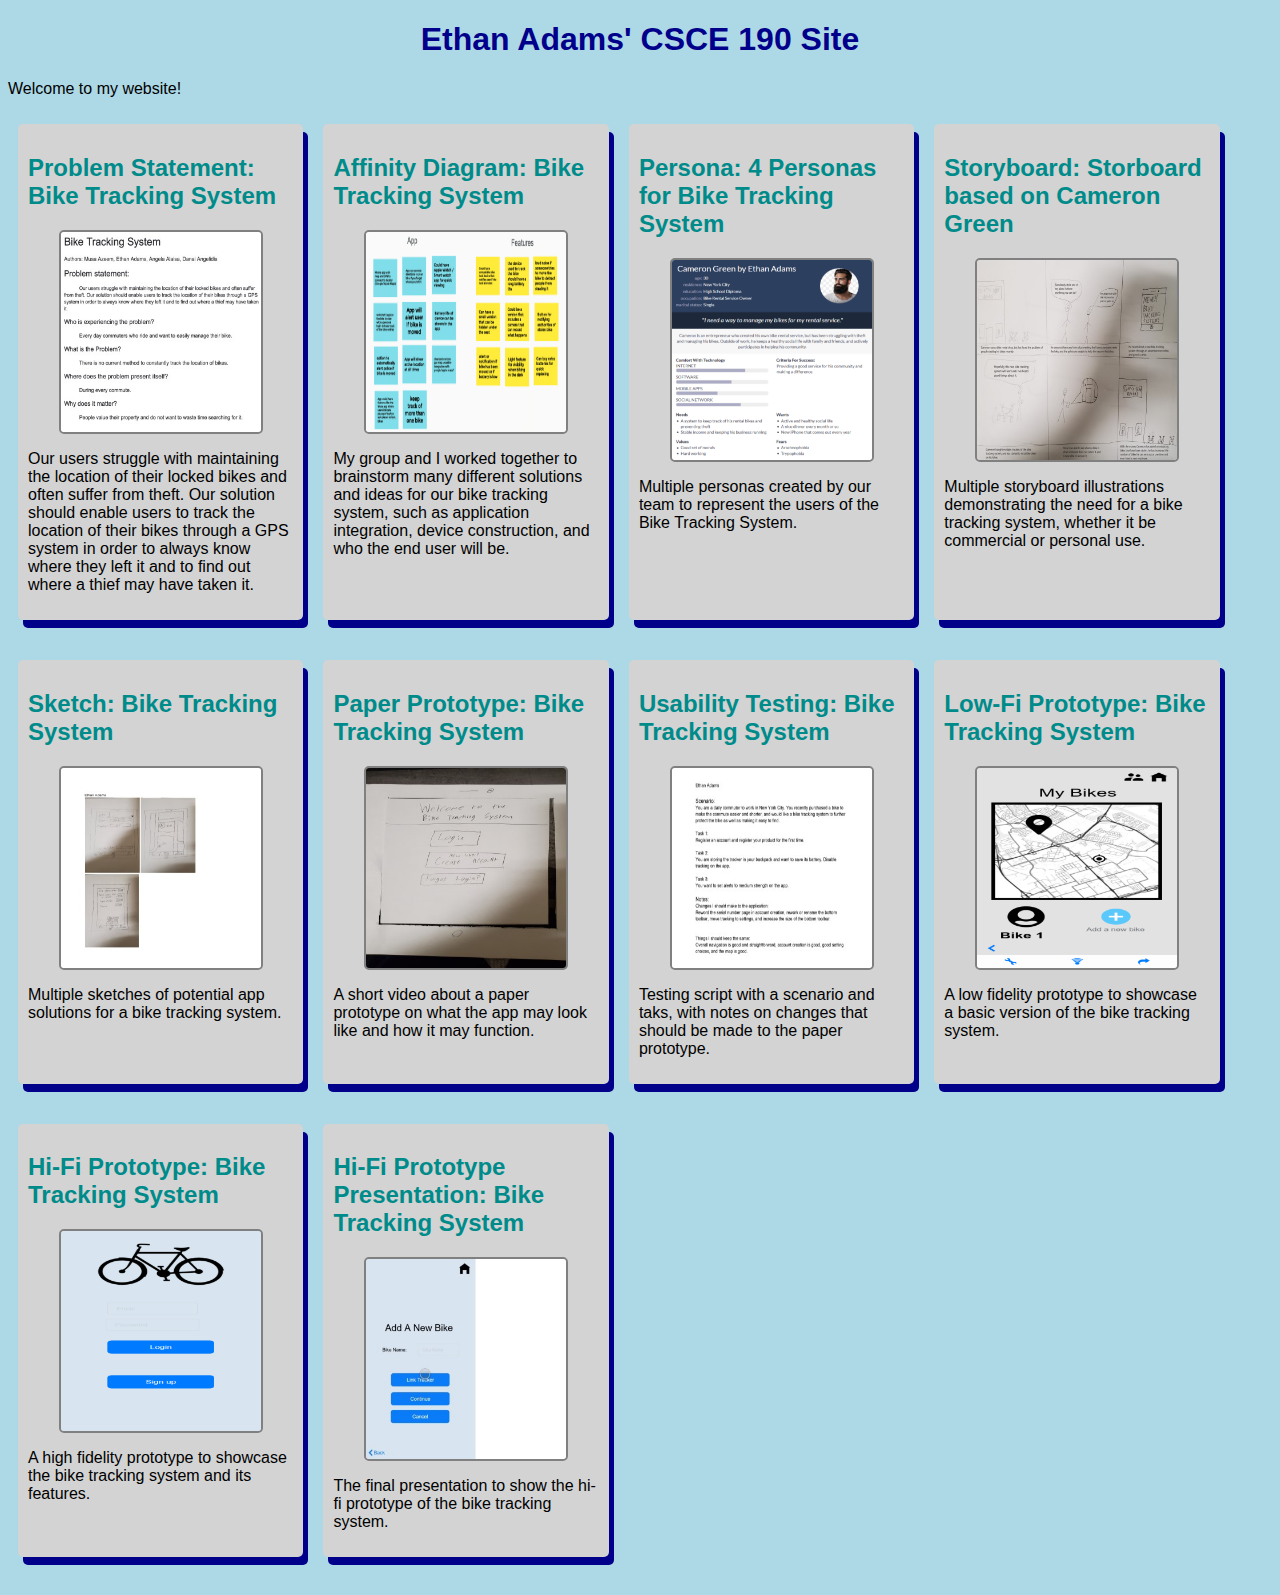
<file: index.html>
<!DOCTYPE html>
<html>
    <head>
        <title>CSCE 190: Ethan Adams</title>
        <link rel="stylesheet" href="styles.css">
    </head>
    <body>
        <h1>Ethan Adams' CSCE 190 Site</h1>
        <p>Welcome to my website!</p>
        
        <div class="assignments">
            <!-- Problem Statement Assignment -->
            <section class='assignment'>
                <a href="files/problemstatement.pdf"><h2>Problem Statement: Bike Tracking System</h2></a>
                <a href="files/problemstatement.pdf"><img src="images/problem-statementresize.jpg"></a>
                    <p>Our users struggle with maintaining the location of their locked bikes and often suffer from theft. Our solution should enable users to track the location of their bikes through a GPS system in order to always know where they left it and to find out where a thief may have taken it.</p>
            </section>

            <!-- Affinity Diagram Assignment -->
            <section class='assignment'>
                <a href="files/affinitydiagram.pdf"><h2>Affinity Diagram: Bike Tracking System</h2></a>
                <a href="files/affinitydiagram.pdf"><img src="images/affinitydiagramresize.png"></a>
                    <p>My group and I worked together to brainstorm many different solutions and ideas for our bike tracking system, such as application integration, device construction, and who the end user will be.</p>
            </section>

            <!-- Personas Assignment -->
            <section class='assignment'>
                <a href="files/personas.pdf"><h2>Persona: 4 Personas for Bike Tracking System</h2></a>
                <a href="files/personas.pdf"><img src="images/personaresize.png"></a>
                    <p>Multiple personas created by our team to represent the users of the Bike Tracking System.</p>
            </section>

            <!-- Storyboard Assignment -->
            <section class='assignment'>
                <a href="files/storyboard.pdf"><h2>Storyboard: Storboard based on Cameron Green</h2></a>
                <a href="files/storyboard.pdf"><img src="images/storyboardresize.jpg"></a>
                    <p>Multiple storyboard illustrations demonstrating the need for a bike tracking system, whether it be commercial or personal use.</p>
            </section>

            <!-- Sketches Assignment -->
            <section class='assignment'>
                <a href="files/sketching.pdf"><h2>Sketch: Bike Tracking System</h2></a>
                <a href="files/sketching.pdf"><img src="images/sketchingresize.jpg"></a>
                    <p>Multiple sketches of potential app solutions for a bike tracking system.</p>
            </section>

            <!-- Paper Prototype Assignment -->
            <section class='assignment'>
                <a href="https://www.youtube.com/watch?v=t8R6XSlZYbE"><h2>Paper Prototype: Bike Tracking System</h2></a>
                <a href="https://www.youtube.com/watch?v=t8R6XSlZYbE"><img src="images/paperprototyperesize.jpg"></a>
                    <p>A short video about a paper prototype on what the app may look like and how it may function.</p>
            </section>

            <!-- Usabilitity Testing Script Assignment -->
            <section class='assignment'>
                <a href="files/testingscript.pdf"><h2>Usability Testing: Bike Tracking System</h2></a>
                <a href="files/testingscript.pdf"><img src="images/testingscript.jpg"></a>
                    <p>Testing script with a scenario and taks, with notes on changes that should be made to the paper prototype.</p>
            </section>

            <!-- Low-Fi Prototype Assignment -->
            <section class='assignment'>
                <a href="files/low-fi-prototype/index.html"><h2>Low-Fi Prototype: Bike Tracking System</h2></a>
                <a href="files/low-fi-prototype/index.html"><img src="images/low-fi-prototyperesize.png"></a>
                    <p>A low fidelity prototype to showcase a basic version of the bike tracking system.</p>
            </section>

            <!--Hi-Fi Prototype Assignment -->
            <section class='assignment'>
                <a href="files/hi-fi-prototype/index.html"><h2>Hi-Fi Prototype: Bike Tracking System</h2></a>
                <a href="files/hi-fi-prototype/index.html"><img src="images/hi-fi-prototyperesize.png"></a>
                    <p>A high fidelity prototype to showcase the bike tracking system and its features.</p>
            </section>

            <!--Hi-Fi Prototype Presentation Assignment -->
            <section class='assignment'>
                <a href="https://www.youtube.com/watch?v=nGW2ehd94Sw&feature=youtu.be"><h2>Hi-Fi Prototype Presentation: Bike Tracking System</h2></a>
                <a href="https://www.youtube.com/watch?v=nGW2ehd94Sw&feature=youtu.be"><img src="images/hi-fi-protopresentation-resize.jpg"></a>
                    <p>The final presentation to show the hi-fi prototype of the bike tracking system.</p>
            </section>


        </div>


    </body>
</html>
</file>
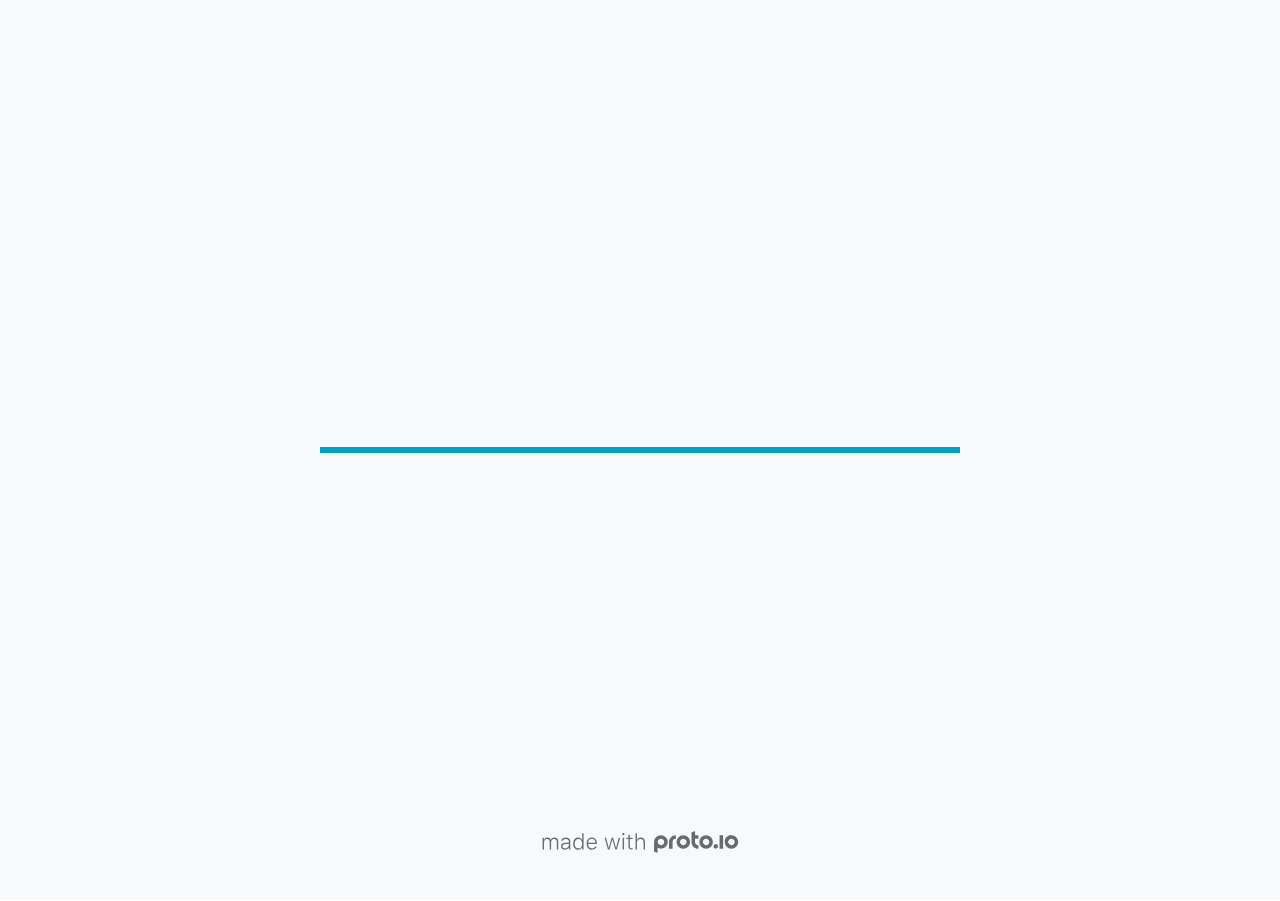
<file: files/hi-fi-prototype/index.html>
<!DOCTYPE HTML>
	<head>

		<meta charset="utf-8">

		<title>new - Proto.io</title>

		
			<meta name="HandheldFriendly" content="True">
			<meta name="MobileOptimized" content="375"> 

			
			
			
			<meta name="viewport" content="minimum-scale=1.00, maximum-scale=1.00, initial-scale=1.00, user-scalable=no, shrink-to-fit=no" />

			
				<meta name="apple-mobile-web-app-capable" content="yes" />
				<meta name="apple-mobile-web-app-status-bar-style" content="black-translucent" />
			

			<meta name="format-detection" content="telephone=no">


			

            
            <link rel="icon" sizes="192x192" href="./assets/branding/android-icon-hires.png">
            <link rel="icon" sizes="128x128" href="./assets/branding/android-icon.png">

            
            <link href="./assets/branding/apple-touch-icon-retina180.png" sizes="180x180" rel="apple-touch-icon">

            
            <link href="./assets/branding/apple-touch-icon-retina.png" sizes="114x114" rel="apple-touch-icon">

            
            <link href="./assets/branding/apple-touch-icon.png" sizes="57x57" rel="apple-touch-icon">

            
            <link href="./assets/branding/startup.png" media="(device-width: 320px)" rel="apple-touch-startup-image">

            
            <link href="./assets/branding/startup-retina.png" media="(device-width: 320px) and (device-height: 480px) and (-webkit-device-pixel-ratio: 2)" rel="apple-touch-startup-image">

            
            <link href="./assets/branding/startup-568.png" media="(device-width: 320px) and (device-height: 568px) and (-webkit-device-pixel-ratio: 2)" rel="apple-touch-startup-image">

            
            <link href="./assets/branding/startup-retina-6.png" media="(device-width: 375px) and (device-height: 667px) and (orientation: portrait) and (-webkit-device-pixel-ratio: 2)" rel="apple-touch-startup-image">

            
            <link href="./assets/branding/startup-retina-6plus.png" media="(device-width: 414px) and (device-height: 736px) and (orientation: portrait) and (-webkit-device-pixel-ratio: 3)" rel="apple-touch-startup-image">

            
            <link href="./assets/branding/startup-retina-6plus-landscape.png" media="(device-width: 414px) and (device-height: 736px) and (orientation: landscape) and (-webkit-device-pixel-ratio: 3)" rel="apple-touch-startup-image">

            
            <link href="./assets/branding/startup-ipad.png" media="(device-width: 768px) and (orientation: portrait)" rel="apple-touch-startup-image">

            
            <link href="./assets/branding/startup-ipad-landscape.png" media="(device-width: 768px) and (orientation: landscape)" rel="apple-touch-startup-image">

            
            <link href="./assets/branding/startup-ipad-retina.png" media="(device-width: 768px) and (orientation: portrait) and (-webkit-device-pixel-ratio: 2)" rel="apple-touch-startup-image">

            
            <link href="./assets/branding/startup-ipad-landscape-retina.png" media="(device-width: 768px) and (orientation: landscape) and (-webkit-device-pixel-ratio: 2)" rel="apple-touch-startup-image">

            
            <link href="./assets/branding/startup-ipad-pro.png" media="(device-width: 1024px) and (orientation: portrait) and (-webkit-device-pixel-ratio: 2)" rel="apple-touch-startup-image">

            
            <link href="./assets/branding/startup-ipad-pro-landscape.png" media="(device-width: 1024px) and (orientation: landscape) and (-webkit-device-pixel-ratio: 2)" rel="apple-touch-startup-image">

			<meta http-equiv="cleartype" content="on"> 


			 
		    <script type="text/javascript" src="./scripts/plugins/jquery/jquery.js"></script>

			
				<link rel="stylesheet" href="./stylesheets/player-export.css" />
				<script type="text/javascript" src="./scripts/player-export.js"></script>
			

			
			<script type="text/javascript" src="./libraries/common/components.js"></script> 
			<link type="text/css" rel="Stylesheet" href="./libraries/common/components.1.00.css" /> 

			
					<script type="text/javascript" src="./libraries/generic2/components.js"></script> 
					<link type="text/css" rel="Stylesheet" href="./libraries/generic2/components.1.00.css" /> 
				
					<script type="text/javascript" src="./libraries/ios9/components.js"></script> 
					<link type="text/css" rel="Stylesheet" href="./libraries/ios9/components.1.00.css" /> 
				
				<script type="text/javascript" src="./data/data.js"></script> 
			

		<style>
			body { width: 375px; height: 667px; }
			.landscape, .landscape .prx-page { min-height: 375px; }
			.portrait, .portrait .prx-page { min-height: 667px; }
		</style>

		<script type="text/javascript">

			prx.ver = '6.6.60.0';
			prx.url.account = 'https://musaazeem1.proto.io';
			prx.url.staticassets = 'https://gal.proto.io';
			prx.url.devices = 'https://dteyv52hbg2at.cloudfront.net/devices';
			prx.url.static = 'https://dteyv52hbg2at.cloudfront.net';
			prx.url.siteurl = 'proto.io';
			prx.url.crossmsg = 'https://musaazeem1.proto.io';

			prx.nodejsassetsserver = {};
			prx.nodejsassetsserver.host = ".proto.io";
			prx.nodejsassetsserver.subdomainprefix = "https://at";
			prx.nodejsassetsserver.maxsubdomains = "20";

			prx.device_library = 'ios9';
			prx.devices[prx.device] = {
				name: prx.device
				,defaultOrientation: 'portrait'
				,portrait_applies: 1 //new
				,portrait: [375,667]
				,landscape_applies: 1 //new
				,landscape: [667,375]
				,allow_orientation_change: 1 //new
				,statusbar_skin: 'default' // new
				,statusbarheightportrait: 0
				,statusbarheightlandscape: 0
				,navigationbar_skin: 'default' //new
				,navigationbarheightportrait: 0
				,navigationbarheightlandscape: 0
				,normalportrait: [375,667]
				,normallandscape: [667,375]
				,device_s3bucket: 'd4ef61c1-1c68-4222-8ad5-0b8391e1843b'
				,dpr: '1.00'
				,deviceType: "default"
                ,showiPhoneXNotch: false
                ,hasCustomSkinNotch: false
				,appleWatchRoundedCorners: false
				,scrollType: "default"
				,initialscale: 1.00
				,targetdensitydpi: "device-dpi"
			}

			prx.projectsettings.id = '5610a40e-f79c-474b-8cd3-f20d1d95b7fc';
			prx.projectsettings.s3b = 'musaazeem1-1093925-proto';
			prx.projectsettings.account = 'musaazeem1';
			prx.projectsettings.statusbar = '0'; 
			prx.projectsettings.statusbarapplies = '0';
			prx.projectsettings.navigationbar = '0';
			prx.projectsettings.navigationbarapplies = '0';
			prx.projectsettings.initialpageid = -1;
			
			
			prx.projectsettings.flashactions = 1;
			prx.projectsettings.gatrackingcode = '';

			prx.export2html = '1' == true;
			prx.mobPlayer = 0;

			prx.user.country = 'US';

			prx.s3Links = []; 
			var sLinkedAssets = [];
			

			prx.csrf_token = '1228E03315CD535F42C7454301D3DCE898F0BB219BFC6D77F3A697870D33A6F6';

            

            
                            prx.assetsAccessToken = "eyJ0eXAiOiJKV1QiLCJhbGciOiJIUzI1NiJ9.eyJkIjp7InVpZCI6Ii0xIiwicHJvamVjdF9pZCI6IjU2MTBhNDBlLWY3OWMtNDc0Yi04Y2QzLWYyMGQxZDk1YjdmYyJ9LCJ2IjowLCJleHAiOjE2MDU0OTA2NjAsImlhdCI6MTYwNTMxMDY2MH0.ddUyXwf0nmkeuiapyA6FO9pq45vWDAgSx4jVFSIPoKk";

			prx.iniPlayer.iniPreLoad();

		</script>
	</head>

	

			<body class="player device-cursor-touch mobile-device-true " " id="mbd" >

				
				<div id="window-wrapper">
					<div id="dragarea"></div>
					<div id="statusbar"></div>
					<div id="underlay" style=""></div>

					<div class="prx-page" data-role="page" id="p-2" data-id="2"></div>
					
								<div class="prx-page" data-role="page" id="p-3" data-id="3"></div>
							
								<div class="prx-page" data-role="page" id="p-4" data-id="4"></div>
							
								<div class="prx-page" data-role="page" id="p-5" data-id="5"></div>
							
								<div class="prx-page" data-role="page" id="p-6" data-id="6"></div>
							
								<div class="prx-page" data-role="page" id="p-7" data-id="7"></div>
							
								<div class="prx-page" data-role="page" id="p-8" data-id="8"></div>
							
								<div class="prx-page" data-role="page" id="p-9" data-id="9"></div>
							
								<div class="prx-page" data-role="page" id="p-10" data-id="10"></div>
							
								<div class="prx-page" data-role="page" id="p-11" data-id="11"></div>
							
								<div class="prx-page" data-role="page" id="p-12" data-id="12"></div>
							
								<div class="prx-page" data-role="page" id="p-13" data-id="13"></div>
							
					<div id="navigationbar"></div>
					<div id="overlay"></div>
					<div id="trash"></div>
					<div id="quick-audios"></div>
				</div>

				 
			<div id="loader-wrapper">
				
				<div class="progress">
					<div class="progress-bar"></div>
				</div>
				<div id="poweredby"></div>
			</div>
			


			</body>
		

</html>
</file>
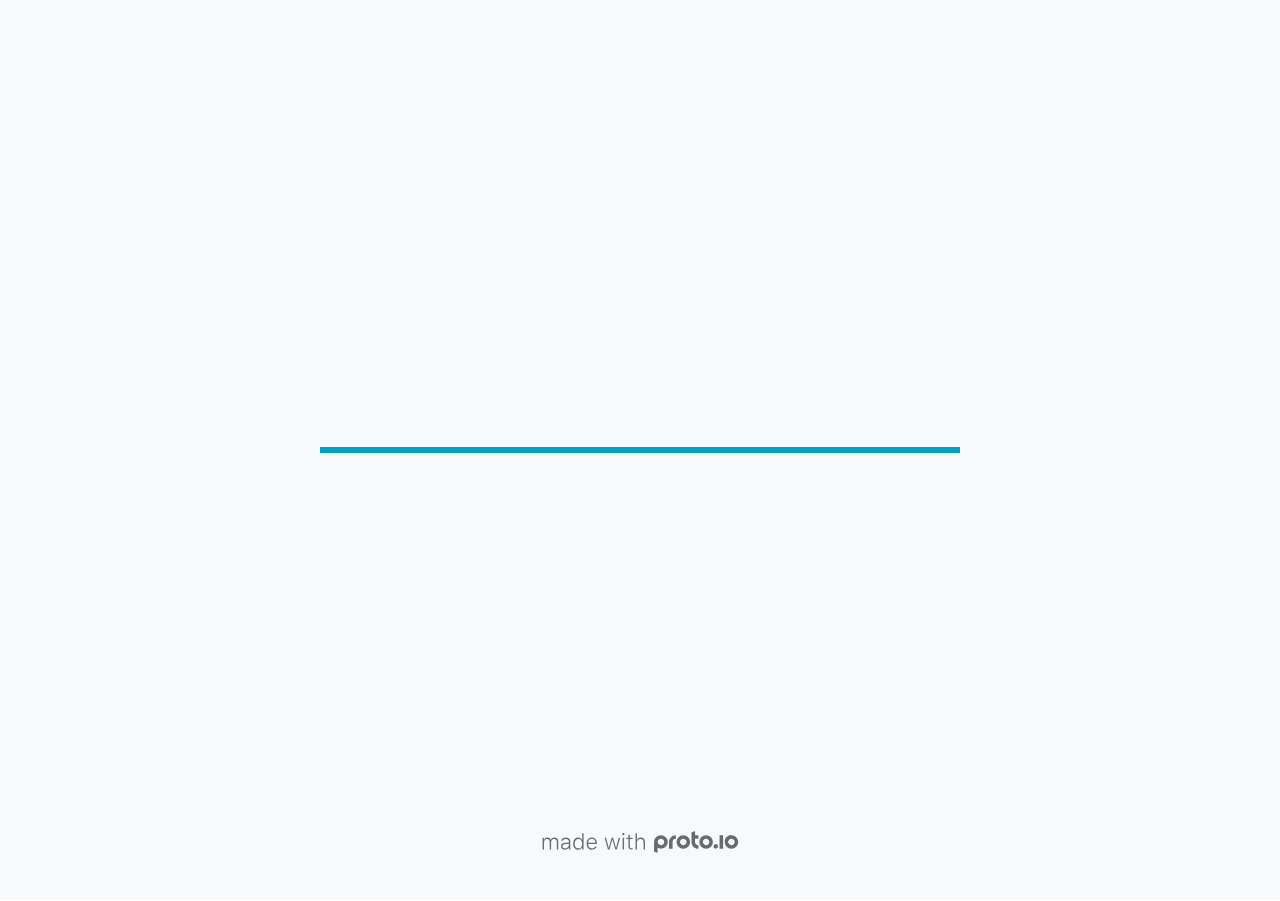
<file: files/low-fi-prototype/index.html>
<!DOCTYPE HTML>
	<head>

		<meta charset="utf-8">

		<title>Bike Locator - Proto.io</title>

		
			<meta name="HandheldFriendly" content="True">
			<meta name="MobileOptimized" content="375"> 

			
			
			
			<meta name="viewport" content="minimum-scale=1.00, maximum-scale=1.00, initial-scale=1.00, user-scalable=no, shrink-to-fit=no" />

			
				<meta name="apple-mobile-web-app-capable" content="yes" />
				<meta name="apple-mobile-web-app-status-bar-style" content="black-translucent" />
			

			<meta name="format-detection" content="telephone=no">


			

            
            <link rel="icon" sizes="192x192" href="./assets/branding/android-icon-hires.png">
            <link rel="icon" sizes="128x128" href="./assets/branding/android-icon.png">

            
            <link href="./assets/branding/apple-touch-icon-retina180.png" sizes="180x180" rel="apple-touch-icon">

            
            <link href="./assets/branding/apple-touch-icon-retina.png" sizes="114x114" rel="apple-touch-icon">

            
            <link href="./assets/branding/apple-touch-icon.png" sizes="57x57" rel="apple-touch-icon">

            
            <link href="./assets/branding/startup.png" media="(device-width: 320px)" rel="apple-touch-startup-image">

            
            <link href="./assets/branding/startup-retina.png" media="(device-width: 320px) and (device-height: 480px) and (-webkit-device-pixel-ratio: 2)" rel="apple-touch-startup-image">

            
            <link href="./assets/branding/startup-568.png" media="(device-width: 320px) and (device-height: 568px) and (-webkit-device-pixel-ratio: 2)" rel="apple-touch-startup-image">

            
            <link href="./assets/branding/startup-retina-6.png" media="(device-width: 375px) and (device-height: 667px) and (orientation: portrait) and (-webkit-device-pixel-ratio: 2)" rel="apple-touch-startup-image">

            
            <link href="./assets/branding/startup-retina-6plus.png" media="(device-width: 414px) and (device-height: 736px) and (orientation: portrait) and (-webkit-device-pixel-ratio: 3)" rel="apple-touch-startup-image">

            
            <link href="./assets/branding/startup-retina-6plus-landscape.png" media="(device-width: 414px) and (device-height: 736px) and (orientation: landscape) and (-webkit-device-pixel-ratio: 3)" rel="apple-touch-startup-image">

            
            <link href="./assets/branding/startup-ipad.png" media="(device-width: 768px) and (orientation: portrait)" rel="apple-touch-startup-image">

            
            <link href="./assets/branding/startup-ipad-landscape.png" media="(device-width: 768px) and (orientation: landscape)" rel="apple-touch-startup-image">

            
            <link href="./assets/branding/startup-ipad-retina.png" media="(device-width: 768px) and (orientation: portrait) and (-webkit-device-pixel-ratio: 2)" rel="apple-touch-startup-image">

            
            <link href="./assets/branding/startup-ipad-landscape-retina.png" media="(device-width: 768px) and (orientation: landscape) and (-webkit-device-pixel-ratio: 2)" rel="apple-touch-startup-image">

            
            <link href="./assets/branding/startup-ipad-pro.png" media="(device-width: 1024px) and (orientation: portrait) and (-webkit-device-pixel-ratio: 2)" rel="apple-touch-startup-image">

            
            <link href="./assets/branding/startup-ipad-pro-landscape.png" media="(device-width: 1024px) and (orientation: landscape) and (-webkit-device-pixel-ratio: 2)" rel="apple-touch-startup-image">

			<meta http-equiv="cleartype" content="on"> 


			 
		    <script type="text/javascript" src="./scripts/plugins/jquery/jquery.js"></script>

			
				<link rel="stylesheet" href="./stylesheets/player-export.css" />
				<script type="text/javascript" src="./scripts/player-export.js"></script>
			

			
			<script type="text/javascript" src="./libraries/common/components.js"></script> 
			<link type="text/css" rel="Stylesheet" href="./libraries/common/components.1.00.css" /> 

			
					<script type="text/javascript" src="./libraries/generic2/components.js"></script> 
					<link type="text/css" rel="Stylesheet" href="./libraries/generic2/components.1.00.css" /> 
				
					<script type="text/javascript" src="./libraries/ios9/components.js"></script> 
					<link type="text/css" rel="Stylesheet" href="./libraries/ios9/components.1.00.css" /> 
				
				<script type="text/javascript" src="./data/data.js"></script> 
			

		<style>
			body { width: 375px; height: 667px; }
			.landscape, .landscape .prx-page { min-height: 375px; }
			.portrait, .portrait .prx-page { min-height: 667px; }
		</style>

		<script type="text/javascript">

			prx.ver = '6.6.59.0';
			prx.url.account = 'https://musaazeem1.proto.io';
			prx.url.staticassets = 'https://gal.proto.io';
			prx.url.devices = 'https://dteyv52hbg2at.cloudfront.net/devices';
			prx.url.static = 'https://dteyv52hbg2at.cloudfront.net';
			prx.url.siteurl = 'proto.io';
			prx.url.crossmsg = 'https://musaazeem1.proto.io';

			prx.nodejsassetsserver = {};
			prx.nodejsassetsserver.host = ".proto.io";
			prx.nodejsassetsserver.subdomainprefix = "https://at";
			prx.nodejsassetsserver.maxsubdomains = "20";

			prx.device_library = 'ios9';
			prx.devices[prx.device] = {
				name: prx.device
				,defaultOrientation: 'portrait'
				,portrait_applies: 1 //new
				,portrait: [375,667]
				,landscape_applies: 1 //new
				,landscape: [667,375]
				,allow_orientation_change: 1 //new
				,statusbar_skin: 'default' // new
				,statusbarheightportrait: 0
				,statusbarheightlandscape: 0
				,navigationbar_skin: 'default' //new
				,navigationbarheightportrait: 0
				,navigationbarheightlandscape: 0
				,normalportrait: [375,667]
				,normallandscape: [667,375]
				,device_s3bucket: 'd4ef61c1-1c68-4222-8ad5-0b8391e1843b'
				,dpr: '1.00'
				,deviceType: "default"
                ,showiPhoneXNotch: false
                ,hasCustomSkinNotch: false
				,appleWatchRoundedCorners: false
				,scrollType: "default"
				,initialscale: 1.00
				,targetdensitydpi: "device-dpi"
			}

			prx.projectsettings.id = '60b31ed5-ed4d-4943-b5e7-3936dc20b3e1';
			prx.projectsettings.s3b = 'musaazeem1-1093925-proto';
			prx.projectsettings.account = 'musaazeem1';
			prx.projectsettings.statusbar = '0'; 
			prx.projectsettings.statusbarapplies = '0';
			prx.projectsettings.navigationbar = '0';
			prx.projectsettings.navigationbarapplies = '0';
			prx.projectsettings.initialpageid = -1;
			
			
			prx.projectsettings.flashactions = 1;
			prx.projectsettings.gatrackingcode = '';

			prx.export2html = '1' == true;
			prx.mobPlayer = 0;

			prx.user.country = 'US';

			prx.s3Links = []; 
			var sLinkedAssets = [];
			

			prx.csrf_token = 'CE595B7C3C21AF38FB757CAFA09378DDF110CBE07DA4E8755106DA5AE841263F';

            

            
                            prx.assetsAccessToken = "eyJ0eXAiOiJKV1QiLCJhbGciOiJIUzI1NiJ9.eyJkIjp7InVpZCI6Ii0xIiwicHJvamVjdF9pZCI6IjYwYjMxZWQ1LWVkNGQtNDk0My1iNWU3LTM5MzZkYzIwYjNlMSJ9LCJ2IjowLCJleHAiOjE2MDUwNjEzMjAsImlhdCI6MTYwNDg4MTMyMH0.6YG-tRQq_UDuFwowHKYnJCgL1roncIRypIA8z7MCWMs";

			prx.iniPlayer.iniPreLoad();

		</script>
	</head>

	

			<body class="player device-cursor-touch mobile-device-true " " id="mbd" >

				
				<div id="window-wrapper">
					<div id="dragarea"></div>
					<div id="statusbar"></div>
					<div id="underlay" style=""></div>

					<div class="prx-page" data-role="page" id="p-1" data-id="1"></div>
					
								<div class="prx-page" data-role="page" id="p-3" data-id="3"></div>
							
								<div class="prx-page" data-role="page" id="p-4" data-id="4"></div>
							
								<div class="prx-page" data-role="page" id="p-5" data-id="5"></div>
							
								<div class="prx-page" data-role="page" id="p-6" data-id="6"></div>
							
								<div class="prx-page" data-role="page" id="p-7" data-id="7"></div>
							
								<div class="prx-page" data-role="page" id="p-8" data-id="8"></div>
							
					<div id="navigationbar"></div>
					<div id="overlay"></div>
					<div id="trash"></div>
					<div id="quick-audios"></div>
				</div>

				 
			<div id="loader-wrapper">
				
				<div class="progress">
					<div class="progress-bar"></div>
				</div>
				<div id="poweredby"></div>
			</div>
			


			</body>
		

</html>
</file>
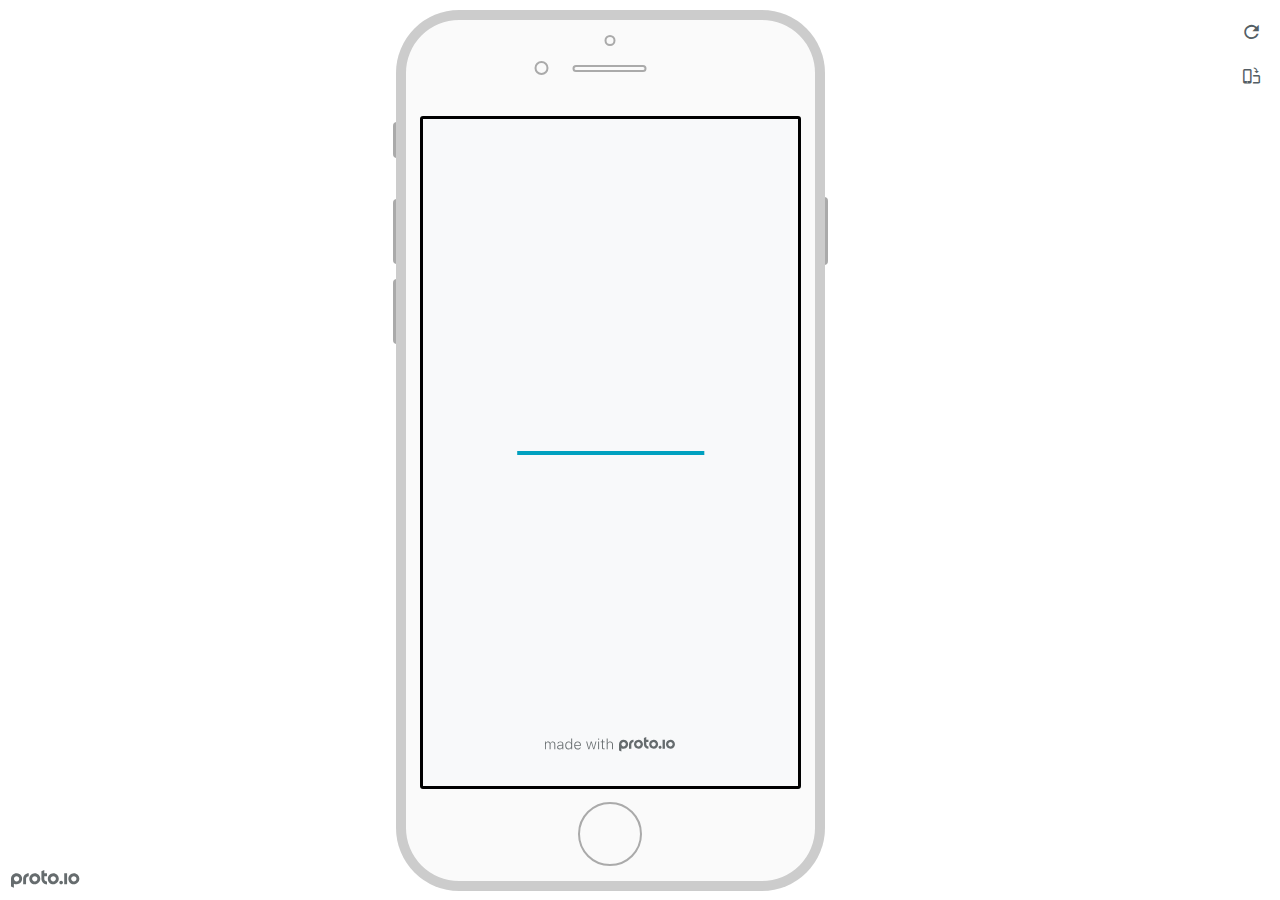
<file: files/hi-fi-prototype/frame.html>
<!DOCTYPE HTML>
    <head>
    <meta charset="utf-8">

    <title>new - Proto.io player</title>

    

			<link type="text/css" rel="stylesheet" href="./stylesheets/preview-export-min.css">
			<script type="text/javascript" src="./scripts/preview-export-min.js"></script>

		

    <script type="text/javascript">
        var prx = window.prx || {};
        prx.orientation = 'portrait';
        prx.orientations = {};
        prx.orientations.portrait = 1;
        prx.orientations.landscape = 1;
        prx.project = {};
        prx.project.id = '5610a40e-f79c-474b-8cd3-f20d1d95b7fc';
        prx.project.title = 'new';
        prx.project.version = 0;
        prx.project.livepreview = 0;
        prx.project.account = "musaazeem1";
        prx.activePage = {};
        prx.usercountry = "us";
        
            prx.user = false;
        
        prx.skin = 'apple-phone-iphone8-1';
        prx.ver = '6.6.60.0';
        //prx.flashactions = 1;
		prx.flashactions = 1; //we are not using the DB value anymore

        prx.nodejsassetsserver = {};
        prx.nodejsassetsserver.host = ".proto.io";
        prx.nodejsassetsserver.subdomainprefix = "https://at";
        prx.nodejsassetsserver.maxsubdomains = "20";
        prx.account = "musaazeem1";
        prx.browserShowScreenshots = 'true';
        prx.url.crossmsg = 'https://musaazeem1.proto.io';
        prx.playerUrl = 'https://musaazeem1.proto.io/player/';
        prx.spaces = false;
        prx.csrf_token = 'D1B556DB990F159AA5E9A9A4385C9A2447F66E08BB216080718227656AE17FA3';

        
    </script>

    

</head>


<body style="background-color:#FFFFFF">

    

    <div class="page-sidebar">
        
        <div class="sidebar-action-buttons">

            
                <span class="header-action-button player-icon-reload embed-icon-reload" id="refresh-preview">
                    <span class="tooltip">Refresh preview</span>
                </span>
                
                    <span  class="header-action-button player-icon-rotate embed-icon-rotate" id="change-orientation">
                        <span class="tooltip">Change orientation</span>
                    </span>
                

        </div>

    </div>

    <div id="maincontent" class="portrait">

        <div id="shortcut-pressed-outer">
            <div id="shortcut-pressed"></div>
        </div>
        

			<div class="frame_generic">
				
				<div class="body_generic skin_apple-phone-iphone8-1 skin-wrapper skin-os-apple skin-device-phone skin-model-iphone8 skin-size-1 skin-color-white skin-orientation-portrait skin-dimensions-375-667">

					<div class="buttons top"></div>
					<div class="detail-top"></div>
					<div class="web-search"></div>
					<div class="buttons left"></div>

					<div class="body_generic_inner">
						
						<iframe id="pio-playerframe" src="index.html" scrolling="NO" style="width: 375px; height: 667px;" webkitAllowFullScreen mozallowfullscreen allowFullScreen allowvr allow="autoplay"></iframe>
						
                                <script type="text/javascript">
                                    // remove parameter from address bar immediately if no changes
                                    let url = new URL(window.location.href);
                                    url.searchParams.delete('hc');
									url.searchParams.delete('ap');
                                    window.history.replaceState({}, document.title, url.toString());
                                </script>
                            
					</div>

					<div class="buttons right"></div>
					<div class="detail-bottom"></div>
				</div>
				
			</div>
		
    </div>

    

    
            <div id="branding"></div>
        
</body>


<script type="text/javascript">
    
</script>
</html>
</file>
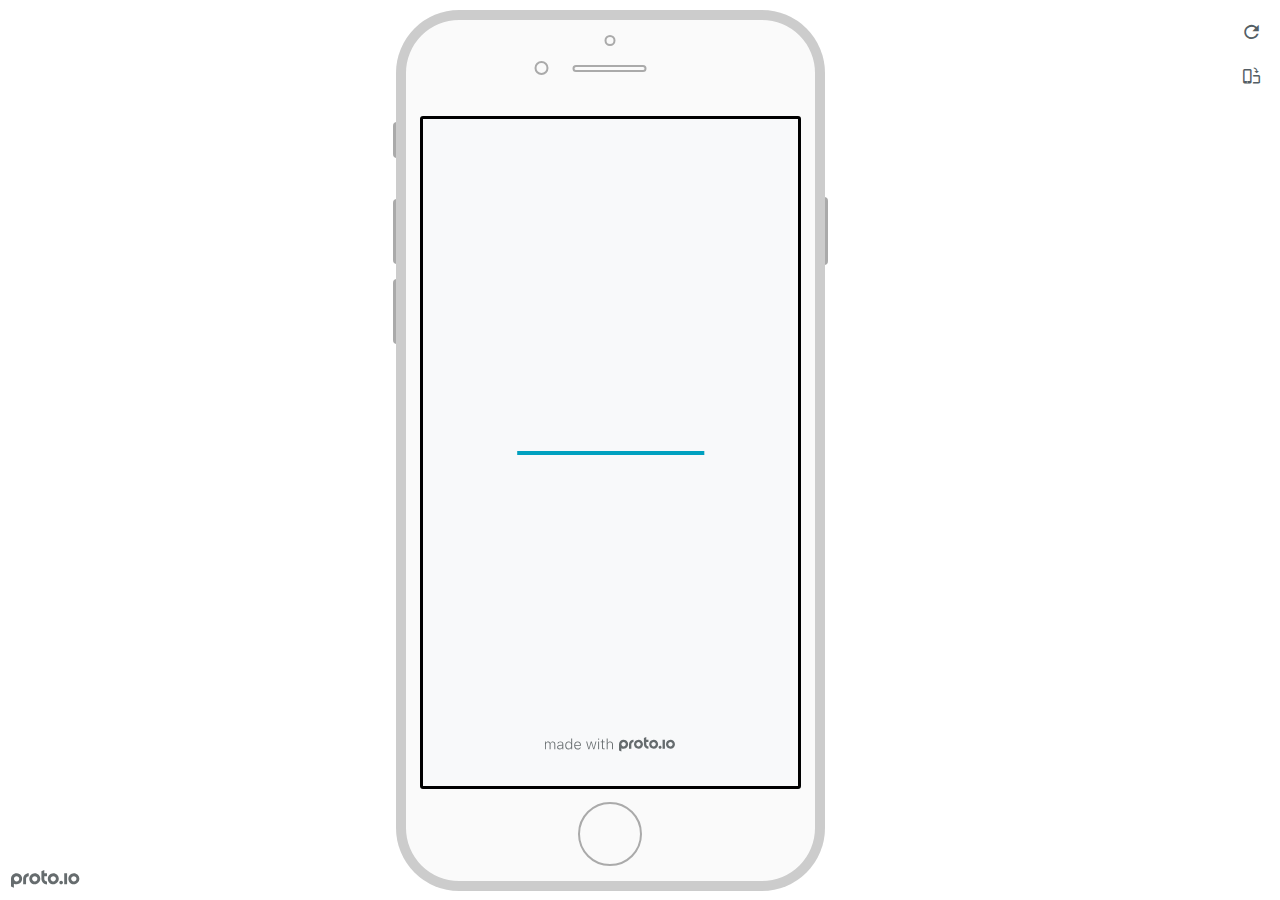
<file: files/low-fi-prototype/frame.html>
<!DOCTYPE HTML>
    <head>
    <meta charset="utf-8">

    <title>Bike Locator - Proto.io player</title>

    

			<link type="text/css" rel="stylesheet" href="./stylesheets/preview-export-min.css">
			<script type="text/javascript" src="./scripts/preview-export-min.js"></script>

		

    <script type="text/javascript">
        var prx = window.prx || {};
        prx.orientation = 'portrait';
        prx.orientations = {};
        prx.orientations.portrait = 1;
        prx.orientations.landscape = 1;
        prx.project = {};
        prx.project.id = '60b31ed5-ed4d-4943-b5e7-3936dc20b3e1';
        prx.project.title = 'Bike Locator';
        prx.project.version = 0;
        prx.project.livepreview = 0;
        prx.project.account = "musaazeem1";
        prx.activePage = {};
        prx.usercountry = "us";
        
            prx.user = false;
        
        prx.skin = 'apple-phone-iphone8-1';
        prx.ver = '6.6.59.0';
        //prx.flashactions = 1;
		prx.flashactions = 1; //we are not using the DB value anymore

        prx.nodejsassetsserver = {};
        prx.nodejsassetsserver.host = ".proto.io";
        prx.nodejsassetsserver.subdomainprefix = "https://at";
        prx.nodejsassetsserver.maxsubdomains = "20";
        prx.account = "musaazeem1";
        prx.browserShowScreenshots = 'true';
        prx.url.crossmsg = 'https://musaazeem1.proto.io';
        prx.playerUrl = 'https://musaazeem1.proto.io/player/';
        prx.spaces = false;
        prx.csrf_token = '7C5B426512A4F5BA1D212AF77DA0CC42743323A23791ADB6D15F888B2BDBC3F2';

        
    </script>

    

</head>


<body style="background-color:#FFFFFF">

    

    <div class="page-sidebar">
        
        <div class="sidebar-action-buttons">

            
                <span class="header-action-button player-icon-reload embed-icon-reload" id="refresh-preview">
                    <span class="tooltip">Refresh preview</span>
                </span>
                
                    <span  class="header-action-button player-icon-rotate embed-icon-rotate" id="change-orientation">
                        <span class="tooltip">Change orientation</span>
                    </span>
                

        </div>

    </div>

    <div id="maincontent" class="portrait">

        <div id="shortcut-pressed-outer">
            <div id="shortcut-pressed"></div>
        </div>
        

			<div class="frame_generic">
				
				<div class="body_generic skin_apple-phone-iphone8-1 skin-wrapper skin-os-apple skin-device-phone skin-model-iphone8 skin-size-1 skin-color-white skin-orientation-portrait skin-dimensions-375-667">

					<div class="buttons top"></div>
					<div class="detail-top"></div>
					<div class="web-search"></div>
					<div class="buttons left"></div>

					<div class="body_generic_inner">
						
						<iframe id="pio-playerframe" src="index.html" scrolling="NO" style="width: 375px; height: 667px;" webkitAllowFullScreen mozallowfullscreen allowFullScreen allowvr allow="autoplay"></iframe>
						
                                <script type="text/javascript">
                                    // remove parameter from address bar immediately if no changes
                                    let url = new URL(window.location.href);
                                    url.searchParams.delete('hc');
									url.searchParams.delete('ap');
                                    window.history.replaceState({}, document.title, url.toString());
                                </script>
                            
					</div>

					<div class="buttons right"></div>
					<div class="detail-bottom"></div>
				</div>
				
			</div>
		
    </div>

    

    
            <div id="branding"></div>
        
</body>


<script type="text/javascript">
    
</script>
</html>
</file>
<file: styles.css>
body{
    background:lightblue;
    font-family:Arial, Helvetica, sans-serif;
}

.assignments {
    display: flex;
    flex-wrap:wrap;
}

.assignment{
    width: 21%;
    padding:10px;
    margin:10px;
    margin-bottom: 30px;
    background:lightgray;
    border-radius: 5px;
    box-shadow: 5px 8px darkblue;
}

.assignment img{
    width:200px;
    border: 2px solid gray;
    margin-right: 20px;
    border-radius: 5px;
    display:block;
    margin: auto;
}

h1{
    color:darkblue;
    text-align:center;
}

a{
    text-decoration: none;
    color: darkcyan;
}

.assignment a:hover{
    color: darkblue;
}
</file>
<file: files/hi-fi-prototype/stylesheets/player-export.css>
/*!
 * 
 *                                                                       
 *                              ::;;;;                                   
 *    ::,,,,::    ::,,  ,,,,::::::11ii::,,::,,,,::      ::::,,::,,,,::   
 *  ,,111111ii,,::1111::111111ii::111111::111111ii,,    ii11,,ii111111,, 
 *  11ii::;;11;;ii11::iiii::;;11;;11ii::ii11::::11ii    ii11;;11;;::ii11 
 *  11;;  ::11ii11;;::11ii  ::11ii11ii,,iiii..  iiii    ii11;;11::  ;;11 
 *  1111;;ii11;;11;;,,ii11::ii11;;ii11;;;;11;;;;11;;;;;;ii11::11ii;;11ii 
 *  11111111;;::11;;  ::ii1111;;  ::ii11::ii1111ii::11ii;;11,,;;1111ii:: 
 *  11;;,,::  ,,::,,      ::,,        ::::  ::::    ,,,,::::    ::,,     
 *  ;;;;                                                                 
 *                                                                       
 *  Build: 11/11/2020, 10:54:08 AM
 */

/*!
 * Waves v0.5.5
 * http://fian.my.id/Waves
 *
 * Copyright 2014 Alfiana E. Sibuea and other contributors
 * Released under the MIT license
 * https://github.com/fians/Waves/blob/master/LICENSE
 */.mask-inner{position:relative;background-size:100% 100%;background-repeat:no-repeat}.mask-inner .mask-inner{transform:none!important}.mask-border .mborder,.mask-filter{height:100%;width:100%}.mask-border .mborder{border:1px solid hsla(0,0%,100%,.8);position:absolute;pointer-events:none}.mask-border .area-border{border:1px solid #00a1c0;left:0;top:0;position:absolute;transform-origin:0 0;box-sizing:border-box}.mask-border .mask-radius{width:100%;height:100%;overflow:hidden;position:absolute}.mask-border .mask-radius .mask-radius-border{position:relative;width:100%;height:100%;border:1px solid hsla(0,0%,100%,.8)}.mask-border.hide-handles .prx-resizable-handle{opacity:0;pointer-events:none!important}.mask-border.hide-handles .area-border{border:1px dashed #b4bcbf}.mask-wrapper{overflow:hidden;height:100%;pointer-events:none}.mask-wrapper.borderPos-inside{box-sizing:border-box}.mask-wrapper.borderPos-outside{width:100%;height:100%}.mask-wrapper.borderPos-outside .mask-inner{box-sizing:content-box}.mask-edit-mode-handles{pointer-events:none}.mask-edit-mode-handles.hide-handles .prx-resizable-handle,.mask-edit-mode-handles.hide-handles .prx-rotate-handle{opacity:0;pointer-events:none!important}.mask-edit-mode-handles.hide-handles .xborder{border-color:#b4bcbf!important}abbr,address,article,aside,audio,b,blockquote,body,caption,cite,code,dd,del,dfn,div,dl,dt,em,fieldset,figure,footer,form,h1,h2,h3,h4,h5,h6,header,hgroup,html,i,iframe,img,ins,kbd,label,legend,li,mark,menu,nav,object,ol,p,pre,q,samp,section,small,span,strong,sub,sup,table,tbody,td,tfoot,th,thead,time,tr,ul,var,video{margin:0;padding:0;border:0;outline:0;font-size:100%;background:transparent}article,aside,details,figcaption,figure,footer,header,hgroup,nav,section{display:block}audio,canvas,video{display:inline-block;*display:inline;*zoom:1}[hidden],audio:not([controls]){display:none}html{font-size:100%;-webkit-text-size-adjust:100%;-ms-text-size-adjust:100%}body{margin:0;font-size:13px}body,button,input,select,textarea{font-family:sans-serif;color:#222}a{color:#00e}a:visited{color:#551a8b}a:hover{color:#06e}a:focus{outline:thin dotted}a:active,a:hover{outline:0}abbr[title]{border-bottom:1px dotted}b,strong{font-weight:700}blockquote{margin:1em 40px}dfn{font-style:italic}hr{display:block;height:1px;border:0;border-top:1px solid #ccc;margin:1em 0;padding:0}ins{background:#ff9;text-decoration:none}ins,mark{color:#000}mark{background:#ff0;font-style:italic;font-weight:700}code,kbd,pre,samp{font-family:monospace,serif;_font-family:courier new,monospace;font-size:1em}pre{white-space:pre;white-space:pre-wrap;word-wrap:break-word}q{quotes:none}q:after,q:before{content:"";content:none}small{font-size:85%}sub,sup{font-size:75%;line-height:0;position:relative;vertical-align:baseline}sup{top:-.5em}sub{bottom:-.25em}ol,ul{margin:1em 0;padding:0 0 0 40px}dd{margin:0 0 0 40px}nav ol,nav ul{list-style:none;list-style-image:none;margin:0;padding:0}img{border:0;-ms-interpolation-mode:bicubic}svg:not(:root){overflow:hidden}figure,form{margin:0}fieldset{margin:0}fieldset,legend{border:0;padding:0}legend{*margin-left:-7px}button,input,select,textarea{font-size:100%;margin:0;vertical-align:baseline;*vertical-align:middle}button,input{line-height:normal;*overflow:visible}table button,table input{*overflow:auto}[role=button],button,input[type=button],input[type=reset],input[type=submit]{-webkit-appearance:button}input[type=checkbox],input[type=radio]{box-sizing:border-box;padding:0}input[type=search]{-webkit-appearance:textfield;-moz-box-sizing:content-box;-webkit-box-sizing:content-box;box-sizing:content-box}input[type=search]::-webkit-search-decoration{-webkit-appearance:none}button::-moz-focus-inner{border:0;padding:0}textarea{overflow:auto;vertical-align:top;resize:vertical}input:invalid,textarea:invalid{background-color:#f0dddd}table{border-collapse:collapse;border-spacing:0}td{vertical-align:top}.nocallout{-webkit-touch-callout:none}textarea[contenteditable]{-webkit-appearance:none}.gifhidden{position:absolute;left:-100%}.ir{display:block;border:0;text-indent:-999em;overflow:hidden;background-color:transparent;background-repeat:no-repeat;text-align:left;direction:ltr}.ir br{display:none}.hidden{display:none!important;visibility:hidden}.visuallyhidden{border:0;clip:rect(0 0 0 0);height:1px;margin:-1px;overflow:hidden;padding:0;position:absolute;width:1px}.visuallyhidden.focusable:active,.visuallyhidden.focusable:focus{clip:auto;height:auto;margin:0;overflow:visible;position:static;width:auto}.invisible{visibility:hidden}.clearfix:after,.clearfix:before{content:"";display:table}.clearfix:after{clear:both}.clearfix{*zoom:1}@media print{*{background:transparent!important;color:#000!important;text-shadow:none!important;filter:none!important;-ms-filter:none!important}a,a:visited{text-decoration:underline}a[href]:after{content:" (" attr(href) ")"}abbr[title]:after{content:" (" attr(title) ")"}.ir a:after,a[href^="#"]:after,a[href^="javascript:"]:after{content:""}blockquote,pre{border:1px solid #999;page-break-inside:avoid}thead{display:table-header-group}img,tr{page-break-inside:avoid}img{max-width:100%!important}@page{margin:.5cm}h2,h3,p{orphans:3;widows:3}h2,h3{page-break-after:avoid}}#eval-iframe{display:none}body{-webkit-appearance:none;-webkit-box-flex:1;-webkit-touch-callout:none;-webkit-tap-highlight-color:rgba(0,0,0,0)}*{-webkit-user-select:none;-khtml-user-select:none;-moz-user-select:-moz-none;-o-user-select:none;user-select:none}input,textarea{-webkit-user-select:text;-khtml-user-select:text;-moz-user-select:text;-o-user-select:text;user-select:text}#dragarea{font-family:Helvetica,Arial,sans-serif;text-align:left}.text{height:95%;overflow:auto}.wrap{overflow:hidden}.pos,.spos{position:absolute}.action-highlight{position:absolute;top:0;left:0;height:100%;width:100%;background:rgba(255,255,0,.5);background:rgba(64,208,255,.3);opacity:0;pointer-events:none;-webkit-transition:opacity .2s ease-in;transition:opacity .2s ease-in;border:2px solid #40c8f4;padding:3px;box-sizing:border-box}.action-highlight-simple-visible,.action-highlight-visible{opacity:1}#appModeNote{background-color:#333;border-top:5px solid #000;bottom:0;color:#f0f0f0;display:none;font-family:helvetica;left:0;padding:10px 0;position:fixed;text-align:center;width:100%}#appModeNote em{display:block;font-size:20px;font-weight:700;line-height:26px}#appModeNote span{display:block;font-size:14px;line-height:20px}.hidden{display:none}.prx-page.loadedFrom{display:block}.prx-page.loadedTo{z-index:999999}.prx-page.loadedTo-1{z-index:10000000}.prx-page.loadedTo-2{z-index:10000001}.prx-page.loadedTo-3{z-index:10000002}.prx-page.loadedTo-4{z-index:10000003}.prx-page.loadedTo-5{z-index:10000004}.prx-page.loadedTo-6{z-index:10000005}.prx-page.loadedTo-7{z-index:10000006}.prx-page.loadedTo-8{z-index:10000007}.prx-page.loadedTo-9{z-index:10000008}.prx-page.loadedTo-10{z-index:10000009}.prx-page.loadedTo-11{z-index:10000010}.prx-page.loadedTo-12{z-index:10000011}.prx-page.loadedTo-13{z-index:10000012}.prx-page.loadedTo-14{z-index:10000013}.prx-page.loadedTo-15{z-index:10000014}.prx-page.loadedTo-16{z-index:10000015}.prx-page.loadedTo-17{z-index:10000016}.prx-page.loadedTo-18{z-index:10000017}.prx-page.loadedTo-19{z-index:10000018}.prx-page.loadedTo-20{z-index:10000019}.prx-page.loadedTo-21{z-index:10000020}.prx-page.loadedTo-22{z-index:10000021}.prx-page.loadedTo-23{z-index:10000022}.prx-page.loadedTo-24{z-index:10000023}.prx-page.loadedTo-25{z-index:10000024}.prx-page.loadedTo-26{z-index:10000025}.prx-page.loadedTo-27{z-index:10000026}.prx-page.loadedTo-28{z-index:10000027}.prx-page.loadedTo-29{z-index:10000028}.prx-page.loadedTo-30{z-index:10000029}#navigationbar,#statusbar{background:transparent 0 0;display:block;width:100%;border:0;top:0;position:fixed;z-index:1}#loader-wrapper{background:#f8f9fa;height:100%;left:0;position:fixed;top:0;width:100%;z-index:99999;font-size:11px}#loader-wrapper .progress{position:absolute;top:50%;left:50%;transform:translate(-50%,-50%);-ms-transform:translate(-50%,-50%);-webkit-transform:translate(-50%,-50%);width:50%;height:4px;background-color:#ddd}#loader-wrapper .progress-bar{position:relative;width:0;height:4px;-webkit-transition:.4s linear;-moz-transition:.4s linear;-o-transition:.4s linear;transition:.4s linear;-webkit-transition-property:width,background-color;-moz-transition-property:width,background-color;-o-transition-property:width,background-color;transition-property:width,background-color}#loader-wrapper .progress-bar:before,.progress-bar:after{content:"";position:absolute;top:0;left:0;right:0}#loader-wrapper .progress-bar:before{bottom:0;background-color:#ddd}#loader-wrapper .progress-bar:after{z-index:2;bottom:0;background:#00a1c0}#loader-wrapper #app-icon{position:absolute;top:50%;left:50%;transform:translate(-50%,-150%);-ms-transform:translate(-50%,-150%);-webkit-transform:translate(-50%,-150%);width:114px;height:114px}#loader-wrapper #poweredby{position:absolute;bottom:5%;left:50%;transform:translate(-50%);-ms-transform:translate(-50%);-webkit-transform:translate(-50%);width:100%;height:16px;background-image:url(/images/player/player-logo.svg);background-repeat:no-repeat;background-position:top;background-size:auto 200%;z-index:99999}body{-moz-transition:opacity .3s linear;-o-transition:opacity .3s linear;-webkit-transition:opacity .3s linear;transition:opacity .3s linear}.reloading{background:#fff!important;opacity:0}@media (min-width:481px) and (max-width:1079px){#loader-wrapper .progress,#loader-wrapper .progress-bar{height:4px}}@media (min-width:1080px){#loader-wrapper #poweredby{height:24px}#loader-wrapper .progress,#loader-wrapper .progress-bar{height:6px}}@media (width:1280px) and (height:768px){#loader-wrapper .progress,#loader-wrapper .progress-bar{height:2px}}.pointer-events-none{pointer-events:none!important}body .prx-page{-webkit-trans1form:translate3d(0,0,0)}.prx-page .type-symbol .box{-w1ebkit-transform:translateZ(0)}html{background:transparent}body{background:#fff;overflow:hidden}body.mobile-device-true *{-webkit-text-size-adjust:100%}body.mobile-device-false *{-webkit-text-size-adjust:initial}#window-wrapper{width:100%;height:100%;overflow:hidden;position:relative}#dragarea{background:transparent;display:none}#overlay,#quick-audios,#trash,#underlay{position:absolute;top:0;left:0}#quick-audios,#trash{display:none}.visible{display:block!important}.iScrollHorizontalScrollbar,.iScrollVerticalScrollbar{z-index:auto!important}.overlay{position:fixed;left:0;right:0;bottom:0;top:0}.ui-mobile-viewport-transitioning,.ui-mobile-viewport-transitioning .prx-page{o1verflow:visible!important}.box[style*="z-index:0;"],.box[style*="z-index: 0;"]{z-index:auto!important}.box[data-mpoverlay="1"]{pos1ition:fixed}#temp-for-external-link{display:none}#dragarea,html{background:transparent!important}.hide{display:none!important}*{outline:none}.ghost-component,.ghost-component *,.ghost-component .box *{pointer-events:none!important}#statusbar{position:fixed!important}.prx-page{position:absolute;display:none}.prx-page.prx-page-active,.prx-page[class*=prx-page-transitioning-]{display:block}.prx-page[class*=prx-page-transitioning-]{overflow:hidden}.prx-page.prx-page-transitioning-overlay-in-source,.prx-page.prx-page-transitioning-overlay-out-target{overflow:visible}.prx-page.prx-page-below{z-index:10}.prx-page.prx-page-above{z-index:20}#overlay{z-index:30}.prx-page.prx-page-transition-flip,.prx-page.prx-page-transition-turn{-webkit-backface-visibility:hidden;-moz-backface-visibility:hidden;backface-visibility:hidden}.prx-page.prx-page-transition-turn{-webkit-transform:translateZ(0);-moz-transform:translateZ(0);-webkit-transform-origin:0 center;-moz-transform-origin:0 center;transform-origin:0 center;transform:translateZ(0)}.prx-page.prx-page-transition-flow:not(.prx-page-transition-flow-overlay),.prx-page.prx-page-transition-overlay-top{box-shadow:0 0 20px rgba(0,0,0,.4)}.prx-page-above.prx-page-transition-notificationInWatchOS{transition:background-color .45s ease-out}.prx-page-above.prx-page-transition-notificationInWatchOS.prx-page-transition-notificationInWatchOS-notification-in{background-color:transparent!important;transition:background-color 0s ease-out}.device-cursor-touch,.device-cursor-touch *{cursor:url(/images/player/touch-cursor-64.png) 32 32,default}.device-cursor-web,.device-cursor-web *{cursor:default}.device-cursor-web .delayedtap,.device-cursor-web .delayedtap *,.device-cursor-web .interaction-click,.device-cursor-web .interaction-click *,.device-cursor-web .interaction-tap,.device-cursor-web .interaction-tap *,.device-cursor-web .release,.device-cursor-web .release *,.device-cursor-web .touch,.device-cursor-web .touch *{cursor:pointer;cursor:hand}.device-cursor-web [data-component-type=text]{cursor:default}.device-cursor-web .move,.device-cursor-web .move *{cursor:move}.device-cursor-web input,.device-cursor-web textarea{cursor:text}.do-chrome-fix #window-wrapper{-webkit-perspective:1}.do-chrome-fix .pos{-webkit-backface-visibility:hidden;-webkit-transform:translateZ(0)}.do-chrome-fix *{-w1ebkit-transform:translateZ(0) scale(1) scaleX(1) skew(0deg,0deg) skewX(0deg) skewY(0deg) rotateX(0deg) rotateY(0deg) rotate(0deg)}.do-chrome-fix.dont-do-chrome-fix #window-wrapper{-webkit-perspective:none}.do-chrome-fix.dont-do-chrome-fix .pos{-webkit-backface-visibility:visible;-webkit-transform:none}.prx-page-transitioning:not(.prx-page-transitioning-overlay-in-source):not(.loadedFrom) [data-mpoverlay="1"]{display:none}#fps{position:fixed;z-index:9999;font-size:18px;top:20px;left:20px;background:rgba(0,0,0,.8);border-radius:6px;color:#fff;padding:3px 10px}#fps,.cbutton{pointer-events:none}.cbutton{position:absolute;display:inline-block;padding:0;border:none;background:none;color:#286aab;font-size:1.4em;overflow:visible;-webkit-transition:color .7s;transition:color .7s;-webkit-tap-highlight-color:rgba(0,0,0,0)}.cbutton.cbutton--click,.cbutton:focus{outline:none;color:#3c8ddc}.cbutton:after{position:absolute;width:100%;height:100%;border-radius:50%;content:"";opacity:0;pointer-events:none}.cbutton--effect-jelena:after{border:3px solid hsla(0,0%,82.7%,.7)}.cbutton--effect-jelena.cbutton--click:after{-webkit-animation:anim-effect-jelena .3s ease-out forwards;animation:anim-effect-jelena .3s ease-out forwards}@-webkit-keyframes anim-effect-jelena{0%{opacity:1;-webkit-transform:scale3d(.6,.6,1);transform:scale3d(.6,.6,1)}to{opacity:0;-webkit-transform:scale3d(1.2,1.2,1);transform:scale3d(1.2,1.2,1)}}@keyframes anim-effect-jelena{0%{opacity:1;-webkit-transform:scale3d(.5,.5,1);transform:scale3d(.5,.5,1)}to{opacity:0;-webkit-transform:scale3d(1.2,1.2,1);transform:scale3d(1.2,1.2,1)}}.cbutton--effect-sanja:after{background:hsla(0,0%,75.3%,.3)}.cbutton--effect-sanja.cbutton--click:after{-webkit-animation:anim-effect-sanja 1s ease-out forwards;animation:anim-effect-sanja 1s ease-out forwards}@-webkit-keyframes anim-effect-sanja{0%{opacity:1;-webkit-transform:scale3d(.5,.5,1);transform:scale3d(.5,.5,1)}25%{opacity:1;-webkit-transform:scaleX(1);transform:scaleX(1)}to{opacity:0;-webkit-transform:scaleX(1);transform:scaleX(1)}}@keyframes anim-effect-sanja{0%{opacity:1;-webkit-transform:scale3d(.5,.5,1);transform:scale3d(.5,.5,1)}25%{opacity:1;-webkit-transform:scaleX(1);transform:scaleX(1)}to{opacity:0;-webkit-transform:scaleX(1);transform:scaleX(1)}}#log{position:fixed;z-index:9999;font-size:24px;top:20px;right:20px;pointer-events:none}.watchOSscrollbars .iScrollVerticalScrollbar{position:fixed!important;width:12px!important;background-color:hsla(0,0%,100%,.3)!important;border-radius:8px!important;z-index:99999!important}.watchOSscrollbars .iScrollIndicator{background:#fff!important;border-radius:8px!important;left:2px!important;width:8px!important}.applewatch-rounded-corners{-webkit-clip-path:inset(0 0 0 0 round 63px);clip-path:inset(0 0 0 0 round 63px)}.group-action-prediv{position:absolute}.player .type-symbol.type-symbol-transparent .group-action-prediv{pointer-events:auto}.initialise-hidden-container{display:block!important;visibility:hidden!important}.a-enter-vr{height:0!important}.fullscreen-vr .prx-page{transform:none!important;position:fixed!important}

/*!
 * Waves v0.5.5
 * http://fian.my.id/Waves
 *
 * Copyright 2014 Alfiana E. Sibuea and other contributors
 * Released under the MIT license
 * https://github.com/fians/Waves/blob/master/LICENSE
 */.waves-effect{position:relative;overflow:hidden}.waves-effect.box{position:absolute}.waves-effect .waves-ripple{position:absolute;border-radius:50%;width:100px;height:100px;margin-top:-50px;margin-left:-50px;opacity:0;background-color:rgba(0,0,0,.2);pointer-events:none}.waves-effect.waves-light .waves-ripple{background-color:hsla(0,0%,100%,.4)}.waves-button,.waves-circle{-webkit-mask-image:-webkit-radial-gradient(circle,#fff 100%,#000 0);mask-image:radial-gradient(circle,#fff 100%,#000 0)}.waves-button,.waves-button-input,.waves-button:hover,.waves-button:link,.waves-button:visited{white-space:nowrap;vertical-align:middle;cursor:pointer;border:none;outline:none;color:inherit;background-color:transparent;font-size:14px;text-align:center;text-decoration:none;z-index:1}.waves-button{padding:10px 15px;border-radius:2px}.waves-button-input{margin:0;padding:10px 15px}.waves-input-wrapper{border-radius:2px;vertical-align:bottom}.waves-input-wrapper.waves-button{padding:0}.waves-input-wrapper .waves-button-input{position:relative;top:0;left:0;z-index:1}.waves-block{display:block}a.waves-effect .waves-ripple{z-index:-1}#loader-wrapper #poweredby{background-image:url(../images/player/player-logo.svg)!important}.device-cursor-touch,.device-cursor-touch *{cursor:url(../images/player/touch-cursor-64.png) 32 32,default!important}
</file>
<file: files/hi-fi-prototype/libraries/common/components.1.00.css>
.type-shapes .shape-wrapper{width:100%;height:100%;-moz-box-sizing:border-box;-webkit-box-sizing:border-box;box-sizing:border-box;background-clip:content-box}.type-shapes .shapes-text-container{position:absolute;top:0;left:0;right:0;display:table;width:100%;height:100%;text-align:center}.type-shapes .shapes-text-container>span{display:table-cell;vertical-align:middle}.type-shapes svg{overflow:visible}.player .type-symbol{overflow:hidden}.player .type-symbol.symbol-scroll{-webkit-perspective:1000}.player .type-symbol.type-symbol-transparent{pointer-events:none !important}.player .type-symbol.type-symbol-transparent .box{pointer-events:auto}.type-symbol.fullscreen{transform:none !important;width:100vw !important;height:100vh !important}.type-symbol>.type-symbol-hover-message,.type-symbol.ui-draggable-dragging:hover>.type-symbol-hover-message,.type-symbol.prx-resizable-resizing:hover>.type-symbol-hover-message{display:none;position:absolute;color:#fff;font-family:Helvetica, Arial, sans-serif !important;background:rgba(0,0,0,0.7);top:50%;left:50%;text-align:center;position:absolute;pointer-events:none;width:70px;height:30px;line-height:15px;font-size:10px !important;border-radius:3px;margin:-20px 0 0 -40px;padding:5px}.type-symbol:hover>.type-symbol-hover-message{display:block}.type-vrsymbol.fullscreen{transform:none !important;width:100vw !important;height:100vh !important}.type-vrsymbol.fullscreen canvas{width:100vw !important;height:100vh !important}.type-vrsymbol>.type-vrsymbol-hover-message,.type-vrsymbol.ui-draggable-dragging:hover>.type-vrsymbol-hover-message,.type-vrsymbol.prx-resizable-resizing:hover>.type-vrsymbol-hover-message{display:none;position:absolute;color:#fff;font-family:Helvetica, Arial, sans-serif !important;background:rgba(0,0,0,0.7);top:50%;left:50%;text-align:center;position:absolute;pointer-events:none;width:70px;height:30px;line-height:15px;font-size:10px !important;border-radius:3px;margin:-20px 0 0 -40px;padding:5px}.type-vrsymbol:hover>.type-vrsymbol-hover-message{display:block}.type-text.v2-text .text-contents{o1verflow:hidden;width:100%;height:100%}.type-text.v2-text.box [data-editableProperty]{word-wrap:break-word !important}.type-text .autoresize{white-space:nowrap}.player .type-text .autoResize-true{white-space:nowrap}.type-richtext p{margin:0;line-height:normal}.type-rectangle .inner-rec{position:absolute;width:100%;height:100%;-moz-box-sizing:border-box;-webkit-box-sizing:border-box;box-sizing:border-box;background-clip:content-box}.type-rectangle .shapes-image-background{top:0;left:0;width:100%;height:100%;position:absolute;background-position:center;background-repeat:no-repeat}.type-rectangle[data-shape-type="oval"] .shapes-image-background{border-radius:50%}.type-rectangle .shapes-text-container{display:table;width:100%;height:100%;text-align:center}.type-rectangle .shapes-text-container>span{display:table-cell;vertical-align:middle}.type-horizontalline .inner{width:100%;height:0}.type-verticalline .inner{width:0;height:100%}.type-actionarea .inner-rec{width:100%;height:100%}.type-actionarea .inner-rec div{width:100%;height:100%;background:#40C8F4;opacity:0.4;-moz-box-sizing:border-box;-webkit-box-sizing:border-box;box-sizing:border-box}.type-actionarea .inner-rec div:before{content:" ";display:block;position:absolute;top:50%;left:50%;width:24px;height:24px;margin:-12px 0 0 -12px}.player .type-actionarea .inner-rec div{background:transparent}.player .type-actionarea .inner-rec div:before{background-image:none}.type-image,.type-image .type-image-wrapper{background:0 0 repeat;background-size:100% 100%;width:100%;height:100%;background-clip:content-box}.type-image .type-image-wrapper.type-image-svg{background:center center no-repeat;background-size:contain}.type-image .type-image-wrapper img{display:none}.player .type-image .type-image-wrapper.gif img{display:block !important;width:1px;height:1px;opacity:0.1}.type-image.type-image-repeater,.type-image.type-image-repeater .type-image-wrapper{background-size:auto}.type-image .image-inner{width:100%;height:100%}.type-image .image-inner.borderPos-inside .type-image-wrapper{box-sizing:border-box;background-origin:border-box}.type-image .image-inner.borderPos-outside{display:-webkit-box;display:-moz-box;display:-ms-flexbox;display:-webkit-flex;display:flex;-moz-flex-flow:row;-ms-flex-flow:row;-webkit-flex-flow:row;flex-flow:row;-moz-box-orient:horizontal;-ms-box-orient:horizontal;-webkit-box-orient:horizontal;box-orient:horizontal;-ms-align-items:center;-webkit-align-items:center;align-items:center;-ms-box-align:center;-webkit-box-align:center;box-align:center;-ms-flex-align:center;-webkit-flex-align:center;flex-align:center;-ms-justify-content:center;-webkit-justify-content:center;justify-content:center;-ms-box-pack:center;-webkit-box-pack:center;box-pack:center;-ms-flex-pack:center;-webkit-flex-pack:center;flex-pack:center}.type-image .image-inner.borderPos-outside .type-image-wrapper{-ms-flex-shrink:0;-webkit-flex-shrink:0;flex-shrink:0;box-sizing:content-box}.type-image>.type-image-hover-message,.type-image.ui-draggable-dragging:hover>.type-image-hover-message,.type-image.prx-resizable-resizing:hover>.type-image-hover-message{display:none;position:absolute;color:#fff;font-family:Helvetica, Arial, sans-serif !important;background:rgba(0,0,0,0.7);top:50%;left:50%;text-align:center;position:absolute;pointer-events:none;width:70px;height:30px;line-height:15px;font-size:10px !important;border-radius:3px;margin:-20px 0 0 -40px;padding:5px}.type-image:hover>.type-image-hover-message{display:block}.type-placeholder .bg{position:absolute;width:100%;height:100%;-moz-box-sizing:border-box;-webkit-box-sizing:border-box;box-sizing:border-box}.type-placeholder .diagonal{border:0px solid transparent;position:absolute;-moz-box-sizing:border-box;-webkit-box-sizing:border-box;box-sizing:border-box}.type-placeholder .diagonal1{-moz-transform-origin:0 0;-webkit-transform-origin:0 0;-o-transform-origin:0 0;transform-origin:0 0}.type-placeholder .diagonal2{-moz-transform-origin:right top;-webkit-transform-origin:right top;-o-transform-origin:right top;transform-origin:right top}.type-placeholder .contents{width:100%;height:100%;display:-webkit-box;display:-moz-box;display:-ms-flexbox;display:-webkit-flex;display:flex;-ms-justify-content:center;-webkit-justify-content:center;justify-content:center;-ms-box-pack:center;-webkit-box-pack:center;box-pack:center;-ms-flex-pack:center;-webkit-flex-pack:center;flex-pack:center;-ms-align-items:center;-webkit-align-items:center;align-items:center;-ms-box-align:center;-webkit-box-align:center;box-align:center;-ms-flex-align:center;-webkit-flex-align:center;flex-align:center}.type-placeholder .contents>span{display:inline-block}.type-placeholder .contents span[data-editableproperty]:empty{padding:0}.type-webview .webview-scroll-wrapper{width:100%;height:100%;-webkit-overflow-scrolling:touch;overflow:auto}.type-webview iframe{width:100%;height:100%;border:none}.type-html iframe{width:100%;height:100%;overflow:hidden;border:none}.type-animationtarget{position:relative}.type-animationtarget.type-animatiotarget-fixed-positioning{position:absolute}.type-animationtarget .animationtarget-circle{-moz-box-sizing:border-box;-webkit-box-sizing:border-box;box-sizing:border-box;width:0;height:0;position:absolute;top:0;left:0;border-radius:50%;display:none}.type-animationtarget .animationtarget-vertical{position:absolute;top:0}.type-animationtarget .animationtarget-horizontal{position:absolute;top:0%;left:0}.player .type-animationtarget{opacity:0 !important;pointer-events:none !important}.type-bannerad .bannerad-outer{display:table;height:100%;width:100%}.type-bannerad .bannerad-inner{display:table-cell;position:relative;text-align:center;vertical-align:middle;width:100%;background-size:100% 100%}.type-tooltip .tooltip-content-wrapper{width:100%;height:100%;position:relative}.type-tooltip .tooltip-content-wrapper .tooltip-outer{position:absolute;overflow:hidden}.type-tooltip .tooltip-content-wrapper .tooltip{position:absolute;-moz-transform:rotate(45deg);-webkit-transform:rotate(45deg);transform:rotate(45deg);filter:progid:DXImageTransform.Microsoft.Matrix(sizingMethod='auto expand', M11=0.7071067811865476, M12=-0.7071067811865475, M21=0.7071067811865475, M22=0.7071067811865476);-ms-filter:"progid:DXImageTransform.Microsoft.Matrix(SizingMethod='auto expand', M11=0.7071067811865476, M12=-0.7071067811865475, M21=0.7071067811865475, M22=0.7071067811865476)";-moz-box-sizing:border-box;-webkit-box-sizing:border-box;box-sizing:border-box}.type-tooltip .tooltip-content-wrapper .tooltip-content-outer{position:absolute;width:100%;height:100%;-moz-box-sizing:border-box;-webkit-box-sizing:border-box;box-sizing:border-box}.type-tooltip .tooltip-content-wrapper .tooltip-content{width:100%;height:100%;overflow:hidden;padding:10px;-moz-box-sizing:border-box;-webkit-box-sizing:border-box;box-sizing:border-box}.type-tooltip.verticalAlignCenter .tooltip-content{display:-webkit-box;display:-moz-box;display:-ms-flexbox;display:-webkit-flex;display:flex;-ms-box-align:center;-webkit-box-align:center;box-align:center;-ms-flex-align:center;-webkit-flex-align:center;flex-align:center;-ms-align-items:center;-webkit-align-items:center;align-items:center}.type-tooltip.verticalAlignCenter .tooltip-content .tooltip-text{width:100%}.type-vectoranimation .type-vectoranimation-wrapper{width:100%;height:100%}.type-vectoranimation .bodymovin,.type-vectoranimation .bodymovin-player{width:100%;height:100%}.type-vectoranimation .vector-inner{width:100%;height:100%}.type-vectoranimation .vector-inner.borderPos-inside .type-vectoranimation-wrapper{box-sizing:border-box;background-origin:border-box;overflow:hidden}.type-vectoranimation .vector-inner.borderPos-outside{display:-webkit-box;display:-moz-box;display:-ms-flexbox;display:-webkit-flex;display:flex;-moz-flex-flow:row;-ms-flex-flow:row;-webkit-flex-flow:row;flex-flow:row;-moz-box-orient:horizontal;-ms-box-orient:horizontal;-webkit-box-orient:horizontal;box-orient:horizontal;-ms-align-items:center;-webkit-align-items:center;align-items:center;-ms-box-align:center;-webkit-box-align:center;box-align:center;-ms-flex-align:center;-webkit-flex-align:center;flex-align:center;-ms-justify-content:center;-webkit-justify-content:center;justify-content:center;-ms-box-pack:center;-webkit-box-pack:center;box-pack:center;-ms-flex-pack:center;-webkit-flex-pack:center;flex-pack:center}.type-vectoranimation .vector-inner.borderPos-outside .type-vectoranimation-wrapper{-ms-flex-shrink:0;-webkit-flex-shrink:0;flex-shrink:0;box-sizing:content-box}.type-vectoranimation>.type-vectoranimation-hover-message,.type-vectoranimation.ui-draggable-dragging:hover>.type-vectoranimation-hover-message,.type-vectoranimation.prx-resizable-resizing:hover>.type-vectoranimation-hover-message{display:none;position:absolute;color:#fff;font-family:Helvetica, Arial, sans-serif !important;background:rgba(0,0,0,0.7);top:50%;left:50%;text-align:center;position:absolute;pointer-events:none;width:70px;height:45px;line-height:15px;font-size:10px !important;border-radius:3px;margin:-27px 0 0 -40px;padding:5px}.type-vectoranimation:hover>.type-vectoranimation-hover-message{display:block}.type-basic-tabbar ul{margin:0;padding:0;list-style:none;height:100%}.type-basic-tabbar ul li{margin:0;padding:0;float:left;text-align:center;height:100%;position:relative}.type-basic-tabbar ul li:first-child{border-left:0 none !important}.type-basic-tabbar ul li input{display:none}.type-basic-tabbar ul li label{width:100%;height:100%;display:block}.type-basic-tabbar ul li label .icon-wrapper{width:100%;height:100%;display:block}.type-basic-tabbar ul li label .icon{height:100%;background-position:center center;background-repeat:no-repeat;background-size:auto 60%;-webkit-mask-size:auto 60%;mask-size:auto 60%;-webkit-mask-repeat:no-repeat;mask-repeat:no-repeat;-webkit-mask-position:center center;mask-position:center center}.type-basic-tabbar.type-basic-tabbar-icon-top ul li label .icon{height:75%}.type-basic-tabbar.type-basic-tabbar-icon-top ul li label .caption{display:inline-block;width:100%;height:25%;float:left}.type-generic-onoffswitch input[type=checkbox]{display:none}.type-generic-onoffswitch label{display:block;overflow:hidden}.type-generic-onoffswitch .onoffswitch-inner{width:200%;margin-left:-100%;-moz-transition:margin 0.3s ease-in 0s;-webkit-transition:margin 0.3s ease-in 0s;-ms-transition:margin 0.3s ease-in 0s;-o-transition:margin 0.3s ease-in 0s;transition:margin 0.3s ease-in 0s}.type-generic-onoffswitch input:checked+label .onoffswitch-inner{margin-left:0}.type-generic-onoffswitch .onoffswitch-inner div{float:left;width:50%;color:white;font-family:Trebuchet, Arial, sans-serif;font-weight:bold;-moz-box-sizing:border-box;-webkit-box-sizing:border-box;-ms-box-sizing:border-box;-o-box-sizing:border-box;box-sizing:border-box}.type-generic-onoffswitch .onoffswitch-inner .active{background-color:#2FCCFF;color:#FFFFFF}.type-generic-onoffswitch .onoffswitch-inner .inactive{background-color:#EEEEEE;color:#999999;text-align:right}.type-generic-onoffswitch .onoffswitch-switch{background:#FFFFFF;position:absolute;top:0;bottom:0;-moz-transition:right 0.3s ease-in 0s;-webkit-transition:right 0.3s ease-in 0s;-ms-transition:right 0.3s ease-in 0s;-o-transition:right 0.3s ease-in 0s;transition:right 0.3s ease-in 0s}.type-generic-onoffswitch input:checked+label .onoffswitch-switch{right:0px !important}.type-datetime #background{box-sizing:border-box;margin:0;padding:0;height:100%;overflow:hidden;display:-webkit-box;display:-moz-box;display:-ms-flexbox;display:-webkit-flex;display:flex;-ms-justify-content:center;-webkit-justify-content:center;justify-content:center;-ms-box-pack:center;-webkit-box-pack:center;box-pack:center;-ms-flex-pack:center;-webkit-flex-pack:center;flex-pack:center;-ms-align-items:center;-webkit-align-items:center;align-items:center;-ms-box-align:center;-webkit-box-align:center;box-align:center;-ms-flex-align:center;-webkit-flex-align:center;flex-align:center}.type-datetime #datetime{width:100%}.type-basic-button .basic-button-inner{height:100%;width:100%;-moz-box-sizing:border-box;box-sizing:border-box;display:-webkit-box;display:-moz-box;display:-ms-flexbox;display:-webkit-flex;display:flex;-ms-box-pack:center;-webkit-box-pack:center;box-pack:center;-ms-flex-pack:center;-webkit-flex-pack:center;flex-pack:center;-ms-align-items:center;-webkit-align-items:center;align-items:center;-ms-box-align:center;-webkit-box-align:center;box-align:center;-ms-flex-align:center;-webkit-flex-align:center;flex-align:center;-moz-flex-flow:row;-ms-flex-flow:row;-webkit-flex-flow:row;flex-flow:row;-moz-box-orient:horizontal;-ms-box-orient:horizontal;-webkit-box-orient:horizontal;box-orient:horizontal;-ms-align-items:center;-webkit-align-items:center;align-items:center;-ms-box-align:center;-webkit-box-align:center;box-align:center;-ms-flex-align:center;-webkit-flex-align:center;flex-align:center}.type-basic-button .basic-button-icon{height:50%}.type-basic-button .basic-button-icon img{height:50%;vertical-align:middle}.type-basic-slider .slider-bar{position:absolute;top:50%;width:100%}.type-basic-slider .slider-bar-filled{height:100%}.type-basic-slider .slider-button{display:block;position:absolute;top:0;bottom:0}#iphoneX-notch-player{display:none}#iphoneX-notch,#iphoneX-notch-player{background:#000000;position:absolute;z-index:9999999;pointer-events:none}#iphoneX-notch:before,#iphoneX-notch:after,#iphoneX-notch-player:before,#iphoneX-notch-player:after{content:'';display:block;background-color:#191919;position:absolute}#iphoneX-notch:after,#iphoneX-notch-player:after{border-radius:50%}#iphoneX-notch.portrait,#iphoneX-notch.portrait-p,#iphoneX-notch-player.portrait,#iphoneX-notch-player.portrait-p{left:50%;transform:translateX(-50%)}#iphoneX-notch.portrait:before,#iphoneX-notch.portrait-p:before,#iphoneX-notch-player.portrait:before,#iphoneX-notch-player.portrait-p:before{left:50%;transform:translateX(-50%)}#iphoneX-notch.portrait-p,#iphoneX-notch-player.portrait-p{display:block !important}#iphoneX-notch.landscape,#iphoneX-notch.landscape-p,#iphoneX-notch-player.landscape,#iphoneX-notch-player.landscape-p{top:50%;left:0;transform:translateY(-50%)}#iphoneX-notch.landscape:before,#iphoneX-notch.landscape-p:before,#iphoneX-notch-player.landscape:before,#iphoneX-notch-player.landscape-p:before{top:50%;transform:translateY(-50%)}#iphoneX-notch.landscape .iphoneX-notch-corners:before,#iphoneX-notch.landscape .iphoneX-notch-corners:after,#iphoneX-notch.landscape-p .iphoneX-notch-corners:before,#iphoneX-notch.landscape-p .iphoneX-notch-corners:after,#iphoneX-notch-player.landscape .iphoneX-notch-corners:before,#iphoneX-notch-player.landscape .iphoneX-notch-corners:after,#iphoneX-notch-player.landscape-p .iphoneX-notch-corners:before,#iphoneX-notch-player.landscape-p .iphoneX-notch-corners:after{left:auto;top:auto;right:auto}#iphoneX-notch.landscape-p-minus90,#iphoneX-notch-player.landscape-p-minus90{display:block !important;top:50%;right:0 !important;transform:translateY(-50%) rotate(180deg) !important}#iphoneX-notch.landscape-p-minus90:before,#iphoneX-notch-player.landscape-p-minus90:before{top:50%;transform:translateY(-50%)}#iphoneX-notch.landscape-p-minus90 .iphoneX-notch-corners:before,#iphoneX-notch.landscape-p-minus90 .iphoneX-notch-corners:after,#iphoneX-notch-player.landscape-p-minus90 .iphoneX-notch-corners:before,#iphoneX-notch-player.landscape-p-minus90 .iphoneX-notch-corners:after{left:auto;top:auto;right:auto}#iphoneX-notch.landscape-p,#iphoneX-notch-player.landscape-p{display:block !important}#iphoneX-notch .iphoneX-notch-corners,#iphoneX-notch-player .iphoneX-notch-corners{width:100%;height:100%;display:block}#iphoneX-notch .iphoneX-notch-corners:before,#iphoneX-notch .iphoneX-notch-corners:after,#iphoneX-notch-player .iphoneX-notch-corners:before,#iphoneX-notch-player .iphoneX-notch-corners:after{content:" ";display:block;position:absolute;top:0;background-position:0 0;background-repeat:no-repeat}#dragarea,.timeline-dragarea{font-size:16px}.type-richtext{font-size:12px !important}.type-richtext .fr-element{font-size:12px !important;f1ont-family:'Arial,sans-serif'}.type-basic-button.generic .basic-button-inner{padding:0px 10px}.type-basic-button.generic .basic-button-icon,.type-basic-button.generic .basic-button-text{margin:0px 6px}.type-placeholder .bg{border:5px solid #999}.type-placeholder .diagonal1{left:2px}.type-placeholder .diagonal2{right:2px}.type-placeholder .contents>span{margin:0 1px}.type-placeholder .contents span[data-editableproperty]{padding:5px}.type-placeholder .contents span[data-editableproperty] textarea{margin-left:-5px}.type-animationtarget .animationtarget-circle{border:2px solid #09c}.type-animationtarget .animationtarget-vertical{border-left:2px solid #09c;height:24px;margin-top:-4px}.type-animationtarget .animationtarget-horizontal{border-top:2px solid #09c;width:24px;margin-left:-4px}.type-tooltip .tooltip-content-wrapper .tooltip{width:40px;height:40px}.type-tooltip .tooltip-content-wrapper .tooltip-content{padding:10px}.type-basic-tabbar.type-basic-tabbar-icon-top ul li label .caption{margin-top:-5px}.type-generic-onoffswitch label{border:2px solid #999;border-radius:20px}.type-generic-onoffswitch .onoffswitch-inner div{padding:0px 10px;line-height:30px}.type-generic-onoffswitch .onoffswitch-switch{width:32px;border:2px solid #999;border-radius:20px;right:56px;margin:-1px}#iphoneX-notch:before,#iphoneX-notch-player:before{border-radius:6px}#iphoneX-notch:after,#iphoneX-notch-player:after{width:11px;height:11px}#iphoneX-notch.portrait,#iphoneX-notch.portrait-p,#iphoneX-notch-player.portrait,#iphoneX-notch-player.portrait-p{width:210px;height:30px;border-radius:0 0 22px 22px}#iphoneX-notch.portrait:before,#iphoneX-notch.portrait-p:before,#iphoneX-notch-player.portrait:before,#iphoneX-notch-player.portrait-p:before{width:50px;height:6px;top:6px}#iphoneX-notch.portrait:after,#iphoneX-notch.portrait-p:after,#iphoneX-notch-player.portrait:after,#iphoneX-notch-player.portrait-p:after{top:4px;right:54px}#iphoneX-notch.landscape,#iphoneX-notch.landscape-p,#iphoneX-notch.landscape-p-minus90,#iphoneX-notch-player.landscape,#iphoneX-notch-player.landscape-p,#iphoneX-notch-player.landscape-p-minus90{width:30px;height:210px;border-radius:0 22px 22px 0}#iphoneX-notch.landscape:before,#iphoneX-notch.landscape-p:before,#iphoneX-notch.landscape-p-minus90:before,#iphoneX-notch-player.landscape:before,#iphoneX-notch-player.landscape-p:before,#iphoneX-notch-player.landscape-p-minus90:before{width:6px;height:50px;left:6px}#iphoneX-notch.landscape:after,#iphoneX-notch.landscape-p:after,#iphoneX-notch.landscape-p-minus90:after,#iphoneX-notch-player.landscape:after,#iphoneX-notch-player.landscape-p:after,#iphoneX-notch-player.landscape-p-minus90:after{left:4px;top:54px}#iphoneX-notch .iphoneX-notch-corners,#iphoneX-notch-player .iphoneX-notch-corners{width:100%;height:100%}#iphoneX-notch .iphoneX-notch-corners:before,#iphoneX-notch .iphoneX-notch-corners:after,#iphoneX-notch-player .iphoneX-notch-corners:before,#iphoneX-notch-player .iphoneX-notch-corners:after{width:6px;height:6px}#iphoneX-notch .iphoneX-notch-corners:before,#iphoneX-notch-player .iphoneX-notch-corners:before{left:-6px;background-image:radial-gradient(circle at 0 100%, transparent 6px, #000 7px)}#iphoneX-notch .iphoneX-notch-corners:after,#iphoneX-notch-player .iphoneX-notch-corners:after{right:-6px;background-image:radial-gradient(circle at 100% 100%, transparent 6px, #000 7px)}#iphoneX-notch.landscape .iphoneX-notch-corners:before,#iphoneX-notch.landscape-p .iphoneX-notch-corners:before,#iphoneX-notch-player.landscape .iphoneX-notch-corners:before,#iphoneX-notch-player.landscape-p .iphoneX-notch-corners:before{top:-6px;background-image:radial-gradient(circle at 100% 0, transparent 6px, #000 7px)}#iphoneX-notch.landscape .iphoneX-notch-corners:after,#iphoneX-notch.landscape-p .iphoneX-notch-corners:after,#iphoneX-notch-player.landscape .iphoneX-notch-corners:after,#iphoneX-notch-player.landscape-p .iphoneX-notch-corners:after{bottom:-6px;background-image:radial-gradient(circle at 100% 100%, transparent 6px, #000 7px)}a-scene.round-corners-device .a-enter-vr{margin-right:10px}.type-basic-segmentedcontrol .icon{margin:5px}
</file>
<file: files/hi-fi-prototype/libraries/generic2/components.1.00.css>
.type-basic-checkbox label{display:-webkit-box;display:-moz-box;display:-ms-flexbox;display:-webkit-flex;display:flex;-ms-align-items:top;-webkit-align-items:top;align-items:top;-ms-box-align:top;-webkit-box-align:top;box-align:top;-ms-flex-align:top;-webkit-flex-align:top;flex-align:top;height:100%;width:100%}.type-basic-checkbox label .basic-checkbox-text{word-wrap:break-word}.type-basic-checkbox label .basic-checkbox-inner{position:absolute;-moz-box-sizing:border-box;box-sizing:border-box;display:-webkit-box;display:-moz-box;display:-ms-flexbox;display:-webkit-flex;display:flex;-ms-align-items:center;-webkit-align-items:center;align-items:center;-ms-box-align:center;-webkit-box-align:center;box-align:center;-ms-flex-align:center;-webkit-flex-align:center;flex-align:center;-moz-box-orient:horizontal;-ms-box-orient:horizontal;-webkit-box-orient:horizontal;box-orient:horizontal;-ms-justify-content:center;-webkit-justify-content:center;justify-content:center;-ms-box-pack:center;-webkit-box-pack:center;box-pack:center;-ms-flex-pack:center;-webkit-flex-pack:center;flex-pack:center}.type-basic-checkbox input{display:none}.type-basic-checkbox label .basic-checkbox-icon{display:none;height:50%}.type-basic-checkbox input:checked+label .basic-checkbox-inner .basic-checkbox-icon{display:block}.type-basic-searchbar input,.type-basic-searchbar .basic-searchbar-faux-input{-moz-box-sizing:border-box;-webkit-box-sizing:border-box;box-sizing:border-box;height:100%;width:100%;border:medium none;-webkit-appearance:none;-moz-appearance:none;appearance:none}.type-basic-searchbar .basic-searchbar-faux-input{overflow:hidden}.type-basic-searchbar.box.current-component [data-editableProperty] textarea{height:100% !important;vertical-align:initial}.type-basic-searchbar .basic-searchbar-icon{background:center center no-repeat;background-size:contain;display:block;height:100%}.type-basic-searchbar .basic-searchbar-icon-faux{height:100%}.type-basic-searchbar .basic-searchbar-icon-erase{height:40%;background:center center no-repeat;background-size:contain;visibility:hidden}.type-basic-searchbar input,.type-basic-searchbar .basic-searchbar-faux-input{background-color:transparent}.type-basic-searchbar input:valid+.basic-searchbar-input-overlay,.type-basic-searchbar input:focus+.basic-searchbar-input-overlay,.type-basic-searchbar .basic-searchbar-faux-input:not(:empty)+.basic-searchbar-faux-input-overlay{-ms-flex-line-pack:start;-webkit-flex-line-pack:start;align-flex-line-pack:start;-ms-align-content:flex-start;-webkit-align-content:flex-start;align-content:flex-start;-ms-box-pack:start;-webkit-box-pack:start;box-pack:start;-ms-flex-pack:start;-webkit-flex-pack:start;flex-pack:start;-ms-justify-content:flex-start;-webkit-justify-content:flex-start;justify-content:flex-start}.type-basic-searchbar input:valid ~ .basic-searchbar-icon-erase{visibility:visible}.type-basic-searchbar .basic-searchbar-faux-input:not(:empty) ~ .basic-searchbar-icon-erase{visibility:visible}.type-basic-searchbar .basic-searchbar-faux-input:not(:empty)+.basic-searchbar-faux-input-overlay .placeholder-input{display:none}.type-basic-searchbar input:invalid{box-shadow:none}.type-basic-searchbar .basic-searchbar-input-overlay,.type-basic-searchbar .basic-searchbar-faux-input-overlay{width:100%;height:100%;position:absolute;left:0;top:0;pointer-events:none;display:-webkit-box;display:-moz-box;display:-ms-flexbox;display:-webkit-flex;display:flex;-ms-box-align:center;-webkit-box-align:center;box-align:center;-ms-flex-align:center;-webkit-flex-align:center;flex-align:center;-ms-align-items:center;-webkit-align-items:center;align-items:center;-ms-box-pack:center;-webkit-box-pack:center;box-pack:center;-ms-flex-pack:center;-webkit-flex-pack:center;flex-pack:center;-ms-justify-content:center;-webkit-justify-content:center;justify-content:center}.type-basic-searchbar.textAlign-left .basic-searchbar-input-overlay,.type-basic-searchbar.textAlign-left .basic-searchbar-faux-input-overlay{-ms-box-pack:start;-webkit-box-pack:start;box-pack:start;-ms-flex-pack:start;-webkit-flex-pack:start;flex-pack:start;-ms-justify-content:flex-start;-webkit-justify-content:flex-start;justify-content:flex-start}.type-basic-searchbar.textAlign-right input:valid+.basic-searchbar-input-overlay,.type-basic-searchbar.textAlign-right input:focus+.basic-searchbar-input-overlay,.type-basic-searchbar.textAlign-right .basic-searchbar-faux-input:not(:empty)+.basic-searchbar-faux-input-overlay{-ms-flex-line-pack:justify;-webkit-flex-line-pack:justify;align-flex-line-pack:justify;-ms-align-content:space-between;-webkit-align-content:space-between;align-content:space-between;-ms-box-pack:justify;-webkit-box-pack:justify;box-pack:justify;-ms-flex-pack:justify;-webkit-flex-pack:justify;flex-pack:justify;-ms-justify-content:space-between;-webkit-justify-content:space-between;justify-content:space-between}.type-basic-searchbar.textAlign-right .basic-searchbar-input-overlay,.type-basic-searchbar.textAlign-right .basic-searchbar-faux-input-overlay{-ms-box-pack:justify;-webkit-box-pack:justify;box-pack:justify;-ms-flex-pack:justify;-webkit-flex-pack:justify;flex-pack:justify;-ms-justify-content:space-between;-webkit-justify-content:space-between;justify-content:space-between}.type-basic-searchbar .basic-searchbar-input-flex{width:100%;height:100%;position:absolute;-moz-box-sizing:border-box;-webkit-box-sizing:border-box;box-sizing:border-box;display:-webkit-box;display:-moz-box;display:-ms-flexbox;display:-webkit-flex;display:flex;-ms-box-align:center;-webkit-box-align:center;box-align:center;-ms-flex-align:center;-webkit-flex-align:center;flex-align:center;-ms-align-items:center;-webkit-align-items:center;align-items:center;-ms-box-pack:start;-webkit-box-pack:start;box-pack:start;-ms-flex-pack:start;-webkit-flex-pack:start;flex-pack:start;-ms-justify-content:flex-start;-webkit-justify-content:flex-start;justify-content:flex-start}.type-basic-searchbar .basic-searchbar-input-flex .basic-searchbar-icon,.type-basic-searchbar .basic-searchbar-input-flex .basic-searchbar-icon-faux{-ms-flex-grow:0;-webkit-flex-grow:0;flex-grow:0;-ms-flex-shrink:0;-webkit-flex-shrink:0;flex-shrink:0}.type-basic-select .basic-select-contextmenu{display:none;position:absolute;min-width:75%;box-sizing:border-box}.type-basic-select.current-component .basic-select-contextmenu{display:block}.type-basic-select .basic-select-item{position:relative;white-space:nowrap;display:-webkit-box;display:-moz-box;display:-ms-flexbox;display:-webkit-flex;display:flex;-ms-flex-direction:row;-moz-flex-direction:row;-webkit-flex-direction:row;flex-direction:row}.type-basic-select .basic-select-item .error-msg{-ms-align-self:center;-webkit-align-self:center;align-self:center;-ms-flex-item-align:center;-webkit-flex-item-align:center;flex-item-align:center;width:100%}.type-basic-select .basic-select-item .image{-ms-align-self:center;-webkit-align-self:center;align-self:center;-ms-flex-item-align:center;-webkit-flex-item-align:center;flex-item-align:center;display:-webkit-box;display:-moz-box;display:-ms-flexbox;display:-webkit-flex;display:flex;-ms-justify-content:center;-webkit-justify-content:center;justify-content:center;-ms-box-pack:center;-webkit-box-pack:center;box-pack:center;-ms-flex-pack:center;-webkit-flex-pack:center;flex-pack:center}.type-basic-select .basic-select-item .image img{-ms-align-self:center;-webkit-align-self:center;align-self:center;-ms-flex-item-align:center;-webkit-flex-item-align:center;flex-item-align:center;display:none}.type-basic-select .basic-select-item.active img{display:block}.type-basic-select .select-trigger{overflow:hidden;height:100%;-moz-box-sizing:border-box;-webkit-box-sizing:border-box;box-sizing:border-box;text-overflow:ellipsis}.type-basic-select .select-trigger-icon{height:100%;float:right;background:center center no-repeat;background-size:50%}.type-basic-dropdown.position-dropdown-flex-end .basic-dropdown-wrapper{-ms-justify-content:flex-end;-webkit-justify-content:flex-end;justify-content:flex-end;-ms-box-pack:end;-webkit-box-pack:end;box-pack:end;-ms-flex-pack:end;-webkit-flex-pack:end;flex-pack:end}.type-basic-dropdown.position-dropdown-center .basic-dropdown-wrapper{-ms-justify-content:center;-webkit-justify-content:center;justify-content:center;-ms-box-pack:center;-webkit-box-pack:center;box-pack:center;-ms-flex-pack:center;-webkit-flex-pack:center;flex-pack:center}.type-basic-dropdown.position-dropdown-flex-start .basic-dropdown-wrapper{-ms-justify-content:flex-start;-webkit-justify-content:flex-start;justify-content:flex-start;-ms-box-pack:start;-webkit-box-pack:start;box-pack:start;-ms-flex-pack:start;-webkit-flex-pack:start;flex-pack:start}.type-basic-dropdown .basic-dropdown-wrapper{display:-webkit-box;display:-moz-box;display:-ms-flexbox;display:-webkit-flex;display:flex}.type-basic-dropdown .basic-dropdown-contextmenu{display:none}.type-basic-dropdown.current-component .basic-dropdown-contextmenu{display:block}.type-basic-dropdown .basic-dropdown-item{position:relative;white-space:nowrap}.type-basic-dropdown .dropdown-trigger{overflow:hidden;height:100%;-moz-box-sizing:border-box;-webkit-box-sizing:border-box;box-sizing:border-box;display:-webkit-box;display:-moz-box;display:-ms-flexbox;display:-webkit-flex;display:flex;-ms-flex-wrap:nowrap;-moz-flex-wrap:nowrap;-webkit-flex-wrap:nowrap;flex-wrap:nowrap;-ms-justify-content:space-between;-webkit-justify-content:space-between;justify-content:space-between;-ms-box-pack:justify;-webkit-box-pack:justify;box-pack:justify;-ms-flex-pack:justify;-webkit-flex-pack:justify;flex-pack:justify}.type-basic-dropdown .basic-dropdown-active-value{overflow:hidden;text-overflow:ellipsis;white-space:nowrap;display:block;min-width:1px;-ms-flex-grow:99999;-webkit-flex-grow:99999;flex-grow:99999}.type-basic-dropdown .dropdown-trigger-icon{height:100%;-ms-flex-grow:1;-webkit-flex-grow:1;flex-grow:1;display:-webkit-box;display:-moz-box;display:-ms-flexbox;display:-webkit-flex;display:flex;-ms-align-items:center;-webkit-align-items:center;align-items:center}.type-basic-dropdown .dropdown-trigger-icon img{width:auto;height:60%}.type-basic-dropdown iframe.fr-iframe{width:100%}.type-basic-radiobutton label{display:-webkit-box;display:-moz-box;display:-ms-flexbox;display:-webkit-flex;display:flex;-ms-align-items:top;-webkit-align-items:top;align-items:top;-ms-box-align:top;-webkit-box-align:top;box-align:top;-ms-flex-align:top;-webkit-flex-align:top;flex-align:top}.type-basic-radiobutton .bordered-circle{box-sizing:border-box;border-radius:50%;border-style:solid;position:relative}.type-basic-radiobutton .bordered-circle .circle{top:50%;left:50%;display:none;box-sizing:border-box;border-radius:50%;background-clip:content-box;border:0px solid transparent;position:absolute}.type-basic-radiobutton input:checked+label .circle{display:block}.type-basic-switch input{display:none}.type-basic-switch label{display:flex;align-items:center;height:100%;width:100%}.type-basic-switch .switch-background{display:block;position:relative;-webkit-box-sizing:border-box;-moz-box-sizing:border-box;box-sizing:border-box;-webkit-transition:all 0.3s ease-in;-moz-transition:all 0.3s ease-in;-o-transition:all 0.3s ease-in;transition:all 0.3s ease-in}.type-basic-switch .switch{position:absolute;-webkit-box-sizing:border-box;-moz-box-sizing:border-box;box-sizing:border-box;-webkit-transition:all 0.3s ease-in;-moz-transition:all 0.3s ease-in;-o-transition:all 0.3s ease-in;transition:all 0.3s ease-in;top:50%;-webkit-transform:translate(0, -50%);-moz-transform:translate(0, -50%);-o-transform:translate(0, -50%);transform:translate(0, -50%)}.type-basic-pagecontroller .basic-pagecontroller-inner{width:100%;height:100%;-moz-box-sizing:border-box;box-sizing:border-box;display:-webkit-box;display:-webkit-flexbox;display:-ms-flexbox;display:-webkit-flex;display:flex}.type-basic-pagecontroller .basic-pagecontroller-button{height:100%;-webkit-box-flex:1;-webkit-flex-grow:1;-ms-flex-grow:1;flex-grow:1;display:-webkit-box;-webkit-box-orient:horizontal;-webkit-box-pack:center;-webkit-box-align:center;display:-webkit-flexbox;display:-ms-flexbox;display:-webkit-flex;display:flex;-ms-justify-content:center;-webkit-justify-content:center;justify-content:center}.type-basic-pagecontroller .basic-pagecontroller-button input{display:none}.type-basic-pagecontroller .basic-pagecontroller-button label{height:100%;display:block}.type-basic-progressbar .progressbar-bar{width:100%;height:100%}.type-basic-progressbar .progressbar-bar-filled{height:100%}.type-basic-buttongroup .basic-buttongroup-inner{width:100%;height:100%;-moz-box-sizing:border-box;box-sizing:border-box;display:-webkit-box;display:-moz-box;display:-ms-flexbox;display:-webkit-flex;display:flex}.type-basic-buttongroup .basic-buttongroup-button{-webkit-box-flex:1;-ms-flex-grow:1;-webkit-flex-grow:1;flex-grow:1;-ms-flex-basis:1px;-webkit-flex-basis:1px;flex-basis:1px;position:relative;overflow:hidden}.type-basic-buttongroup .basic-buttongroup-button input{display:none}.type-basic-buttongroup .basic-buttongroup-button label{width:100%;height:100%;text-align:center;box-sizing:border-box;display:-webkit-box;-webkit-box-orient:horizontal;-webkit-box-pack:center;-webkit-box-align:center;display:-webkit-box;display:-moz-box;display:-ms-flexbox;display:-webkit-flex;display:flex;-ms-align-items:center;-webkit-align-items:center;align-items:center;-ms-box-align:center;-webkit-box-align:center;box-align:center;-ms-flex-align:center;-webkit-flex-align:center;flex-align:center;-ms-justify-content:center;-webkit-justify-content:center;justify-content:center;-ms-box-pack:center;-webkit-box-pack:center;box-pack:center;-ms-flex-pack:center;-webkit-flex-pack:center;flex-pack:center;position:absolute;top:0;left:0;right:0;bottom:0}.type-basic-buttongroup .basic-buttongroup-button label .icon-wrapper{max-width:100%;position:relative}.type-basic-buttongroup .basic-buttongroup-button label .icon-wrapper .icon{position:absolute;top:0;left:0;right:0;bottom:0}.type-basic-buttongroup .basic-buttongroup-button:first-child{border-left:0 none !important}.type-basic-buttongroup.iconpos-top .basic-buttongroup-button label{-ms-flex-direction:column;-moz-flex-direction:column;-webkit-flex-direction:column;flex-direction:column}.type-basic-buttongroup.iconpos-left .basic-buttongroup-button label,.type-basic-buttongroup.iconpos-right .basic-buttongroup-button label,.type-basic-buttongroup.iconpos-none .basic-buttongroup-button label,.type-basic-buttongroup.iconpos-notext .basic-buttongroup-button label{-ms-flex-direction:row;-moz-flex-direction:row;-webkit-flex-direction:row;flex-direction:row}.type-basic-buttongroup.iconpos-top .basic-buttongroup-button label .caption{-ms-flex-grow:1;-webkit-flex-grow:1;flex-grow:1}.type-basic-buttongroup.iconpos-top.iconSize-1 .basic-buttongroup-button label .icon-wrapper{-ms-flex-grow:1.5;-webkit-flex-grow:1.5;flex-grow:1.5}.type-basic-buttongroup.iconpos-top.iconSize-2 .basic-buttongroup-button label .icon-wrapper{-ms-flex-grow:3;-webkit-flex-grow:3;flex-grow:3}.type-basic-buttongroup.iconpos-top.iconSize-3 .basic-buttongroup-button label .icon-wrapper{-ms-flex-grow:4.5;-webkit-flex-grow:4.5;flex-grow:4.5}.type-basic-buttongroup.iconpos-top.iconSize-4 .basic-buttongroup-button label .icon-wrapper{-ms-flex-grow:6;-webkit-flex-grow:6;flex-grow:6}.type-basic-buttongroup.iconpos-top.iconSize-5 .basic-buttongroup-button label .icon-wrapper{-ms-flex-grow:8.5;-webkit-flex-grow:8.5;flex-grow:8.5}.type-basic-buttongroup .icon{overflow:hidden;background-position:center center;background-repeat:no-repeat;background-size:auto 60%;-webkit-mask-size:auto 60%;mask-size:auto 60%;-webkit-mask-repeat:no-repeat;mask-repeat:no-repeat;-webkit-mask-position:center center;mask-position:center center}.type-basic-buttongroup .icon img{opacity:0}.type-basic-buttongroup.type-basic-buttongroup div div label .top{display:inline-block;width:100%;height:25%;float:left}.type-basic-buttongroup.horizontal.textAlign-right:not(.iconpos-top) .basic-buttongroup-button label{-ms-justify-content:flex-end;-webkit-justify-content:flex-end;justify-content:flex-end;-ms-box-pack:end;-webkit-box-pack:end;box-pack:end;-ms-flex-pack:end;-webkit-flex-pack:end;flex-pack:end;text-align:right}.type-basic-buttongroup.horizontal.textAlign-left:not(.iconpos-top) .basic-buttongroup-button label{-ms-justify-content:flex-start;-webkit-justify-content:flex-start;justify-content:flex-start;-ms-box-pack:flex-start;-webkit-box-pack:flex-start;box-pack:flex-start;-ms-flex-pack:flex-start;-webkit-flex-pack:flex-start;flex-pack:flex-start;text-align:left}.type-basic-buttongroup.horizontal.textAlign-center:not(.iconpos-top) .basic-buttongroup-button label{-ms-justify-content:center;-webkit-justify-content:center;justify-content:center;-ms-box-pack:center;-webkit-box-pack:center;box-pack:center;-ms-flex-pack:center;-webkit-flex-pack:center;flex-pack:center;text-align:center}.type-basic-buttongroup.horizontal.textAlign-right.iconpos-top .basic-buttongroup-button label{-ms-align-items:flex-end;-webkit-align-items:flex-end;align-items:flex-end;-ms-box-align:flex-end;-webkit-box-align:flex-end;box-align:flex-end;-ms-flex-align:flex-end;-webkit-flex-align:flex-end;flex-align:flex-end;text-align:right}.type-basic-buttongroup.horizontal.textAlign-left.iconpos-top .basic-buttongroup-button label{-ms-align-items:flex-start;-webkit-align-items:flex-start;align-items:flex-start;-ms-box-align:flex-start;-webkit-box-align:flex-start;box-align:flex-start;-ms-flex-align:flex-start;-webkit-flex-align:flex-start;flex-align:flex-start;text-align:left}.type-basic-buttongroup.horizontal.textAlign-center.iconpos-top .basic-buttongroup-button label{-ms-align-items:center;-webkit-align-items:center;align-items:center;-ms-box-align:center;-webkit-box-align:center;box-align:center;-ms-flex-align:center;-webkit-flex-align:center;flex-align:center;text-align:center}.type-basic-buttongroup.horizontal.textAlign-justify .basic-buttongroup-button label{text-align:justify}.type-basic-buttongroup.vertical.textAlign-right .basic-buttongroup-button label{-ms-justify-content:flex-end;-webkit-justify-content:flex-end;justify-content:flex-end;-ms-box-pack:end;-webkit-box-pack:end;box-pack:end;-ms-flex-pack:end;-webkit-flex-pack:end;flex-pack:end;text-align:right}.type-basic-buttongroup.vertical.textAlign-left .basic-buttongroup-button label{-ms-justify-content:left;-webkit-justify-content:left;justify-content:left;-ms-box-pack:left;-webkit-box-pack:left;box-pack:left;-ms-flex-pack:left;-webkit-flex-pack:left;flex-pack:left;text-align:left}.type-basic-buttongroup.vertical.textAlign-center .basic-buttongroup-button label{-ms-justify-content:center;-webkit-justify-content:center;justify-content:center;-ms-box-pack:center;-webkit-box-pack:center;box-pack:center;-ms-flex-pack:center;-webkit-flex-pack:center;flex-pack:center;text-align:center}.type-basic-buttongroup.vertical.textAlign-justify .basic-buttongroup-button label{text-align:justify}.type-basic-buttongroup.vertical .icon-wrapper{-ms-flex-shrink:0;-webkit-flex-shrink:0;flex-shrink:0}.type-basic-buttongroup.vertical .basic-buttongroup-inner{-ms-flex-direction:column;-moz-flex-direction:column;-webkit-flex-direction:column;flex-direction:column}.type-basic-buttongroup.vertical .basic-buttongroup-button{position:relative}.type-basic-buttongroup.vertical .basic-buttongroup-button label{position:absolute;top:0;right:0;bottom:0;left:0}.type-basic-checkboxlist .basic-checkboxlist-inner{width:100%;height:100%;-moz-box-sizing:border-box;box-sizing:border-box;overflow:hidden;display:-webkit-box;display:-moz-box;display:-ms-flexbox;display:-webkit-flex;display:flex}.type-basic-checkboxlist .basic-checkboxlist-button{position:relative;-webkit-box-flex:1;-ms-flex-grow:1;-webkit-flex-grow:1;flex-grow:1;-ms-flex-basis:1px;-webkit-flex-basis:1px;flex-basis:1px}.type-basic-checkboxlist .basic-checkboxlist-button:first-child{border-left:0 none !important}.type-basic-checkboxlist .basic-checkboxlist-button input{display:none}.type-basic-checkboxlist .basic-checkboxlist-button label{width:auto;height:100%;text-align:center;box-sizing:border-box;display:-webkit-box;-webkit-box-orient:horizontal;-webkit-box-pack:center;-webkit-box-align:center;display:-webkit-box;display:-moz-box;display:-ms-flexbox;display:-webkit-flex;display:flex;-ms-align-items:center;-webkit-align-items:center;align-items:center;-ms-box-align:center;-webkit-box-align:center;box-align:center;-ms-flex-align:center;-webkit-flex-align:center;flex-align:center;-ms-justify-content:space-between;-webkit-justify-content:space-between;justify-content:space-between;-ms-box-pack:space-between;-webkit-box-pack:space-between;box-pack:space-between;-ms-flex-pack:space-between;-webkit-flex-pack:space-between;flex-pack:space-between}.type-basic-checkboxlist.iconpos-top .basic-checkboxlist-button label{-ms-flex-direction:column;-moz-flex-direction:column;-webkit-flex-direction:column;flex-direction:column}.type-basic-checkboxlist.iconpos-left .basic-checkboxlist-button label,.type-basic-checkboxlist.iconpos-right .basic-checkboxlist-button label,.type-basic-checkboxlist.iconpos-none .basic-checkboxlist-button label,.type-basic-checkboxlist.iconpos-notext .basic-checkboxlist-button label{-ms-flex-direction:row;-moz-flex-direction:row;-webkit-flex-direction:row;flex-direction:row}.type-basic-checkboxlist.iconpos-left .caption{order:2}.type-basic-checkboxlist.iconpos-left .icon{order:1}.type-basic-checkboxlist.iconpos-right .caption{order:1}.type-basic-checkboxlist.iconpos-right .icon{order:2}.type-basic-checkboxlist .icon-box{display:-webkit-box;display:-moz-box;display:-ms-flexbox;display:-webkit-flex;display:flex;-ms-justify-content:space-between;-webkit-justify-content:space-between;justify-content:space-between;-ms-box-pack:space-between;-webkit-box-pack:space-between;box-pack:space-between;-ms-flex-pack:space-between;-webkit-flex-pack:space-between;flex-pack:space-between;-ms-flex-shrink:0;-webkit-flex-shrink:0;flex-shrink:0}.type-basic-checkboxlist label .activeIcon{display:none}.type-basic-checkboxlist label .inactiveIcon{display:block}.type-basic-checkboxlist input:checked+label .activeIcon{display:block}.type-basic-checkboxlist input:checked+label .inactiveIcon{display:none}.type-basic-checkboxlist .icon img{-ms-align-self:center;-webkit-align-self:center;align-self:center;-ms-flex-item-align:center;-webkit-flex-item-align:center;flex-item-align:center;max-width:100%;max-height:100%}.type-basic-checkboxlist .caption{width:100%;-ms-flex-shrink:9999;-webkit-flex-shrink:9999;flex-shrink:9999}.type-basic-checkboxlist.type-basic-checkboxlist div div label .top{display:inline-block;width:100%;height:25%;float:left}.type-basic-checkboxlist.horizontal.textAlign-right:not(.iconpos-top) .basic-checkboxlist-button label{text-align:right}.type-basic-checkboxlist.horizontal.textAlign-left:not(.iconpos-top) .basic-checkboxlist-button label{text-align:left}.type-basic-checkboxlist.horizontal.textAlign-center:not(.iconpos-top) .basic-checkboxlist-button label{text-align:center}.type-basic-checkboxlist.horizontal.textAlign-justify .basic-checkboxlist-button label{text-align:justify}.type-basic-checkboxlist.vertical.textAlign-right .basic-checkboxlist-button label{text-align:right}.type-basic-checkboxlist.vertical.textAlign-left .basic-checkboxlist-button label{text-align:left}.type-basic-checkboxlist.vertical.textAlign-center .basic-checkboxlist-button label{text-align:center}.type-basic-checkboxlist.vertical.textAlign-justify .basic-checkboxlist-button label{text-align:justify}.type-basic-checkboxlist.vertical .basic-checkboxlist-inner{-ms-flex-direction:column;-moz-flex-direction:column;-webkit-flex-direction:column;flex-direction:column}.type-basic-checkboxlist.vertical .basic-checkboxlist-button label{position:absolute;top:0;right:0;bottom:0;left:0}.type-basic-circularprogressbar.type-basic-loader .circularprogressbar{animation:basic-loader-rotation infinite .75s linear}.type-basic-circularprogressbar .circularprogressbar-bar{width:100%;height:100%}.type-basic-circularprogressbar .circularprogressbar-bar-filled{height:100%}@-webkit-keyframes basic-loader-rotation{0%{-webkit-transform:rotate(0);-ms-transform:rotate(0);-o-transform:rotate(0);transform:rotate(0)}100%{-webkit-transform:rotate(360deg);-ms-transform:rotate(360deg);-o-transform:rotate(360deg);transform:rotate(360deg)}}@-moz-keyframes basic-loader-rotation{0%{-webkit-transform:rotate(0);-ms-transform:rotate(0);-o-transform:rotate(0);transform:rotate(0)}100%{-webkit-transform:rotate(360deg);-ms-transform:rotate(360deg);-o-transform:rotate(360deg);transform:rotate(360deg)}}@-o-keyframes basic-loader-rotation{0%{-webkit-transform:rotate(0);-ms-transform:rotate(0);-o-transform:rotate(0);transform:rotate(0)}100%{-webkit-transform:rotate(360deg);-ms-transform:rotate(360deg);-o-transform:rotate(360deg);transform:rotate(360deg)}}@keyframes basic-loader-rotation{0%{-webkit-transform:rotate(0);-ms-transform:rotate(0);-o-transform:rotate(0);transform:rotate(0)}100%{-webkit-transform:rotate(360deg);-ms-transform:rotate(360deg);-o-transform:rotate(360deg);transform:rotate(360deg)}}.type-basic-textfield input,.type-basic-textfield .faux-input{-moz-box-sizing:border-box;-webkit-box-sizing:border-box;box-sizing:border-box;height:100%;width:100%;border:medium none;-webkit-appearance:none;-moz-appearance:none;appearance:none;overflow:hidden}.type-basic-textfield .faux-input{display:-webkit-box;-webkit-box-orient:horizontal;-webkit-box-pack:center;-webkit-box-align:center;display:-webkit-flexbox;display:-ms-flexbox;display:-webkit-flex;display:flex;-webkit-flex-align:center;-ms-flex-align:center;-webkit-align-items:center;align-items:center;white-space:nowrap;overflow:hidden}.type-basic-textfield .faux-input:empty,.type-basic-textfield .faux-input.placeholder-input{display:none}.type-basic-textfield .faux-input:empty+.faux-input.placeholder-input{display:-webkit-box;display:-webkit-flexbox;display:-ms-flexbox;display:-webkit-flex;display:flex}.type-basic-textfield.box.current-component [data-editableProperty] textarea{height:100% !important}.type-basic-textfield.type-basic-textfield-password .faux-input:not(.placeholder-input),.type-basic-textfield.type-basic-textfield-password.box.current-component [data-editableProperty] textarea{-webkit-text-security:disc}.type-basic-textfield input[type=number]::-webkit-inner-spin-button,.type-basic-textfield input[type=number]::-webkit-outer-spin-button{-webkit-appearance:none;margin:0}.type-basic-textarea>textarea,.type-basic-textarea .faux-input{-moz-box-sizing:border-box;-webkit-box-sizing:border-box;box-sizing:border-box;height:100%;width:100%;resize:none;border:medium none;-webkit-appearance:none;-moz-appearance:none;appearance:none}.type-basic-textarea .faux-input:empty,.type-basic-textarea .faux-input.placeholder-input{display:none}.type-basic-textarea .faux-input:empty+.faux-input.placeholder-input{display:block}.type-basic-searchbar input,.type-basic-searchbar .basic-searchbar-faux-input{margin:0 16px}.type-basic-searchbar .basic-searchbar-icon{margin-left:17px}.type-basic-searchbar .basic-searchbar-icon-faux{margin-left:17px}.type-basic-searchbar .basic-searchbar-icon-erase{margin-right:13px}.type-basic-searchbar .basic-searchbar-input-overlay .placeholder-input,.type-basic-searchbar .basic-searchbar-faux-input-overlay .placeholder-input{margin-left:16px;margin-right:17px}.type-basic-searchbar.textAlign-right .basic-searchbar-faux-input-overlay .placeholder-input,.type-basic-searchbar.textAlign-right .basic-searchbar-input-overlay .placeholder-input{margin-right:38px}.type-basic-searchbar .basic-searchbar-icon-faux ~ input,.type-basic-searchbar .basic-searchbar-icon-faux ~ .basic-searchbar-faux-input{margin:0 12px}.type-basic-searchbar .basic-searchbar-icon-faux ~ .basic-searchbar-input-overlay .placeholder-input,.type-basic-searchbar .basic-searchbar-icon-faux ~ .basic-searchbar-faux-input-overlay .placeholder-input{margin-left:12px}.type-basic-select .basic-select-contextmenu{padding:8px 0px}.type-basic-select .basic-select-contextmenu .basic-select-item .error-msg{margin-right:8px}.type-basic-select .basic-select-contextmenu .basic-select-item .image{width:16px;height:16px;margin:0px 8px}.type-basic-select .basic-select-contextmenu .basic-select-item .image img{max-width:16px;max-height:16px}.type-basic-select .select-trigger{padding-left:16px}.type-basic-dropdown .basic-dropdown-contextmenu{padding:8px 0px}.type-basic-dropdown .basic-dropdown-item{padding:8px 26px}.type-basic-dropdown .dropdown-trigger{padding-left:10px}.type-basic-dropdown .dropdown-trigger-icon img{padding:0 16px 0 12px}.type-basic-radiobutton label{border-width:2px}.type-basic-tabbar.type-basic-tabbar-icon-top ul li label .caption{margin-top:-5px}.type-basic-checkboxlist label{padding:0px 12px}.type-basic-checkboxlist .icon,.type-basic-checkboxlist .caption{margin:0px 4px}.type-basic-buttongroup label{padding:0 12px}.type-basic-buttongroup .icon-wrapper,.type-basic-buttongroup .caption{margin:0 4px}.type-basic-buttongroup.iconpos-top .caption{margin-top:8px}.type-basic-buttongroup.iconpos-top .icon-wrapper{margin-top:8px}.type-basic-textfield input,.type-basic-textfield .faux-input{padding:0 16px}.type-basic-textarea>textarea,.type-basic-textarea .faux-input{padding:16px}
</file>
<file: files/hi-fi-prototype/libraries/ios9/components.1.00.css>
.type-ios7-navbar .ios7-navbar-inner{width:100%;height:100%;-moz-box-sizing:border-box;box-sizing:border-box;background-clip:padding-box}.type-ios7-navbar .ios7-navbar-title{display:-webkit-box;display:-moz-box;display:-ms-flexbox;display:-webkit-flex;display:flex;-ms-justify-content:center;-webkit-justify-content:center;justify-content:center;-ms-box-pack:center;-webkit-box-pack:center;box-pack:center;-ms-flex-pack:center;-webkit-flex-pack:center;flex-pack:center;-ms-align-items:center;-webkit-align-items:center;align-items:center;-ms-box-align:center;-webkit-box-align:center;box-align:center;-ms-flex-align:center;-webkit-flex-align:center;flex-align:center;text-align:center;height:100%}.type-ios7-navbar .ios7-navbar-button{display:-webkit-box;display:-moz-box;display:-ms-flexbox;display:-webkit-flex;display:flex;-ms-align-items:center;-webkit-align-items:center;align-items:center;-ms-box-align:center;-webkit-box-align:center;box-align:center;-ms-flex-align:center;-webkit-flex-align:center;flex-align:center;height:100%}.type-ios7-navbar .ios7-navbar-button-left{position:absolute;top:0;-ms-justify-content:flex-start;-webkit-justify-content:flex-start;justify-content:flex-start;-ms-box-pack:start;-webkit-box-pack:start;box-pack:start;-ms-flex-pack:start;-webkit-flex-pack:start;flex-pack:start}.type-ios7-navbar .ios7-navbar-button-right{position:absolute;top:0;-ms-justify-content:flex-end;-webkit-justify-content:flex-end;justify-content:flex-end;-ms-box-pack:end;-webkit-box-pack:end;box-pack:end;-ms-flex-pack:end;-webkit-flex-pack:end;flex-pack:end}.type-ios7-navbar .ios7-navbar-button-icon{height:50%}.type-ios7-toolbar .ios7-toolbar-inner{height:100%;-moz-box-sizing:border-box;box-sizing:border-box;display:-webkit-box;-webkit-box-orient:horizontal;display:-webkit-flexbox;display:-ms-flexbox;display:-webkit-flex;display:flex}.type-ios7-toolbar .ios7-toolbar-button{position:relative;height:100%;float:left;background:no-repeat center center;background-size:auto 50%;-webkit-box-flex:1;-webkit-flex-grow:1;-ms-flex-grow:1;flex-grow:1;-webkit-flex-basis:1px;-ms-flex-basis:1px;flex-basis:1px}.type-ios7-statusbar .ios7-statusbar-inner{width:100%;height:100%;display:-webkit-box;-webkit-box-orient:horizontal;-webkit-box-pack:center;-webkit-box-align:center;display:-webkit-flexbox;display:-ms-flexbox;display:-webkit-flex;display:flex;-ms-justify-content:center;-webkit-justify-content:center;justify-content:center;-webkit-flex-align:center;-ms-flex-align:center;-webkit-align-items:center;align-items:center;position:relative}.type-ios7-statusbar .ios7-statusbar-signal{-webkit-box-flex:1;-webkit-flex-grow:1;-ms-flex-grow:1;flex-grow:1;-webkit-flex-basis:1px;-ms-flex-basis:1px;flex-basis:1px}.type-ios7-statusbar .ios7-statusbar-signal-dot{border-radius:50%;float:left}.type-ios7-statusbar .ios7-statusbar-signal-dot-empty{background-color:transparent !important}.type-ios7-statusbar .ios7-statusbar-provider{float:left;height:100%}.type-ios7-statusbar .ios7-statusbar-time{font-family:HelveticaNeue-Medium,Helvetica,Verdana,Arial,sans-serif;-webkit-box-flex:0;-webkit-flex-grow:0;-ms-flex-grow:0;flex-grow:0;text-align:center}.type-ios7-statusbar .ios7-statusbar-battery-life{-webkit-box-flex:1;-webkit-flex-grow:1;-ms-flex-grow:1;flex-grow:1;-webkit-flex-basis:1px;-ms-flex-basis:1px;flex-basis:1px;text-align:right}.type-ios7-statusbar .ios7-statusbar-battery-life-text{float:right;height:100%}.type-ios7-statusbar .ios7-statusbar-battery-life-icon{float:right;background:#000;background-clip:content-box;-moz-box-sizing:border-box;box-sizing:border-box;position:relative}.type-ios7-statusbar .ios7-statusbar-battery-life-icon-battery-pole{position:absolute;top:0;bottom:0;overflow:hidden}.type-ios7-statusbar .ios7-statusbar-battery-life-icon-battery-pole-inner{content:" ";display:block;position:absolute}.type-ios11-statusbar .ios11-statusbar-inner{display:-webkit-box;display:-moz-box;display:-ms-flexbox;display:-webkit-flex;display:flex;-ms-align-items:center;-webkit-align-items:center;align-items:center;-ms-box-align:center;-webkit-box-align:center;box-align:center;-ms-flex-align:center;-webkit-flex-align:center;flex-align:center;width:100%;height:100%;box-sizing:border-box}.type-ios11-statusbar .ios11-statusbar-inner .ios11-statusbar-time{-ms-flex-grow:1;-webkit-flex-grow:1;flex-grow:1;display:-webkit-box;display:-moz-box;display:-ms-flexbox;display:-webkit-flex;display:flex;-ms-align-items:center;-webkit-align-items:center;align-items:center;-ms-box-align:center;-webkit-box-align:center;box-align:center;-ms-flex-align:center;-webkit-flex-align:center;flex-align:center}.type-ios11-statusbar .ios11-statusbar-inner .ios11-statusbar-icons{-ms-flex-grow:0;-webkit-flex-grow:0;flex-grow:0;-ms-flex-shrink:0;-webkit-flex-shrink:0;flex-shrink:0;display:-webkit-box;display:-moz-box;display:-ms-flexbox;display:-webkit-flex;display:flex;-ms-align-items:center;-webkit-align-items:center;align-items:center;-ms-box-align:center;-webkit-box-align:center;box-align:center;-ms-flex-align:center;-webkit-flex-align:center;flex-align:center}.type-ios7-button .ios7-button-inner{height:100%;width:100%;-moz-box-sizing:border-box;box-sizing:border-box;display:-webkit-box;-webkit-box-orient:horizontal;-webkit-box-pack:center;-webkit-box-align:center;display:-webkit-flexbox;display:-ms-flexbox;display:-webkit-flex;display:flex;-webkit-flex-align:center;-ms-flex-align:center;-webkit-align-items:center;align-items:center}.type-ios7-button .ios7-button-icon{height:50%}.type-ios7-button .ios7-button-icon img{height:50%;v1ertical-align:middle}.type-ios7-segmentedcontrol .ios7-segmentedcontrol-inner{width:100%;height:100%;-moz-box-sizing:border-box;box-sizing:border-box;display:-webkit-box;display:-webkit-flexbox;display:-ms-flexbox;display:-webkit-flex;display:flex}.type-ios7-segmentedcontrol .ios7-segmentedcontrol-button{height:100%;-webkit-box-flex:1;-webkit-flex-grow:1;-ms-flex-grow:1;flex-grow:1;-webkit-flex-basis:1px;-ms-flex-basis:1px;flex-basis:1px;position:relative}.type-ios7-segmentedcontrol .ios7-segmentedcontrol-button:first-child{border-left:0 none !important}.type-ios7-segmentedcontrol .ios7-segmentedcontrol-button input{display:none}.type-ios7-segmentedcontrol .ios7-segmentedcontrol-button label{width:100%;height:100%;text-align:center;display:-webkit-box;-webkit-box-orient:horizontal;-webkit-box-pack:center;-webkit-box-align:center;display:-webkit-flexbox;display:-ms-flexbox;display:-webkit-flex;display:flex;-webkit-flex-align:center;-ms-flex-align:center;-webkit-align-items:center;align-items:center;-ms-justify-content:center;-webkit-justify-content:center;justify-content:center}.type-ios7-segmentedcontrol.type-ios13-segmentedcontrol{overflow:hidden}.type-ios7-segmentedcontrol.type-ios13-segmentedcontrol .ios7-segmentedcontrol-inner{overflow:hidden}.type-ios7-segmentedcontrol.type-ios13-segmentedcontrol .ios7-segmentedcontrol-button input:not(:checked)+label .label-separator{content:"";height:40%;width:0;position:absolute}.type-ios7-pagecontroller .ios7-pagecontroller-inner{width:100%;height:100%;-moz-box-sizing:border-box;box-sizing:border-box;display:-webkit-box;display:-webkit-flexbox;display:-ms-flexbox;display:-webkit-flex;display:flex}.type-ios7-pagecontroller .ios7-pagecontroller-button{height:100%;-webkit-box-flex:1;-webkit-flex-grow:1;-ms-flex-grow:1;flex-grow:1;display:-webkit-box;-webkit-box-orient:horizontal;-webkit-box-pack:center;-webkit-box-align:center;display:-webkit-flexbox;display:-ms-flexbox;display:-webkit-flex;display:flex;-ms-justify-content:center;-webkit-justify-content:center;justify-content:center}.type-ios7-pagecontroller .ios7-pagecontroller-button input{display:none}.type-ios7-pagecontroller .ios7-pagecontroller-button label{height:100%;display:block}.type-ios7-label .ios7-label-inner{height:100%;width:100%;display:-webkit-box;-webkit-box-orient:horizontal;-webkit-box-pack:center;-webkit-box-align:center;display:-webkit-flexbox;display:-ms-flexbox;display:-webkit-flex;display:flex;-webkit-flex-align:center;-ms-flex-align:center;-webkit-align-items:center;align-items:center}.type-ios7-textfield input,.type-ios7-textfield .faux-input{-moz-box-sizing:border-box;-webkit-box-sizing:border-box;box-sizing:border-box;height:100%;width:100%;border:medium none;-webkit-appearance:none;-moz-appearance:none;appearance:none;overflow:hidden}.type-ios7-textfield .faux-input{display:-webkit-box;-webkit-box-orient:horizontal;-webkit-box-pack:center;-webkit-box-align:center;display:-webkit-flexbox;display:-ms-flexbox;display:-webkit-flex;display:flex;-webkit-flex-align:center;-ms-flex-align:center;-webkit-align-items:center;align-items:center;white-space:nowrap;overflow:hidden}.type-ios7-textfield .faux-input:empty,.type-ios7-textfield .faux-input.placeholder-input{display:none}.type-ios7-textfield .faux-input:empty+.faux-input.placeholder-input{display:-webkit-box;display:-webkit-flexbox;display:-ms-flexbox;display:-webkit-flex;display:flex}.type-ios7-textfield.box.current-component [data-editableProperty] textarea{height:100% !important}.type-ios7-textfield.type-ios7-textfield-password .faux-input:not(.placeholder-input),.type-ios7-textfield.type-ios7-textfield-password.box.current-component [data-editableProperty] textarea{-webkit-text-security:disc}.type-ios7-textfield input[type=number]::-webkit-inner-spin-button,.type-ios7-textfield input[type=number]::-webkit-outer-spin-button{-webkit-appearance:none;margin:0}.type-ios7-textarea>textarea,.type-ios7-textarea .faux-input{-moz-box-sizing:border-box;-webkit-box-sizing:border-box;box-sizing:border-box;height:100%;width:100%;resize:none;border:medium none;-webkit-appearance:none;-moz-appearance:none;appearance:none}.type-ios7-textarea .faux-input:empty,.type-ios7-textarea .faux-input.placeholder-input{display:none}.type-ios7-textarea .faux-input:empty+.faux-input.placeholder-input{display:block}.type-ios7-checkbox .ios7-checkbox-inner{height:100%;width:100%;-moz-box-sizing:border-box;box-sizing:border-box;display:-webkit-box;-webkit-box-orient:horizontal;-webkit-box-pack:center;-webkit-box-align:center;display:-webkit-flexbox;display:-ms-flexbox;display:-webkit-flex;display:flex;-webkit-flex-align:center;-ms-flex-align:center;-webkit-align-items:center;align-items:center;-ms-justify-content:center;-webkit-justify-content:center;justify-content:center}.type-ios7-checkbox input{display:none}.type-ios7-checkbox input:checked+.ios7-checkbox-inner{border-width:0 !important}.type-ios7-checkbox .ios7-checkbox-icon{display:none;height:50%}.type-ios7-checkbox input:checked+.ios7-checkbox-inner .ios7-checkbox-icon{display:block}.type-ios7-switch input{display:none}.type-ios7-switch label{display:block;width:100%;height:100%;-moz-box-sizing:border-box;-webkit-box-sizing:border-box;box-sizing:border-box;-moz-transition:all 0.3s ease-in;-webkit-transition:all 0.3s ease-in;transition:all 0.3s ease-in}.type-ios7-switch .switch{position:absolute;border-radius:50%;-moz-box-sizing:border-box;-webkit-box-sizing:border-box;box-sizing:border-box;-moz-transition:all 0.3s ease-in;-webkit-transition:all 0.3s ease-in;transition:all 0.3s ease-in}.type-ios7-slider .slider-bar{position:absolute;top:50%;width:100%}.type-ios7-slider .slider-bar-filled{height:100%}.type-ios7-slider .slider-button{display:block;position:absolute;top:0;bottom:0}.player .type-ios7-picker ul{-webkit-perspective:1000;margin:0;right:0}.type-ios7-picker .outer{height:100%}.type-ios7-picker .inner{height:100%;overflow:hidden;position:relative;background:white}.type-ios7-picker .inner ul{list-style:none}.type-ios7-picker .inner ul input{display:none}.type-ios7-picker .inner ul label{display:inline;white-space:nowrap;overflow:hidden;text-overflow:ellipsis}.type-ios7-picker .inner ul input:checked+label{color:#2A3666;font-size:120%}.type-ios7-picker .inner ul input+label span{visibility:hidden;float:left;display:inline-block}.type-ios7-picker .inner ul input:checked+label span{visibility:visible}.type-ios7-picker .bar{width:100%;position:absolute;top:50%;pointer-events:none}.type-ios8-searchbar input,.type-ios8-searchbar .ios8-searchbar-faux-input{-moz-box-sizing:border-box;-webkit-box-sizing:border-box;box-sizing:border-box;height:100%;width:100%;border:medium none;-webkit-appearance:none;-moz-appearance:none;appearance:none}.type-ios8-searchbar .ios8-searchbar-faux-input{overflow:hidden}.type-ios8-searchbar.box.current-component [data-editableProperty] textarea{height:100% !important}.type-ios8-searchbar .ios8-searchbar-icon{background:center center no-repeat;background-size:contain;display:block;height:100%}.type-ios8-searchbar .ios8-searchbar-icon-faux{height:100%}.type-ios8-searchbar .ios8-searchbar-icon-erase{height:40%;background:center center no-repeat;background-size:contain;display:none}.type-ios8-searchbar input,.type-ios8-searchbar .ios8-searchbar-faux-input{background-color:transparent;text-align:left !important}.type-ios8-searchbar input:valid+.ios8-searchbar-input-overlay,.type-ios8-searchbar input:focus+.ios8-searchbar-input-overlay,.type-ios8-searchbar .ios8-searchbar-faux-input:not(:empty)+.ios8-searchbar-faux-input-overlay{-webkit-box-pack:start;-webkit-box-align:start;-ms-justify-content:flex-start;-webkit-justify-content:flex-start;justify-content:flex-start}.type-ios8-searchbar input:valid ~ .ios8-searchbar-icon-erase,.type-ios8-searchbar .ios8-searchbar-faux-input:not(:empty) ~ .ios8-searchbar-icon-erase{display:block}.type-ios8-searchbar .ios8-searchbar-faux-input:not(:empty)+.ios8-searchbar-faux-input-overlay .placeholder-input{display:none}.type-ios8-searchbar input:invalid{box-shadow:none}.type-ios8-searchbar .ios8-searchbar-input-overlay,.type-ios8-searchbar .ios8-searchbar-faux-input-overlay{width:100%;height:100%;position:absolute;left:0;top:0;pointer-events:none;display:-webkit-box;display:-moz-box;display:-ms-flexbox;display:-webkit-flex;display:flex;-ms-justify-content:center;-webkit-justify-content:center;justify-content:center;-ms-box-pack:center;-webkit-box-pack:center;box-pack:center;-ms-flex-pack:center;-webkit-flex-pack:center;flex-pack:center;-ms-align-items:center;-webkit-align-items:center;align-items:center;-ms-box-align:center;-webkit-box-align:center;box-align:center;-ms-flex-align:center;-webkit-flex-align:center;flex-align:center}.type-ios8-searchbar .ios8-searchbar-input-overlay.ios13,.type-ios8-searchbar .ios8-searchbar-faux-input-overlay.ios13{-ms-justify-content:flex-start;-webkit-justify-content:flex-start;justify-content:flex-start;-ms-box-pack:start;-webkit-box-pack:start;box-pack:start;-ms-flex-pack:start;-webkit-flex-pack:start;flex-pack:start}.type-ios8-searchbar .ios8-searchbar-input-flex{width:100%;height:100%;position:absolute;-moz-box-sizing:border-box;-webkit-box-sizing:border-box;box-sizing:border-box;display:-webkit-box;-webkit-box-orient:horizontal;-webkit-box-pack:center;-webkit-box-align:center;display:-webkit-flexbox;display:-ms-flexbox;display:-webkit-flex;display:flex;-webkit-flex-align:center;-ms-flex-align:center;-webkit-align-items:center;align-items:center;-ms-justify-content:flex-start;-webkit-justify-content:flex-start;justify-content:flex-start}.type-ios8-searchbar .ios8-searchbar-input-flex .ios8-searchbar-icon,.type-ios8-searchbar .ios8-searchbar-input-flex .ios8-searchbar-icon-faux{-webkit-flex-grow:0;-ms-flex-grow:0;flex-grow:0;-webkit-flex-shrink:0;-ms-flex-shrink:0;flex-shrink:0}.type-ios7-list .ios7-list-inner{display:-webkit-box;-webkit-box-orient:vertical;-webkit-box-pack:center;-webkit-box-align:center;display:-webkit-flexbox;display:-ms-flexbox;display:-webkit-flex;display:flex;-webkit-flex-align:center;-ms-flex-align:center;-webkit-align-items:center;align-items:center;-ms-justify-content:center;-webkit-justify-content:center;justify-content:center;-webkit-flex-direction:column;-ms-flex-direction:column;flex-direction:column;height:100%;-moz-box-sizing:border-box;box-sizing:border-box;border-left:0 none !important;border-right:0 none !important}.type-ios7-list .ios7-list-listitem{width:100%;-webkit-box-flex:1;-webkit-flex-grow:1;-ms-flex-grow:1;flex-grow:1;-webkit-flex-basis:1px;-ms-flex-basis:1px;flex-basis:1px;position:relative}.type-ios7-list .ios7-list-listitem label{-moz-box-sizing:border-box;box-sizing:border-box;display:-webkit-box;-webkit-box-orient:horizontal;-webkit-box-pack:center;-webkit-box-align:center;display:-webkit-flexbox;display:-ms-flexbox;display:-webkit-flex;display:flex;-ms-justify-content:center;-webkit-justify-content:center;justify-content:center;-webkit-flex-align:center;-ms-flex-align:center;-webkit-align-items:center;align-items:center;position:absolute;top:0;left:0;right:0;bottom:0}.type-ios7-list .ios7-list-listitem input{display:none}.type-ios7-list .ios7-list-thumb,.type-ios7-list .ios7-list-icon{background:center center no-repeat;background-clip:content-box;background-size:contain;-ms-flex-shrink:0;-webkit-flex-shrink:0;flex-shrink:0}.type-ios7-list .ios7-list-thumb{height:60%}.type-ios7-list .ios7-list-listitem .bordered-container{-webkit-box-flex:1;-webkit-flex-grow:1;-ms-flex-grow:1;flex-grow:1;display:-webkit-box;-webkit-box-orient:horizontal;-webkit-box-pack:center;-webkit-box-align:center;display:-webkit-flexbox;display:-ms-flexbox;display:-webkit-flex;display:flex;-ms-justify-content:center;-webkit-justify-content:center;justify-content:center;-webkit-flex-align:center;-ms-flex-align:center;-webkit-align-items:center;align-items:center;height:100%}.type-ios7-list .ios7-list-listitem:first-child .bordered-container{border-top:0 none !important}.type-ios7-list .ios7-list-listitem .bordered-container .text-and-subtitle{-webkit-box-flex:1;-webkit-flex-grow:1;-ms-flex-grow:1;flex-grow:1}.type-ios7-list .ios7-list-listitem-type-checkbox .ios7-list-icon,.type-ios7-list .ios7-list-listitem-type-radio .ios7-list-icon{visibility:hidden}.type-ios7-list .ios7-list-listitem-type-checkbox input:checked+label .ios7-list-icon,.type-ios7-list .ios7-list-listitem-type-radio input:checked+label .ios7-list-icon{visibility:visible}.type-ios7-list label,.type-ios7-list label .ios7-list-subtitle,.type-ios7-list label .ios7-list-value{-webkit-transition:all 0.2s ease-in;-moz-transition:all 0.2s ease-in;-o-transition:all 0.2s ease-in;transition:all 0.2s ease-in}.type-ios7-list label:active,.type-ios7-list label:active .ios7-list-subtitle,.type-ios7-list label:active .ios7-list-value{-webkit-transition:all 0s ease-in;-moz-transition:all 0s ease-in;-o-transition:all 0s ease-in;transition:all 0s ease-in}.type-ios7-list-header .ios7-list-header-inner{text-align:center;display:-webkit-box;-webkit-box-orient:horizontal;-webkit-box-pack:center;-webkit-box-align:center;display:-webkit-flexbox;display:-ms-flexbox;display:-webkit-flex;display:flex;-webkit-flex-align:center;-ms-flex-align:center;-webkit-align-items:center;align-items:center;-ms-justify-content:center;-webkit-justify-content:center;justify-content:center;height:100%;width:100%;-moz-box-sizing:border-box;box-sizing:border-box}.type-ios7-alert .ios7-alert-inner{height:100%;overflow:hidden}.type-ios7-alert .ios7-alert-text,.type-ios7-alert .ios7-alert-title{text-align:center}.type-ios7-alert .ios7-alert-buttons{position:absolute;bottom:0;left:0;right:0;display:-webkit-box;display:-webkit-box;display:-moz-box;display:-ms-flexbox;display:-webkit-flex;display:flex}.type-ios7-alert .ios7-alert-button{-webkit-box-flex:1;-ms-flex-grow:1;-webkit-flex-grow:1;flex-grow:1;-ms-flex-basis:1px;-webkit-flex-basis:1px;flex-basis:1px;display:-webkit-box;display:-moz-box;display:-ms-flexbox;display:-webkit-flex;display:flex;-ms-justify-content:center;-webkit-justify-content:center;justify-content:center;-ms-box-pack:center;-webkit-box-pack:center;box-pack:center;-ms-flex-pack:center;-webkit-flex-pack:center;flex-pack:center;-ms-align-items:center;-webkit-align-items:center;align-items:center;-ms-box-align:center;-webkit-box-align:center;box-align:center;-ms-flex-align:center;-webkit-flex-align:center;flex-align:center;position:relative}.type-ios7-alert .ios7-alert-button:first-child{border-left:0 none}.type-ios10-vertical-alert .ios7-alert-buttons{-moz-flex-flow:column;-ms-flex-flow:column;-webkit-flex-flow:column;flex-flow:column;-moz-box-orient:vertical;-ms-box-orient:vertical;-webkit-box-orient:vertical;box-orient:vertical}.type-ios10-vertical-alert .ios7-alert-button{-ms-flex-basis:auto;-webkit-flex-basis:auto;flex-basis:auto;box-sizing:border-box}.type-ios10-vertical-alert .ios7-alert-button:first-child{border-top:0 none}.type-ios7-actionsheet .ios7-actionsheet-inner{display:-webkit-box;-webkit-box-orient:vertical;-webkit-box-pack:center;-webkit-box-align:center;display:-webkit-flexbox;display:-ms-flexbox;display:-webkit-flex;display:flex;-webkit-flex-align:center;-ms-flex-align:center;-webkit-align-items:center;align-items:center;-ms-justify-content:center;-webkit-justify-content:center;justify-content:center;-webkit-flex-direction:column;-ms-flex-direction:column;flex-direction:column;height:100%}.type-ios7-actionsheet .ios7-actionsheet-buttons{width:100%;text-align:center;display:-webkit-box;-webkit-box-orient:vertical;-webkit-box-pack:center;-webkit-box-align:center;display:-webkit-flexbox;display:-ms-flexbox;display:-webkit-flex;display:flex;-webkit-flex-align:center;-ms-flex-align:center;-webkit-align-items:center;align-items:center;-ms-justify-content:center;-webkit-justify-content:center;justify-content:center;-webkit-flex-direction:column;-ms-flex-direction:column;flex-direction:column;-webkit-box-flex:1;-webkit-flex-grow:1;-ms-flex-grow:1;flex-grow:1}.type-ios7-actionsheet .ios7-actionsheet-button{-webkit-box-flex:1;-webkit-flex-grow:1;-ms-flex-grow:1;flex-grow:1;display:-webkit-box;-webkit-box-orient:vertical;-webkit-box-pack:center;-webkit-box-align:center;display:-webkit-flexbox;display:-ms-flexbox;display:-webkit-flex;display:flex;-webkit-flex-align:center;-ms-flex-align:center;-webkit-align-items:center;align-items:center;-ms-justify-content:center;-webkit-justify-content:center;justify-content:center;-webkit-flex-direction:column;-ms-flex-direction:column;flex-direction:column;width:100%;position:relative}.type-ios7-actionsheet .ios7-actionsheet-button:first-child{border-top:0 none}.type-ios7-actionsheet .ios7-actionsheet-button-title{-webkit-box-flex:1;-webkit-flex-grow:1;-ms-flex-grow:1;flex-grow:1;-moz-box-sizing:border-box;box-sizing:border-box}.type-ios7-control-popover .ios7-control-popover-inner{width:100%;height:100%;-moz-box-sizing:border-box;box-sizing:border-box;display:-webkit-box;display:-webkit-flexbox;display:-ms-flexbox;display:-webkit-flex;display:flex;border:0px solid transparent}.type-ios7-control-popover .ios7-control-popover-buttons{width:100%;height:100%;display:-webkit-box;display:-webkit-flexbox;display:-ms-flexbox;display:-webkit-flex;display:flex}.type-ios7-control-popover .ios7-control-popover-button{height:100%;-webkit-box-flex:1;-webkit-flex-grow:1;-ms-flex-grow:1;flex-grow:1;text-align:center;display:-webkit-box;-webkit-box-orient:horizontal;-webkit-box-pack:center;-webkit-box-align:center;display:-webkit-flexbox;display:-ms-flexbox;display:-webkit-flex;display:flex;-webkit-flex-align:center;-ms-flex-align:center;-webkit-align-items:center;align-items:center;-ms-justify-content:center;-webkit-justify-content:center;justify-content:center}.type-ios7-control-popover .ios7-control-popover-button:first-child{border-left:0 none !important}.type-ios7-control-popover .ios7-control-popover-tooltip{position:absolute;bottom:0;overflow:hidden}.type-ios7-control-popover .ios7-control-popover-tooltip-inner{width:100%;height:200%;-moz-transform:rotate(45deg);-webkit-transform:rotate(45deg);-o-transform:rotate(45deg);-ms-transform:rotate(45deg);transform:rotate(45deg)}.type-ios7-popover .ios7-popover-inner{width:100%;height:100%;-moz-box-sizing:border-box;box-sizing:border-box;border:0px solid transparent;position:absolute}.type-ios7-popover .ios7-popover-body{width:100%;height:100%}.type-ios7-popover .ios7-popover-tooltip{position:absolute;overflow:hidden}.type-ios7-popover .ios7-popover-tooltip-inner{width:100%;height:100%;-moz-transform:rotate(45deg);-webkit-transform:rotate(45deg);-o-transform:rotate(45deg);-ms-transform:rotate(45deg);transform:rotate(45deg)}.type-ios7-progressbar .progressbar-bar{width:100%;height:100%}.type-ios7-progressbar .progressbar-bar-filled{height:100%}.type-ios7-badge .ios7-badge-inner{width:100%;height:100%;display:-webkit-box;-webkit-box-orient:horizontal;-webkit-box-pack:center;-webkit-box-align:center;display:-webkit-flexbox;display:-ms-flexbox;display:-webkit-flex;display:flex;-webkit-flex-align:center;-ms-flex-align:center;-webkit-align-items:center;align-items:center;-ms-justify-content:center;-webkit-justify-content:center;justify-content:center}.type-ios8-map-tag .ios8-map-tag-wrapper{display:-webkit-box;-webkit-box-orient:horizontal;-webkit-box-pack:center;-webkit-box-align:center;display:-webkit-flexbox;display:-ms-flexbox;display:-webkit-flex;display:flex;-webkit-flex-align:center;-ms-flex-align:center;-webkit-align-items:center;align-items:center;-ms-justify-content:center;-webkit-justify-content:center;justify-content:center;height:100%;position:relative}.type-ios8-map-tag .ios8-map-tag-point{display:block;width:0;height:0;border-style:solid;border-right-color:transparent !important;border-bottom-color:transparent !important;border-left-color:transparent !important;position:absolute;left:50%}.type-ios8-map-tag .ios8-map-tag-icon-right{background:center center no-repeat;background-size:contain}.type-ios8-map-tag .ios8-map-tag-text{-webkit-box-flex:1;-webkit-flex-grow:1;-ms-flex-grow:1;flex-grow:1}.type-ios8-map-tag .ios8-map-tag-left-info{height:100%;position:relative;-webkit-flex-shrink:0;-ms-flex-shrink:0;flex-shrink:0;display:-webkit-box;-webkit-box-orient:vertical;-webkit-box-pack:center;-webkit-box-align:center;display:-webkit-flexbox;display:-ms-flexbox;display:-webkit-flex;display:flex;-webkit-flex-align:center;-ms-flex-align:center;-webkit-align-items:center;align-items:center;-ms-justify-content:center;-webkit-justify-content:center;justify-content:center;-webkit-flex-direction:column;-ms-flex-direction:column;flex-direction:column}.type-ios8-map-tag .ios8-map-tag-icon-left{width:100%;background:center center no-repeat;background-size:contain;background-clip:content-box;background-origin:content-box;margin:0 auto;-webkit-box-flex:1;-webkit-flex-grow:1;-ms-flex-grow:1;flex-grow:1;-webkit-box-sizing:border-box;-moz-box-sizing:border-box;box-sizing:border-box}.type-ios8-map-tag .ios8-map-tag-duration{text-align:center}.type-ios8-map-tag .ios8-map-tag-duration:empty{padding:0}.type-ios8-message-bubble .ios8-message-bubble-wrapper{position:relative;border-style:solid;border-width:0px;width:100%;height:100%;-moz-box-sizing:border-box;-webkit-box-sizing:border-box;box-sizing:border-box;overflow:hidden;text-align:left}.type-ios8-message-bubble .ios8-message-bubble-wrapper:before,.type-ios8-message-bubble .ios8-message-bubble-wrapper:after{content:"";display:table}.type-ios8-message-bubble .ios8-message-bubble-wrapper:after{clear:both}.type-ios8-message-bubble .ios8-message-bubble-thumb{background-size:cover;background-position:center center;display:inline-block}.type-ios8-message-bubble .ios8-message-bubble-tip{position:absolute;border:0 solid transparent;-webkit-transform:rotate(-81deg);-moz-transform:rotate(-81deg);-ms-transform:rotate(-81deg);-o-transform:rotate(-81deg)}.type-ios8-message-bubble .ios8-message-bubble-tip.right{left:auto;-webkit-transform:rotate(81deg);-moz-transform:rotate(81deg);-ms-transform:rotate(81deg);-o-transform:rotate(81deg)}.type-ios10-widget .ios10-widget-wrapper{width:100%;height:100%}.type-ios10-widget .ios10-widget-wrapper .ios10-widget-title-bar{display:-webkit-box;display:-moz-box;display:-ms-flexbox;display:-webkit-flex;display:flex;-ms-align-items:center;-webkit-align-items:center;align-items:center;-ms-box-align:center;-webkit-box-align:center;box-align:center;-ms-flex-align:center;-webkit-flex-align:center;flex-align:center;box-sizing:border-box}.type-ios10-widget .ios10-widget-wrapper .ios10-widget-title-bar .ios10-widget-title-bar-icon{-ms-flex-grow:0;-webkit-flex-grow:0;flex-grow:0;-ms-flex-shrink:0;-webkit-flex-shrink:0;flex-shrink:0;background:rgba(255,255,255,0.5);background-size:contain !important;background-position:center center !important}.type-ios10-widget .ios10-widget-wrapper .ios10-widget-title-bar .ios10-widget-title-bar-title{-ms-flex-grow:1;-webkit-flex-grow:1;flex-grow:1}.type-ios10-widget .ios10-widget-wrapper .ios10-widget-title-bar .ios10-widget-title-bar-more{-ms-flex-grow:0;-webkit-flex-grow:0;flex-grow:0;-ms-flex-shrink:0;-webkit-flex-shrink:0;flex-shrink:0}.type-ios10-widget .ios10-widget-wrapper .ios10-widget-content{box-sizing:border-box}.type-ios11-home-indicator .ios11-home-indicator-wrapper{width:100%;height:100%;box-sizing:border-box}.type-ios11-home-indicator .ios11-home-indicator-wrapper .ios11-home-indicator-inner{margin:0 auto}.type-ios13-contextmenu .ios7-list-listitem label{padding-left:0 !important;padding-right:0 !important}.player .type-ios11-home-indicator{pointer-events:none}.player .type-ios11-home-indicator .ios11-home-indicator-inner{pointer-events:auto}.type-ios7-navbar .ios7-navbar-inner{padding:0 8px}.type-ios7-navbar .ios7-navbar-button-left{left:8px}.type-ios7-navbar .ios7-navbar-button-right{right:8px}.type-ios7-navbar .ios7-navbar-button-left .ios7-navbar-button-icon{margin-right:3px}.type-ios7-navbar .ios7-navbar-button-right .ios7-navbar-button-icon{margin-left:3px}.ios7-statusbar-signal{padding-left:8px}.type-ios7-statusbar .ios7-statusbar-inner{font-size:12px}.type-ios7-statusbar .ios7-statusbar-signal-dot{height:5px;width:5px;margin:auto 2px auto 0;border:1px solid #000}.type-ios7-statusbar .ios7-statusbar-signal-dot-empty{margin-right:5px}.type-ios7-statusbar .ios7-statusbar-battery-life{padding-right:8px}.type-ios7-statusbar .ios7-statusbar-battery-life-icon{border:1px solid #000;border-radius:2px;padding:1px 2px 1px 1px;margin:auto 2px 0 5px}.type-ios7-statusbar .ios7-statusbar-battery-life-icon-battery-pole{right:-3px;width:2px}.type-ios7-statusbar .ios7-statusbar-battery-life-icon-battery-pole-inner{width:3px;height:3px;border-radius:25px;left:-2px;top:3px}.type-ios11-statusbar .ios11-statusbar-inner{padding:12px 14px 9px 29px}.type-ios11-statusbar .ios11-statusbar-inner .ios11-statusbar-time{font-size:15px}.type-ios11-statusbar .ios11-statusbar-inner .ios11-statusbar-icons{padding-top:2px}.type-ios11-statusbar .ios11-statusbar-inner .ios11-statusbar-icons>div{display:-webkit-box;display:-moz-box;display:-ms-flexbox;display:-webkit-flex;display:flex}.type-ios11-statusbar .ios11-statusbar-inner .ios11-statusbar-icons .ios11-statusbar-signal{margin-right:4px}.type-ios11-statusbar .ios11-statusbar-inner .ios11-statusbar-icons .ios11-statusbar-wifi{margin-right:5px}.type-ios7-textfield input,.type-ios7-textfield .faux-input{padding:0 8px}.type-ios7-textarea>textarea,.type-ios7-textarea .faux-input{padding:4px}.type-ios7-slider .slider-bar,.type-ios7-slider .slider-bar-filled{border-radius:2px}.type-ios7-slider .slider-button{box-shadow:0 0 1px 1px rgba(0,0,0,0.3)}.type-ios7-picker .inner{font-size:16px}.type-ios7-picker .inner ul li{height:32px;line-height:32px;padding:0 20px}.type-ios7-picker .inner ul input+label span{padding:0 10px 0 0}.type-ios7-picker .bar{height:32px;margin:-16px 0 auto;border:1px solid #000;border-width:1px 0}.type-ios8-searchbar input,.type-ios8-searchbar .ios8-searchbar-faux-input{margin:0 5px}.type-ios8-searchbar .ios8-searchbar-icon{margin-left:5px}.type-ios8-searchbar .ios8-searchbar-icon-faux{margin-left:5px}.type-ios8-searchbar .ios8-searchbar-icon-erase{margin-right:2px}.type-ios8-searchbar .ios8-searchbar-input-overlay .placeholder-input,.type-ios8-searchbar .ios8-searchbar-faux-input-overlay .placeholder-input{margin-left:5px}.type-ios7-list .ios7-list-listitem label{padding-left:15px}.type-ios7-list .ios7-list-listitem label .bordered-container{padding-right:15px}.type-ios7-list .ios7-list-thumb{margin-right:15px}.type-ios7-list .ios7-list-icon-left{margin-right:15px}.type-ios7-list .ios7-list-icon-right{margin-left:15px}.type-ios7-list .ios7-list-value{margin-left:15px}.type-ios7-list .ios7-list-badge{border-radius:10px;padding:1px 4px;margin-left:15px}.type-ios7-list-header .ios7-list-header-inner{padding:0 15px}.type-ios7-alert .ios7-alert-text,.type-ios7-alert .ios7-alert-title{margin:15px 15px 0}.type-ios7-alert .ios7-alert-text{margin-top:8px}.type-ios7-alert .ios7-alert-buttons{border-top:1px solid #ccc}.type-ios7-alert .ios7-alert-button{border-left:1px solid #ccc;padding:10px 3px}.type-ios10-vertical-alert .ios7-alert-button{height:40px}.type-ios10-vertical-alert .ios7-alert-button{border-left:0 none;border-top:1px solid #ccc;padding:10px 3px}.type-ios7-actionsheet .ios7-actionsheet-buttons+.ios7-actionsheet-buttons{margin-top:5px}.type-ios7-actionsheet .ios7-actionsheet-button{border-top:1px solid transparent}.type-ios7-actionsheet .ios7-actionsheet-button-title{padding:5px 10px}.type-ios7-progressbar .progressbar-bar,.type-ios7-progressbar .progressbar-bar-filled{border-radius:2px}.type-ios8-map-tag .ios8-map-tag-icon-right{width:8px;height:8px;margin-right:5px}.type-ios8-map-tag .ios8-map-tag-text{padding:0 5px}.type-ios8-map-tag .ios8-map-tag-icon-left{padding:5px}.type-ios8-map-tag .ios8-map-tag-duration{padding:0 3px 3px 3px}.type-ios8-map-tag .ios8-map-tag-duration:first-child{padding-top:3px}.type-ios8-message-bubble .ios8-message-bubble-wrapper{padding:8px;border-radius:10px 10px 10px 5px}.type-ios8-message-bubble .ios8-message-bubble-wrapper.right{border-radius:10px 10px 5px 10px}.type-ios8-message-bubble .ios8-message-bubble-thumb-wrapper{margin-top:5px}.type-ios8-message-bubble .ios8-message-bubble-thumb{width:50px;height:50px}.type-ios8-message-bubble .ios8-message-bubble-tip{border-bottom:4px solid;border-radius:0 0 0 10px;bottom:-3px;left:-5px;width:8px;height:5px}.type-ios8-message-bubble .ios8-message-bubble-tip.right{border-radius:0 0 10px 0;right:-5px}.type-ios10-widget .ios10-widget-title-bar{padding:6px 8px}.type-ios10-widget .ios10-widget-title-bar .ios10-widget-title-bar-icon{width:20px;height:20px;margin-right:10px;border-radius:5px}.type-ios10-widget .ios10-widget-title-bar .ios10-widget-title-bar-more{margin-left:10px}.type-ios10-widget .ios10-widget-content{padding:12px 14px}.type-ios11-home-indicator .ios11-home-indicator-wrapper{padding:9px 0 0}.type-ios11-home-indicator .ios11-home-indicator-wrapper .ios11-home-indicator-inner{width:134px;height:5px;padding:10px 5px}.type-ios11-home-indicator .ios11-home-indicator-wrapper .ios11-home-indicator-inner .ios11-home-indicator-icon{width:134px;height:5px;border-radius:100px}.type-ios13-contextmenu .ios7-list-inner{border-radius:15px;border:none !important}.type-ios13-contextmenu .ios7-list-inner .ios7-list-listitem label .bordered-container{padding-left:15px !important;padding-right:15px !important}.type-ios13-contextmenu .ios7-list-inner .ios7-list-listitem:first-child label{border-radius:15px 15px 0 0}.type-ios13-contextmenu .ios7-list-inner .ios7-list-listitem:last-child label{border-radius:0 0 15px 15px}.type-ios13-segmentedcontrol .ios7-segmentedcontrol-button label{border-radius:7px;border:1px solid transparent}.type-ios13-segmentedcontrol .ios7-segmentedcontrol-button input:checked+label{box-shadow:0px 3px 3px rgba(0,0,0,0.12)}.type-ios13-segmentedcontrol .ios7-segmentedcontrol-inner{padding:1px}.type-ios13-segmentedcontrol .ios7-segmentedcontrol-button:not(:last-child) input:not(:checked)+label .label-separator{border-right:1px solid rgba(142,142,147,0.3);right:-3px}
</file>
<file: files/low-fi-prototype/stylesheets/player-export.css>
/*!
 * 
 *                                                                       
 *                              ::;;;;                                   
 *    ::,,,,::    ::,,  ,,,,::::::11ii::,,::,,,,::      ::::,,::,,,,::   
 *  ,,111111ii,,::1111::111111ii::111111::111111ii,,    ii11,,ii111111,, 
 *  11ii::;;11;;ii11::iiii::;;11;;11ii::ii11::::11ii    ii11;;11;;::ii11 
 *  11;;  ::11ii11;;::11ii  ::11ii11ii,,iiii..  iiii    ii11;;11::  ;;11 
 *  1111;;ii11;;11;;,,ii11::ii11;;ii11;;;;11;;;;11;;;;;;ii11::11ii;;11ii 
 *  11111111;;::11;;  ::ii1111;;  ::ii11::ii1111ii::11ii;;11,,;;1111ii:: 
 *  11;;,,::  ,,::,,      ::,,        ::::  ::::    ,,,,::::    ::,,     
 *  ;;;;                                                                 
 *                                                                       
 *  Build: 11/4/2020, 11:04:57 AM
 */

/*!
 * Waves v0.5.5
 * http://fian.my.id/Waves
 *
 * Copyright 2014 Alfiana E. Sibuea and other contributors
 * Released under the MIT license
 * https://github.com/fians/Waves/blob/master/LICENSE
 */.mask-inner{position:relative;background-size:100% 100%;background-repeat:no-repeat}.mask-inner .mask-inner{transform:none!important}.mask-border .mborder,.mask-filter{height:100%;width:100%}.mask-border .mborder{border:1px solid hsla(0,0%,100%,.8);position:absolute;pointer-events:none}.mask-border .area-border{border:1px solid #00a1c0;left:0;top:0;position:absolute;transform-origin:0 0;box-sizing:border-box}.mask-border .mask-radius{width:100%;height:100%;overflow:hidden;position:absolute}.mask-border .mask-radius .mask-radius-border{position:relative;width:100%;height:100%;border:1px solid hsla(0,0%,100%,.8)}.mask-border.hide-handles .prx-resizable-handle{opacity:0;pointer-events:none!important}.mask-border.hide-handles .area-border{border:1px dashed #b4bcbf}.mask-wrapper{overflow:hidden;height:100%;pointer-events:none}.mask-wrapper.borderPos-inside{box-sizing:border-box}.mask-wrapper.borderPos-outside{width:100%;height:100%}.mask-wrapper.borderPos-outside .mask-inner{box-sizing:content-box}.mask-edit-mode-handles{pointer-events:none}.mask-edit-mode-handles.hide-handles .prx-resizable-handle,.mask-edit-mode-handles.hide-handles .prx-rotate-handle{opacity:0;pointer-events:none!important}.mask-edit-mode-handles.hide-handles .xborder{border-color:#b4bcbf!important}abbr,address,article,aside,audio,b,blockquote,body,caption,cite,code,dd,del,dfn,div,dl,dt,em,fieldset,figure,footer,form,h1,h2,h3,h4,h5,h6,header,hgroup,html,i,iframe,img,ins,kbd,label,legend,li,mark,menu,nav,object,ol,p,pre,q,samp,section,small,span,strong,sub,sup,table,tbody,td,tfoot,th,thead,time,tr,ul,var,video{margin:0;padding:0;border:0;outline:0;font-size:100%;background:transparent}article,aside,details,figcaption,figure,footer,header,hgroup,nav,section{display:block}audio,canvas,video{display:inline-block;*display:inline;*zoom:1}[hidden],audio:not([controls]){display:none}html{font-size:100%;-webkit-text-size-adjust:100%;-ms-text-size-adjust:100%}body{margin:0;font-size:13px}body,button,input,select,textarea{font-family:sans-serif;color:#222}a{color:#00e}a:visited{color:#551a8b}a:hover{color:#06e}a:focus{outline:thin dotted}a:active,a:hover{outline:0}abbr[title]{border-bottom:1px dotted}b,strong{font-weight:700}blockquote{margin:1em 40px}dfn{font-style:italic}hr{display:block;height:1px;border:0;border-top:1px solid #ccc;margin:1em 0;padding:0}ins{background:#ff9;text-decoration:none}ins,mark{color:#000}mark{background:#ff0;font-style:italic;font-weight:700}code,kbd,pre,samp{font-family:monospace,serif;_font-family:courier new,monospace;font-size:1em}pre{white-space:pre;white-space:pre-wrap;word-wrap:break-word}q{quotes:none}q:after,q:before{content:"";content:none}small{font-size:85%}sub,sup{font-size:75%;line-height:0;position:relative;vertical-align:baseline}sup{top:-.5em}sub{bottom:-.25em}ol,ul{margin:1em 0;padding:0 0 0 40px}dd{margin:0 0 0 40px}nav ol,nav ul{list-style:none;list-style-image:none;margin:0;padding:0}img{border:0;-ms-interpolation-mode:bicubic}svg:not(:root){overflow:hidden}figure,form{margin:0}fieldset{margin:0}fieldset,legend{border:0;padding:0}legend{*margin-left:-7px}button,input,select,textarea{font-size:100%;margin:0;vertical-align:baseline;*vertical-align:middle}button,input{line-height:normal;*overflow:visible}table button,table input{*overflow:auto}[role=button],button,input[type=button],input[type=reset],input[type=submit]{-webkit-appearance:button}input[type=checkbox],input[type=radio]{box-sizing:border-box;padding:0}input[type=search]{-webkit-appearance:textfield;-moz-box-sizing:content-box;-webkit-box-sizing:content-box;box-sizing:content-box}input[type=search]::-webkit-search-decoration{-webkit-appearance:none}button::-moz-focus-inner{border:0;padding:0}textarea{overflow:auto;vertical-align:top;resize:vertical}input:invalid,textarea:invalid{background-color:#f0dddd}table{border-collapse:collapse;border-spacing:0}td{vertical-align:top}.nocallout{-webkit-touch-callout:none}textarea[contenteditable]{-webkit-appearance:none}.gifhidden{position:absolute;left:-100%}.ir{display:block;border:0;text-indent:-999em;overflow:hidden;background-color:transparent;background-repeat:no-repeat;text-align:left;direction:ltr}.ir br{display:none}.hidden{display:none!important;visibility:hidden}.visuallyhidden{border:0;clip:rect(0 0 0 0);height:1px;margin:-1px;overflow:hidden;padding:0;position:absolute;width:1px}.visuallyhidden.focusable:active,.visuallyhidden.focusable:focus{clip:auto;height:auto;margin:0;overflow:visible;position:static;width:auto}.invisible{visibility:hidden}.clearfix:after,.clearfix:before{content:"";display:table}.clearfix:after{clear:both}.clearfix{*zoom:1}@media print{*{background:transparent!important;color:#000!important;text-shadow:none!important;filter:none!important;-ms-filter:none!important}a,a:visited{text-decoration:underline}a[href]:after{content:" (" attr(href) ")"}abbr[title]:after{content:" (" attr(title) ")"}.ir a:after,a[href^="#"]:after,a[href^="javascript:"]:after{content:""}blockquote,pre{border:1px solid #999;page-break-inside:avoid}thead{display:table-header-group}img,tr{page-break-inside:avoid}img{max-width:100%!important}@page{margin:.5cm}h2,h3,p{orphans:3;widows:3}h2,h3{page-break-after:avoid}}#eval-iframe{display:none}body{-webkit-appearance:none;-webkit-box-flex:1;-webkit-touch-callout:none;-webkit-tap-highlight-color:rgba(0,0,0,0)}*{-webkit-user-select:none;-khtml-user-select:none;-moz-user-select:-moz-none;-o-user-select:none;user-select:none}input,textarea{-webkit-user-select:text;-khtml-user-select:text;-moz-user-select:text;-o-user-select:text;user-select:text}#dragarea{font-family:Helvetica,Arial,sans-serif;text-align:left}.text{height:95%;overflow:auto}.wrap{overflow:hidden}.pos,.spos{position:absolute}.action-highlight{position:absolute;top:0;left:0;height:100%;width:100%;background:rgba(255,255,0,.5);background:rgba(64,208,255,.3);opacity:0;pointer-events:none;-webkit-transition:opacity .2s ease-in;transition:opacity .2s ease-in;border:2px solid #40c8f4;padding:3px;box-sizing:border-box}.action-highlight-simple-visible,.action-highlight-visible{opacity:1}#appModeNote{background-color:#333;border-top:5px solid #000;bottom:0;color:#f0f0f0;display:none;font-family:helvetica;left:0;padding:10px 0;position:fixed;text-align:center;width:100%}#appModeNote em{display:block;font-size:20px;font-weight:700;line-height:26px}#appModeNote span{display:block;font-size:14px;line-height:20px}.hidden{display:none}.prx-page.loadedFrom{display:block}.prx-page.loadedTo{z-index:999999}.prx-page.loadedTo-1{z-index:10000000}.prx-page.loadedTo-2{z-index:10000001}.prx-page.loadedTo-3{z-index:10000002}.prx-page.loadedTo-4{z-index:10000003}.prx-page.loadedTo-5{z-index:10000004}.prx-page.loadedTo-6{z-index:10000005}.prx-page.loadedTo-7{z-index:10000006}.prx-page.loadedTo-8{z-index:10000007}.prx-page.loadedTo-9{z-index:10000008}.prx-page.loadedTo-10{z-index:10000009}.prx-page.loadedTo-11{z-index:10000010}.prx-page.loadedTo-12{z-index:10000011}.prx-page.loadedTo-13{z-index:10000012}.prx-page.loadedTo-14{z-index:10000013}.prx-page.loadedTo-15{z-index:10000014}.prx-page.loadedTo-16{z-index:10000015}.prx-page.loadedTo-17{z-index:10000016}.prx-page.loadedTo-18{z-index:10000017}.prx-page.loadedTo-19{z-index:10000018}.prx-page.loadedTo-20{z-index:10000019}.prx-page.loadedTo-21{z-index:10000020}.prx-page.loadedTo-22{z-index:10000021}.prx-page.loadedTo-23{z-index:10000022}.prx-page.loadedTo-24{z-index:10000023}.prx-page.loadedTo-25{z-index:10000024}.prx-page.loadedTo-26{z-index:10000025}.prx-page.loadedTo-27{z-index:10000026}.prx-page.loadedTo-28{z-index:10000027}.prx-page.loadedTo-29{z-index:10000028}.prx-page.loadedTo-30{z-index:10000029}#navigationbar,#statusbar{background:transparent 0 0;display:block;width:100%;border:0;top:0;position:fixed;z-index:1}#loader-wrapper{background:#f8f9fa;height:100%;left:0;position:fixed;top:0;width:100%;z-index:99999;font-size:11px}#loader-wrapper .progress{position:absolute;top:50%;left:50%;transform:translate(-50%,-50%);-ms-transform:translate(-50%,-50%);-webkit-transform:translate(-50%,-50%);width:50%;height:4px;background-color:#ddd}#loader-wrapper .progress-bar{position:relative;width:0;height:4px;-webkit-transition:.4s linear;-moz-transition:.4s linear;-o-transition:.4s linear;transition:.4s linear;-webkit-transition-property:width,background-color;-moz-transition-property:width,background-color;-o-transition-property:width,background-color;transition-property:width,background-color}#loader-wrapper .progress-bar:before,.progress-bar:after{content:"";position:absolute;top:0;left:0;right:0}#loader-wrapper .progress-bar:before{bottom:0;background-color:#ddd}#loader-wrapper .progress-bar:after{z-index:2;bottom:0;background:#00a1c0}#loader-wrapper #app-icon{position:absolute;top:50%;left:50%;transform:translate(-50%,-150%);-ms-transform:translate(-50%,-150%);-webkit-transform:translate(-50%,-150%);width:114px;height:114px}#loader-wrapper #poweredby{position:absolute;bottom:5%;left:50%;transform:translate(-50%);-ms-transform:translate(-50%);-webkit-transform:translate(-50%);width:100%;height:16px;background-image:url(/images/player/player-logo.svg);background-repeat:no-repeat;background-position:top;background-size:auto 200%;z-index:99999}body{-moz-transition:opacity .3s linear;-o-transition:opacity .3s linear;-webkit-transition:opacity .3s linear;transition:opacity .3s linear}.reloading{background:#fff!important;opacity:0}@media (min-width:481px) and (max-width:1079px){#loader-wrapper .progress,#loader-wrapper .progress-bar{height:4px}}@media (min-width:1080px){#loader-wrapper #poweredby{height:24px}#loader-wrapper .progress,#loader-wrapper .progress-bar{height:6px}}@media (width:1280px) and (height:768px){#loader-wrapper .progress,#loader-wrapper .progress-bar{height:2px}}.pointer-events-none{pointer-events:none!important}body .prx-page{-webkit-trans1form:translate3d(0,0,0)}.prx-page .type-symbol .box{-w1ebkit-transform:translateZ(0)}html{background:transparent}body{background:#fff;overflow:hidden}body.mobile-device-true *{-webkit-text-size-adjust:100%}body.mobile-device-false *{-webkit-text-size-adjust:initial}#window-wrapper{width:100%;height:100%;overflow:hidden;position:relative}#dragarea{background:transparent;display:none}#overlay,#quick-audios,#trash,#underlay{position:absolute;top:0;left:0}#quick-audios,#trash{display:none}.visible{display:block!important}.iScrollHorizontalScrollbar,.iScrollVerticalScrollbar{z-index:auto!important}.overlay{position:fixed;left:0;right:0;bottom:0;top:0}.ui-mobile-viewport-transitioning,.ui-mobile-viewport-transitioning .prx-page{o1verflow:visible!important}.box[style*="z-index:0;"],.box[style*="z-index: 0;"]{z-index:auto!important}.box[data-mpoverlay="1"]{pos1ition:fixed}#temp-for-external-link{display:none}#dragarea,html{background:transparent!important}.hide{display:none!important}*{outline:none}.ghost-component,.ghost-component *,.ghost-component .box *{pointer-events:none!important}#statusbar{position:fixed!important}.prx-page{position:absolute;display:none}.prx-page.prx-page-active,.prx-page[class*=prx-page-transitioning-]{display:block}.prx-page[class*=prx-page-transitioning-]{overflow:hidden}.prx-page.prx-page-transitioning-overlay-in-source,.prx-page.prx-page-transitioning-overlay-out-target{overflow:visible}.prx-page.prx-page-below{z-index:10}.prx-page.prx-page-above{z-index:20}#overlay{z-index:30}.prx-page.prx-page-transition-flip,.prx-page.prx-page-transition-turn{-webkit-backface-visibility:hidden;-moz-backface-visibility:hidden;backface-visibility:hidden}.prx-page.prx-page-transition-turn{-webkit-transform:translateZ(0);-moz-transform:translateZ(0);-webkit-transform-origin:0 center;-moz-transform-origin:0 center;transform-origin:0 center;transform:translateZ(0)}.prx-page.prx-page-transition-flow:not(.prx-page-transition-flow-overlay),.prx-page.prx-page-transition-overlay-top{box-shadow:0 0 20px rgba(0,0,0,.4)}.prx-page-above.prx-page-transition-notificationInWatchOS{transition:background-color .45s ease-out}.prx-page-above.prx-page-transition-notificationInWatchOS.prx-page-transition-notificationInWatchOS-notification-in{background-color:transparent!important;transition:background-color 0s ease-out}.device-cursor-touch,.device-cursor-touch *{cursor:url(/images/player/touch-cursor-64.png) 32 32,default}.device-cursor-web,.device-cursor-web *{cursor:default}.device-cursor-web .delayedtap,.device-cursor-web .delayedtap *,.device-cursor-web .interaction-click,.device-cursor-web .interaction-click *,.device-cursor-web .interaction-tap,.device-cursor-web .interaction-tap *,.device-cursor-web .release,.device-cursor-web .release *,.device-cursor-web .touch,.device-cursor-web .touch *{cursor:pointer;cursor:hand}.device-cursor-web [data-component-type=text]{cursor:default}.device-cursor-web .move,.device-cursor-web .move *{cursor:move}.device-cursor-web input,.device-cursor-web textarea{cursor:text}.do-chrome-fix #window-wrapper{-webkit-perspective:1}.do-chrome-fix .pos{-webkit-backface-visibility:hidden;-webkit-transform:translateZ(0)}.do-chrome-fix *{-w1ebkit-transform:translateZ(0) scale(1) scaleX(1) skew(0deg,0deg) skewX(0deg) skewY(0deg) rotateX(0deg) rotateY(0deg) rotate(0deg)}.do-chrome-fix.dont-do-chrome-fix #window-wrapper{-webkit-perspective:none}.do-chrome-fix.dont-do-chrome-fix .pos{-webkit-backface-visibility:visible;-webkit-transform:none}.prx-page-transitioning:not(.prx-page-transitioning-overlay-in-source):not(.loadedFrom) [data-mpoverlay="1"]{display:none}#fps{position:fixed;z-index:9999;font-size:18px;top:20px;left:20px;background:rgba(0,0,0,.8);border-radius:6px;color:#fff;padding:3px 10px}#fps,.cbutton{pointer-events:none}.cbutton{position:absolute;display:inline-block;padding:0;border:none;background:none;color:#286aab;font-size:1.4em;overflow:visible;-webkit-transition:color .7s;transition:color .7s;-webkit-tap-highlight-color:rgba(0,0,0,0)}.cbutton.cbutton--click,.cbutton:focus{outline:none;color:#3c8ddc}.cbutton:after{position:absolute;width:100%;height:100%;border-radius:50%;content:"";opacity:0;pointer-events:none}.cbutton--effect-jelena:after{border:3px solid hsla(0,0%,82.7%,.7)}.cbutton--effect-jelena.cbutton--click:after{-webkit-animation:anim-effect-jelena .3s ease-out forwards;animation:anim-effect-jelena .3s ease-out forwards}@-webkit-keyframes anim-effect-jelena{0%{opacity:1;-webkit-transform:scale3d(.6,.6,1);transform:scale3d(.6,.6,1)}to{opacity:0;-webkit-transform:scale3d(1.2,1.2,1);transform:scale3d(1.2,1.2,1)}}@keyframes anim-effect-jelena{0%{opacity:1;-webkit-transform:scale3d(.5,.5,1);transform:scale3d(.5,.5,1)}to{opacity:0;-webkit-transform:scale3d(1.2,1.2,1);transform:scale3d(1.2,1.2,1)}}.cbutton--effect-sanja:after{background:hsla(0,0%,75.3%,.3)}.cbutton--effect-sanja.cbutton--click:after{-webkit-animation:anim-effect-sanja 1s ease-out forwards;animation:anim-effect-sanja 1s ease-out forwards}@-webkit-keyframes anim-effect-sanja{0%{opacity:1;-webkit-transform:scale3d(.5,.5,1);transform:scale3d(.5,.5,1)}25%{opacity:1;-webkit-transform:scaleX(1);transform:scaleX(1)}to{opacity:0;-webkit-transform:scaleX(1);transform:scaleX(1)}}@keyframes anim-effect-sanja{0%{opacity:1;-webkit-transform:scale3d(.5,.5,1);transform:scale3d(.5,.5,1)}25%{opacity:1;-webkit-transform:scaleX(1);transform:scaleX(1)}to{opacity:0;-webkit-transform:scaleX(1);transform:scaleX(1)}}#log{position:fixed;z-index:9999;font-size:24px;top:20px;right:20px;pointer-events:none}.watchOSscrollbars .iScrollVerticalScrollbar{position:fixed!important;width:12px!important;background-color:hsla(0,0%,100%,.3)!important;border-radius:8px!important;z-index:99999!important}.watchOSscrollbars .iScrollIndicator{background:#fff!important;border-radius:8px!important;left:2px!important;width:8px!important}.applewatch-rounded-corners{-webkit-clip-path:inset(0 0 0 0 round 63px);clip-path:inset(0 0 0 0 round 63px)}.group-action-prediv{position:absolute}.player .type-symbol.type-symbol-transparent .group-action-prediv{pointer-events:auto}.initialise-hidden-container{display:block!important;visibility:hidden!important}.a-enter-vr{height:0!important}.fullscreen-vr .prx-page{transform:none!important;position:fixed!important}

/*!
 * Waves v0.5.5
 * http://fian.my.id/Waves
 *
 * Copyright 2014 Alfiana E. Sibuea and other contributors
 * Released under the MIT license
 * https://github.com/fians/Waves/blob/master/LICENSE
 */.waves-effect{position:relative;overflow:hidden}.waves-effect.box{position:absolute}.waves-effect .waves-ripple{position:absolute;border-radius:50%;width:100px;height:100px;margin-top:-50px;margin-left:-50px;opacity:0;background-color:rgba(0,0,0,.2);pointer-events:none}.waves-effect.waves-light .waves-ripple{background-color:hsla(0,0%,100%,.4)}.waves-button,.waves-circle{-webkit-mask-image:-webkit-radial-gradient(circle,#fff 100%,#000 0);mask-image:radial-gradient(circle,#fff 100%,#000 0)}.waves-button,.waves-button-input,.waves-button:hover,.waves-button:link,.waves-button:visited{white-space:nowrap;vertical-align:middle;cursor:pointer;border:none;outline:none;color:inherit;background-color:transparent;font-size:14px;text-align:center;text-decoration:none;z-index:1}.waves-button{padding:10px 15px;border-radius:2px}.waves-button-input{margin:0;padding:10px 15px}.waves-input-wrapper{border-radius:2px;vertical-align:bottom}.waves-input-wrapper.waves-button{padding:0}.waves-input-wrapper .waves-button-input{position:relative;top:0;left:0;z-index:1}.waves-block{display:block}a.waves-effect .waves-ripple{z-index:-1}#loader-wrapper #poweredby{background-image:url(../images/player/player-logo.svg)!important}.device-cursor-touch,.device-cursor-touch *{cursor:url(../images/player/touch-cursor-64.png) 32 32,default!important}
</file>
<file: files/low-fi-prototype/libraries/common/components.1.00.css>
.type-shapes .shape-wrapper{width:100%;height:100%;-moz-box-sizing:border-box;-webkit-box-sizing:border-box;box-sizing:border-box;background-clip:content-box}.type-shapes .shapes-text-container{position:absolute;top:0;left:0;right:0;display:table;width:100%;height:100%;text-align:center}.type-shapes .shapes-text-container>span{display:table-cell;vertical-align:middle}.type-shapes svg{overflow:visible}.player .type-symbol{overflow:hidden}.player .type-symbol.symbol-scroll{-webkit-perspective:1000}.player .type-symbol.type-symbol-transparent{pointer-events:none !important}.player .type-symbol.type-symbol-transparent .box{pointer-events:auto}.type-symbol.fullscreen{transform:none !important;width:100vw !important;height:100vh !important}.type-symbol>.type-symbol-hover-message,.type-symbol.ui-draggable-dragging:hover>.type-symbol-hover-message,.type-symbol.prx-resizable-resizing:hover>.type-symbol-hover-message{display:none;position:absolute;color:#fff;font-family:Helvetica, Arial, sans-serif !important;background:rgba(0,0,0,0.7);top:50%;left:50%;text-align:center;position:absolute;pointer-events:none;width:70px;height:30px;line-height:15px;font-size:10px !important;border-radius:3px;margin:-20px 0 0 -40px;padding:5px}.type-symbol:hover>.type-symbol-hover-message{display:block}.type-vrsymbol.fullscreen{transform:none !important;width:100vw !important;height:100vh !important}.type-vrsymbol.fullscreen canvas{width:100vw !important;height:100vh !important}.type-vrsymbol>.type-vrsymbol-hover-message,.type-vrsymbol.ui-draggable-dragging:hover>.type-vrsymbol-hover-message,.type-vrsymbol.prx-resizable-resizing:hover>.type-vrsymbol-hover-message{display:none;position:absolute;color:#fff;font-family:Helvetica, Arial, sans-serif !important;background:rgba(0,0,0,0.7);top:50%;left:50%;text-align:center;position:absolute;pointer-events:none;width:70px;height:30px;line-height:15px;font-size:10px !important;border-radius:3px;margin:-20px 0 0 -40px;padding:5px}.type-vrsymbol:hover>.type-vrsymbol-hover-message{display:block}.type-text.v2-text .text-contents{o1verflow:hidden;width:100%;height:100%}.type-text.v2-text.box [data-editableProperty]{word-wrap:break-word !important}.type-text .autoresize{white-space:nowrap}.player .type-text .autoResize-true{white-space:nowrap}.type-richtext p{margin:0;line-height:normal}.type-rectangle .inner-rec{position:absolute;width:100%;height:100%;-moz-box-sizing:border-box;-webkit-box-sizing:border-box;box-sizing:border-box;background-clip:content-box}.type-rectangle .shapes-image-background{top:0;left:0;width:100%;height:100%;position:absolute;background-position:center;background-repeat:no-repeat}.type-rectangle[data-shape-type="oval"] .shapes-image-background{border-radius:50%}.type-rectangle .shapes-text-container{display:table;width:100%;height:100%;text-align:center}.type-rectangle .shapes-text-container>span{display:table-cell;vertical-align:middle}.type-horizontalline .inner{width:100%;height:0}.type-verticalline .inner{width:0;height:100%}.type-actionarea .inner-rec{width:100%;height:100%}.type-actionarea .inner-rec div{width:100%;height:100%;background:#40C8F4;opacity:0.4;-moz-box-sizing:border-box;-webkit-box-sizing:border-box;box-sizing:border-box}.type-actionarea .inner-rec div:before{content:" ";display:block;position:absolute;top:50%;left:50%;width:24px;height:24px;margin:-12px 0 0 -12px}.player .type-actionarea .inner-rec div{background:transparent}.player .type-actionarea .inner-rec div:before{background-image:none}.type-image,.type-image .type-image-wrapper{background:0 0 repeat;background-size:100% 100%;width:100%;height:100%;background-clip:content-box}.type-image .type-image-wrapper.type-image-svg{background:center center no-repeat;background-size:contain}.type-image .type-image-wrapper img{display:none}.player .type-image .type-image-wrapper.gif img{display:block !important;width:1px;height:1px;opacity:0.1}.type-image.type-image-repeater,.type-image.type-image-repeater .type-image-wrapper{background-size:auto}.type-image .image-inner{width:100%;height:100%}.type-image .image-inner.borderPos-inside .type-image-wrapper{box-sizing:border-box;background-origin:border-box}.type-image .image-inner.borderPos-outside{display:-webkit-box;display:-moz-box;display:-ms-flexbox;display:-webkit-flex;display:flex;-moz-flex-flow:row;-ms-flex-flow:row;-webkit-flex-flow:row;flex-flow:row;-moz-box-orient:horizontal;-ms-box-orient:horizontal;-webkit-box-orient:horizontal;box-orient:horizontal;-ms-align-items:center;-webkit-align-items:center;align-items:center;-ms-box-align:center;-webkit-box-align:center;box-align:center;-ms-flex-align:center;-webkit-flex-align:center;flex-align:center;-ms-justify-content:center;-webkit-justify-content:center;justify-content:center;-ms-box-pack:center;-webkit-box-pack:center;box-pack:center;-ms-flex-pack:center;-webkit-flex-pack:center;flex-pack:center}.type-image .image-inner.borderPos-outside .type-image-wrapper{-ms-flex-shrink:0;-webkit-flex-shrink:0;flex-shrink:0;box-sizing:content-box}.type-image>.type-image-hover-message,.type-image.ui-draggable-dragging:hover>.type-image-hover-message,.type-image.prx-resizable-resizing:hover>.type-image-hover-message{display:none;position:absolute;color:#fff;font-family:Helvetica, Arial, sans-serif !important;background:rgba(0,0,0,0.7);top:50%;left:50%;text-align:center;position:absolute;pointer-events:none;width:70px;height:30px;line-height:15px;font-size:10px !important;border-radius:3px;margin:-20px 0 0 -40px;padding:5px}.type-image:hover>.type-image-hover-message{display:block}.type-placeholder .bg{position:absolute;width:100%;height:100%;-moz-box-sizing:border-box;-webkit-box-sizing:border-box;box-sizing:border-box}.type-placeholder .diagonal{border:0px solid transparent;position:absolute;-moz-box-sizing:border-box;-webkit-box-sizing:border-box;box-sizing:border-box}.type-placeholder .diagonal1{-moz-transform-origin:0 0;-webkit-transform-origin:0 0;-o-transform-origin:0 0;transform-origin:0 0}.type-placeholder .diagonal2{-moz-transform-origin:right top;-webkit-transform-origin:right top;-o-transform-origin:right top;transform-origin:right top}.type-placeholder .contents{width:100%;height:100%;display:-webkit-box;display:-moz-box;display:-ms-flexbox;display:-webkit-flex;display:flex;-ms-justify-content:center;-webkit-justify-content:center;justify-content:center;-ms-box-pack:center;-webkit-box-pack:center;box-pack:center;-ms-flex-pack:center;-webkit-flex-pack:center;flex-pack:center;-ms-align-items:center;-webkit-align-items:center;align-items:center;-ms-box-align:center;-webkit-box-align:center;box-align:center;-ms-flex-align:center;-webkit-flex-align:center;flex-align:center}.type-placeholder .contents>span{display:inline-block}.type-placeholder .contents span[data-editableproperty]:empty{padding:0}.type-webview .webview-scroll-wrapper{width:100%;height:100%;-webkit-overflow-scrolling:touch;overflow:auto}.type-webview iframe{width:100%;height:100%;border:none}.type-html iframe{width:100%;height:100%;overflow:hidden;border:none}.type-animationtarget{position:relative}.type-animationtarget.type-animatiotarget-fixed-positioning{position:absolute}.type-animationtarget .animationtarget-circle{-moz-box-sizing:border-box;-webkit-box-sizing:border-box;box-sizing:border-box;width:0;height:0;position:absolute;top:0;left:0;border-radius:50%;display:none}.type-animationtarget .animationtarget-vertical{position:absolute;top:0}.type-animationtarget .animationtarget-horizontal{position:absolute;top:0%;left:0}.player .type-animationtarget{opacity:0 !important;pointer-events:none !important}.type-bannerad .bannerad-outer{display:table;height:100%;width:100%}.type-bannerad .bannerad-inner{display:table-cell;position:relative;text-align:center;vertical-align:middle;width:100%;background-size:100% 100%}.type-tooltip .tooltip-content-wrapper{width:100%;height:100%;position:relative}.type-tooltip .tooltip-content-wrapper .tooltip-outer{position:absolute;overflow:hidden}.type-tooltip .tooltip-content-wrapper .tooltip{position:absolute;-moz-transform:rotate(45deg);-webkit-transform:rotate(45deg);transform:rotate(45deg);filter:progid:DXImageTransform.Microsoft.Matrix(sizingMethod='auto expand', M11=0.7071067811865476, M12=-0.7071067811865475, M21=0.7071067811865475, M22=0.7071067811865476);-ms-filter:"progid:DXImageTransform.Microsoft.Matrix(SizingMethod='auto expand', M11=0.7071067811865476, M12=-0.7071067811865475, M21=0.7071067811865475, M22=0.7071067811865476)";-moz-box-sizing:border-box;-webkit-box-sizing:border-box;box-sizing:border-box}.type-tooltip .tooltip-content-wrapper .tooltip-content-outer{position:absolute;width:100%;height:100%;-moz-box-sizing:border-box;-webkit-box-sizing:border-box;box-sizing:border-box}.type-tooltip .tooltip-content-wrapper .tooltip-content{width:100%;height:100%;overflow:hidden;padding:10px;-moz-box-sizing:border-box;-webkit-box-sizing:border-box;box-sizing:border-box}.type-tooltip.verticalAlignCenter .tooltip-content{display:-webkit-box;display:-moz-box;display:-ms-flexbox;display:-webkit-flex;display:flex;-ms-box-align:center;-webkit-box-align:center;box-align:center;-ms-flex-align:center;-webkit-flex-align:center;flex-align:center;-ms-align-items:center;-webkit-align-items:center;align-items:center}.type-tooltip.verticalAlignCenter .tooltip-content .tooltip-text{width:100%}.type-vectoranimation .type-vectoranimation-wrapper{width:100%;height:100%}.type-vectoranimation .bodymovin,.type-vectoranimation .bodymovin-player{width:100%;height:100%}.type-vectoranimation .vector-inner{width:100%;height:100%}.type-vectoranimation .vector-inner.borderPos-inside .type-vectoranimation-wrapper{box-sizing:border-box;background-origin:border-box;overflow:hidden}.type-vectoranimation .vector-inner.borderPos-outside{display:-webkit-box;display:-moz-box;display:-ms-flexbox;display:-webkit-flex;display:flex;-moz-flex-flow:row;-ms-flex-flow:row;-webkit-flex-flow:row;flex-flow:row;-moz-box-orient:horizontal;-ms-box-orient:horizontal;-webkit-box-orient:horizontal;box-orient:horizontal;-ms-align-items:center;-webkit-align-items:center;align-items:center;-ms-box-align:center;-webkit-box-align:center;box-align:center;-ms-flex-align:center;-webkit-flex-align:center;flex-align:center;-ms-justify-content:center;-webkit-justify-content:center;justify-content:center;-ms-box-pack:center;-webkit-box-pack:center;box-pack:center;-ms-flex-pack:center;-webkit-flex-pack:center;flex-pack:center}.type-vectoranimation .vector-inner.borderPos-outside .type-vectoranimation-wrapper{-ms-flex-shrink:0;-webkit-flex-shrink:0;flex-shrink:0;box-sizing:content-box}.type-vectoranimation>.type-vectoranimation-hover-message,.type-vectoranimation.ui-draggable-dragging:hover>.type-vectoranimation-hover-message,.type-vectoranimation.prx-resizable-resizing:hover>.type-vectoranimation-hover-message{display:none;position:absolute;color:#fff;font-family:Helvetica, Arial, sans-serif !important;background:rgba(0,0,0,0.7);top:50%;left:50%;text-align:center;position:absolute;pointer-events:none;width:70px;height:45px;line-height:15px;font-size:10px !important;border-radius:3px;margin:-27px 0 0 -40px;padding:5px}.type-vectoranimation:hover>.type-vectoranimation-hover-message{display:block}.type-basic-tabbar ul{margin:0;padding:0;list-style:none;height:100%}.type-basic-tabbar ul li{margin:0;padding:0;float:left;text-align:center;height:100%;position:relative}.type-basic-tabbar ul li:first-child{border-left:0 none !important}.type-basic-tabbar ul li input{display:none}.type-basic-tabbar ul li label{width:100%;height:100%;display:block}.type-basic-tabbar ul li label .icon-wrapper{width:100%;height:100%;display:block}.type-basic-tabbar ul li label .icon{height:100%;background-position:center center;background-repeat:no-repeat;background-size:auto 60%;-webkit-mask-size:auto 60%;mask-size:auto 60%;-webkit-mask-repeat:no-repeat;mask-repeat:no-repeat;-webkit-mask-position:center center;mask-position:center center}.type-basic-tabbar.type-basic-tabbar-icon-top ul li label .icon{height:75%}.type-basic-tabbar.type-basic-tabbar-icon-top ul li label .caption{display:inline-block;width:100%;height:25%;float:left}.type-generic-onoffswitch input[type=checkbox]{display:none}.type-generic-onoffswitch label{display:block;overflow:hidden}.type-generic-onoffswitch .onoffswitch-inner{width:200%;margin-left:-100%;-moz-transition:margin 0.3s ease-in 0s;-webkit-transition:margin 0.3s ease-in 0s;-ms-transition:margin 0.3s ease-in 0s;-o-transition:margin 0.3s ease-in 0s;transition:margin 0.3s ease-in 0s}.type-generic-onoffswitch input:checked+label .onoffswitch-inner{margin-left:0}.type-generic-onoffswitch .onoffswitch-inner div{float:left;width:50%;color:white;font-family:Trebuchet, Arial, sans-serif;font-weight:bold;-moz-box-sizing:border-box;-webkit-box-sizing:border-box;-ms-box-sizing:border-box;-o-box-sizing:border-box;box-sizing:border-box}.type-generic-onoffswitch .onoffswitch-inner .active{background-color:#2FCCFF;color:#FFFFFF}.type-generic-onoffswitch .onoffswitch-inner .inactive{background-color:#EEEEEE;color:#999999;text-align:right}.type-generic-onoffswitch .onoffswitch-switch{background:#FFFFFF;position:absolute;top:0;bottom:0;-moz-transition:right 0.3s ease-in 0s;-webkit-transition:right 0.3s ease-in 0s;-ms-transition:right 0.3s ease-in 0s;-o-transition:right 0.3s ease-in 0s;transition:right 0.3s ease-in 0s}.type-generic-onoffswitch input:checked+label .onoffswitch-switch{right:0px !important}.type-datetime #background{box-sizing:border-box;margin:0;padding:0;height:100%;overflow:hidden;display:-webkit-box;display:-moz-box;display:-ms-flexbox;display:-webkit-flex;display:flex;-ms-justify-content:center;-webkit-justify-content:center;justify-content:center;-ms-box-pack:center;-webkit-box-pack:center;box-pack:center;-ms-flex-pack:center;-webkit-flex-pack:center;flex-pack:center;-ms-align-items:center;-webkit-align-items:center;align-items:center;-ms-box-align:center;-webkit-box-align:center;box-align:center;-ms-flex-align:center;-webkit-flex-align:center;flex-align:center}.type-datetime #datetime{width:100%}.type-basic-button .basic-button-inner{height:100%;width:100%;-moz-box-sizing:border-box;box-sizing:border-box;display:-webkit-box;display:-moz-box;display:-ms-flexbox;display:-webkit-flex;display:flex;-ms-box-pack:center;-webkit-box-pack:center;box-pack:center;-ms-flex-pack:center;-webkit-flex-pack:center;flex-pack:center;-ms-align-items:center;-webkit-align-items:center;align-items:center;-ms-box-align:center;-webkit-box-align:center;box-align:center;-ms-flex-align:center;-webkit-flex-align:center;flex-align:center;-moz-flex-flow:row;-ms-flex-flow:row;-webkit-flex-flow:row;flex-flow:row;-moz-box-orient:horizontal;-ms-box-orient:horizontal;-webkit-box-orient:horizontal;box-orient:horizontal;-ms-align-items:center;-webkit-align-items:center;align-items:center;-ms-box-align:center;-webkit-box-align:center;box-align:center;-ms-flex-align:center;-webkit-flex-align:center;flex-align:center}.type-basic-button .basic-button-icon{height:50%}.type-basic-button .basic-button-icon img{height:50%;vertical-align:middle}.type-basic-slider .slider-bar{position:absolute;top:50%;width:100%}.type-basic-slider .slider-bar-filled{height:100%}.type-basic-slider .slider-button{display:block;position:absolute;top:0;bottom:0}#iphoneX-notch-player{display:none}#iphoneX-notch,#iphoneX-notch-player{background:#000000;position:absolute;z-index:9999999;pointer-events:none}#iphoneX-notch:before,#iphoneX-notch:after,#iphoneX-notch-player:before,#iphoneX-notch-player:after{content:'';display:block;background-color:#191919;position:absolute}#iphoneX-notch:after,#iphoneX-notch-player:after{border-radius:50%}#iphoneX-notch.portrait,#iphoneX-notch.portrait-p,#iphoneX-notch-player.portrait,#iphoneX-notch-player.portrait-p{left:50%;transform:translateX(-50%)}#iphoneX-notch.portrait:before,#iphoneX-notch.portrait-p:before,#iphoneX-notch-player.portrait:before,#iphoneX-notch-player.portrait-p:before{left:50%;transform:translateX(-50%)}#iphoneX-notch.portrait-p,#iphoneX-notch-player.portrait-p{display:block !important}#iphoneX-notch.landscape,#iphoneX-notch.landscape-p,#iphoneX-notch-player.landscape,#iphoneX-notch-player.landscape-p{top:50%;left:0;transform:translateY(-50%)}#iphoneX-notch.landscape:before,#iphoneX-notch.landscape-p:before,#iphoneX-notch-player.landscape:before,#iphoneX-notch-player.landscape-p:before{top:50%;transform:translateY(-50%)}#iphoneX-notch.landscape .iphoneX-notch-corners:before,#iphoneX-notch.landscape .iphoneX-notch-corners:after,#iphoneX-notch.landscape-p .iphoneX-notch-corners:before,#iphoneX-notch.landscape-p .iphoneX-notch-corners:after,#iphoneX-notch-player.landscape .iphoneX-notch-corners:before,#iphoneX-notch-player.landscape .iphoneX-notch-corners:after,#iphoneX-notch-player.landscape-p .iphoneX-notch-corners:before,#iphoneX-notch-player.landscape-p .iphoneX-notch-corners:after{left:auto;top:auto;right:auto}#iphoneX-notch.landscape-p-minus90,#iphoneX-notch-player.landscape-p-minus90{display:block !important;top:50%;right:0 !important;transform:translateY(-50%) rotate(180deg) !important}#iphoneX-notch.landscape-p-minus90:before,#iphoneX-notch-player.landscape-p-minus90:before{top:50%;transform:translateY(-50%)}#iphoneX-notch.landscape-p-minus90 .iphoneX-notch-corners:before,#iphoneX-notch.landscape-p-minus90 .iphoneX-notch-corners:after,#iphoneX-notch-player.landscape-p-minus90 .iphoneX-notch-corners:before,#iphoneX-notch-player.landscape-p-minus90 .iphoneX-notch-corners:after{left:auto;top:auto;right:auto}#iphoneX-notch.landscape-p,#iphoneX-notch-player.landscape-p{display:block !important}#iphoneX-notch .iphoneX-notch-corners,#iphoneX-notch-player .iphoneX-notch-corners{width:100%;height:100%;display:block}#iphoneX-notch .iphoneX-notch-corners:before,#iphoneX-notch .iphoneX-notch-corners:after,#iphoneX-notch-player .iphoneX-notch-corners:before,#iphoneX-notch-player .iphoneX-notch-corners:after{content:" ";display:block;position:absolute;top:0;background-position:0 0;background-repeat:no-repeat}#dragarea,.timeline-dragarea{font-size:16px}.type-richtext{font-size:12px !important}.type-richtext .fr-element{font-size:12px !important;f1ont-family:'Arial,sans-serif'}.type-basic-button.generic .basic-button-inner{padding:0px 10px}.type-basic-button.generic .basic-button-icon,.type-basic-button.generic .basic-button-text{margin:0px 6px}.type-placeholder .bg{border:5px solid #999}.type-placeholder .diagonal1{left:2px}.type-placeholder .diagonal2{right:2px}.type-placeholder .contents>span{margin:0 1px}.type-placeholder .contents span[data-editableproperty]{padding:5px}.type-placeholder .contents span[data-editableproperty] textarea{margin-left:-5px}.type-animationtarget .animationtarget-circle{border:2px solid #09c}.type-animationtarget .animationtarget-vertical{border-left:2px solid #09c;height:24px;margin-top:-4px}.type-animationtarget .animationtarget-horizontal{border-top:2px solid #09c;width:24px;margin-left:-4px}.type-tooltip .tooltip-content-wrapper .tooltip{width:40px;height:40px}.type-tooltip .tooltip-content-wrapper .tooltip-content{padding:10px}.type-basic-tabbar.type-basic-tabbar-icon-top ul li label .caption{margin-top:-5px}.type-generic-onoffswitch label{border:2px solid #999;border-radius:20px}.type-generic-onoffswitch .onoffswitch-inner div{padding:0px 10px;line-height:30px}.type-generic-onoffswitch .onoffswitch-switch{width:32px;border:2px solid #999;border-radius:20px;right:56px;margin:-1px}#iphoneX-notch:before,#iphoneX-notch-player:before{border-radius:6px}#iphoneX-notch:after,#iphoneX-notch-player:after{width:11px;height:11px}#iphoneX-notch.portrait,#iphoneX-notch.portrait-p,#iphoneX-notch-player.portrait,#iphoneX-notch-player.portrait-p{width:210px;height:30px;border-radius:0 0 22px 22px}#iphoneX-notch.portrait:before,#iphoneX-notch.portrait-p:before,#iphoneX-notch-player.portrait:before,#iphoneX-notch-player.portrait-p:before{width:50px;height:6px;top:6px}#iphoneX-notch.portrait:after,#iphoneX-notch.portrait-p:after,#iphoneX-notch-player.portrait:after,#iphoneX-notch-player.portrait-p:after{top:4px;right:54px}#iphoneX-notch.landscape,#iphoneX-notch.landscape-p,#iphoneX-notch.landscape-p-minus90,#iphoneX-notch-player.landscape,#iphoneX-notch-player.landscape-p,#iphoneX-notch-player.landscape-p-minus90{width:30px;height:210px;border-radius:0 22px 22px 0}#iphoneX-notch.landscape:before,#iphoneX-notch.landscape-p:before,#iphoneX-notch.landscape-p-minus90:before,#iphoneX-notch-player.landscape:before,#iphoneX-notch-player.landscape-p:before,#iphoneX-notch-player.landscape-p-minus90:before{width:6px;height:50px;left:6px}#iphoneX-notch.landscape:after,#iphoneX-notch.landscape-p:after,#iphoneX-notch.landscape-p-minus90:after,#iphoneX-notch-player.landscape:after,#iphoneX-notch-player.landscape-p:after,#iphoneX-notch-player.landscape-p-minus90:after{left:4px;top:54px}#iphoneX-notch .iphoneX-notch-corners,#iphoneX-notch-player .iphoneX-notch-corners{width:100%;height:100%}#iphoneX-notch .iphoneX-notch-corners:before,#iphoneX-notch .iphoneX-notch-corners:after,#iphoneX-notch-player .iphoneX-notch-corners:before,#iphoneX-notch-player .iphoneX-notch-corners:after{width:6px;height:6px}#iphoneX-notch .iphoneX-notch-corners:before,#iphoneX-notch-player .iphoneX-notch-corners:before{left:-6px;background-image:radial-gradient(circle at 0 100%, transparent 6px, #000 7px)}#iphoneX-notch .iphoneX-notch-corners:after,#iphoneX-notch-player .iphoneX-notch-corners:after{right:-6px;background-image:radial-gradient(circle at 100% 100%, transparent 6px, #000 7px)}#iphoneX-notch.landscape .iphoneX-notch-corners:before,#iphoneX-notch.landscape-p .iphoneX-notch-corners:before,#iphoneX-notch-player.landscape .iphoneX-notch-corners:before,#iphoneX-notch-player.landscape-p .iphoneX-notch-corners:before{top:-6px;background-image:radial-gradient(circle at 100% 0, transparent 6px, #000 7px)}#iphoneX-notch.landscape .iphoneX-notch-corners:after,#iphoneX-notch.landscape-p .iphoneX-notch-corners:after,#iphoneX-notch-player.landscape .iphoneX-notch-corners:after,#iphoneX-notch-player.landscape-p .iphoneX-notch-corners:after{bottom:-6px;background-image:radial-gradient(circle at 100% 100%, transparent 6px, #000 7px)}a-scene.round-corners-device .a-enter-vr{margin-right:10px}.type-basic-segmentedcontrol .icon{margin:5px}
</file>
<file: files/low-fi-prototype/libraries/generic2/components.1.00.css>
.type-basic-checkbox label{display:-webkit-box;display:-moz-box;display:-ms-flexbox;display:-webkit-flex;display:flex;-ms-align-items:top;-webkit-align-items:top;align-items:top;-ms-box-align:top;-webkit-box-align:top;box-align:top;-ms-flex-align:top;-webkit-flex-align:top;flex-align:top;height:100%;width:100%}.type-basic-checkbox label .basic-checkbox-text{word-wrap:break-word}.type-basic-checkbox label .basic-checkbox-inner{position:absolute;-moz-box-sizing:border-box;box-sizing:border-box;display:-webkit-box;display:-moz-box;display:-ms-flexbox;display:-webkit-flex;display:flex;-ms-align-items:center;-webkit-align-items:center;align-items:center;-ms-box-align:center;-webkit-box-align:center;box-align:center;-ms-flex-align:center;-webkit-flex-align:center;flex-align:center;-moz-box-orient:horizontal;-ms-box-orient:horizontal;-webkit-box-orient:horizontal;box-orient:horizontal;-ms-justify-content:center;-webkit-justify-content:center;justify-content:center;-ms-box-pack:center;-webkit-box-pack:center;box-pack:center;-ms-flex-pack:center;-webkit-flex-pack:center;flex-pack:center}.type-basic-checkbox input{display:none}.type-basic-checkbox label .basic-checkbox-icon{display:none;height:50%}.type-basic-checkbox input:checked+label .basic-checkbox-inner .basic-checkbox-icon{display:block}.type-basic-searchbar input,.type-basic-searchbar .basic-searchbar-faux-input{-moz-box-sizing:border-box;-webkit-box-sizing:border-box;box-sizing:border-box;height:100%;width:100%;border:medium none;-webkit-appearance:none;-moz-appearance:none;appearance:none}.type-basic-searchbar .basic-searchbar-faux-input{overflow:hidden}.type-basic-searchbar.box.current-component [data-editableProperty] textarea{height:100% !important;vertical-align:initial}.type-basic-searchbar .basic-searchbar-icon{background:center center no-repeat;background-size:contain;display:block;height:100%}.type-basic-searchbar .basic-searchbar-icon-faux{height:100%}.type-basic-searchbar .basic-searchbar-icon-erase{height:40%;background:center center no-repeat;background-size:contain;visibility:hidden}.type-basic-searchbar input,.type-basic-searchbar .basic-searchbar-faux-input{background-color:transparent}.type-basic-searchbar input:valid+.basic-searchbar-input-overlay,.type-basic-searchbar input:focus+.basic-searchbar-input-overlay,.type-basic-searchbar .basic-searchbar-faux-input:not(:empty)+.basic-searchbar-faux-input-overlay{-ms-flex-line-pack:start;-webkit-flex-line-pack:start;align-flex-line-pack:start;-ms-align-content:flex-start;-webkit-align-content:flex-start;align-content:flex-start;-ms-box-pack:start;-webkit-box-pack:start;box-pack:start;-ms-flex-pack:start;-webkit-flex-pack:start;flex-pack:start;-ms-justify-content:flex-start;-webkit-justify-content:flex-start;justify-content:flex-start}.type-basic-searchbar input:valid ~ .basic-searchbar-icon-erase{visibility:visible}.type-basic-searchbar .basic-searchbar-faux-input:not(:empty) ~ .basic-searchbar-icon-erase{visibility:visible}.type-basic-searchbar .basic-searchbar-faux-input:not(:empty)+.basic-searchbar-faux-input-overlay .placeholder-input{display:none}.type-basic-searchbar input:invalid{box-shadow:none}.type-basic-searchbar .basic-searchbar-input-overlay,.type-basic-searchbar .basic-searchbar-faux-input-overlay{width:100%;height:100%;position:absolute;left:0;top:0;pointer-events:none;display:-webkit-box;display:-moz-box;display:-ms-flexbox;display:-webkit-flex;display:flex;-ms-box-align:center;-webkit-box-align:center;box-align:center;-ms-flex-align:center;-webkit-flex-align:center;flex-align:center;-ms-align-items:center;-webkit-align-items:center;align-items:center;-ms-box-pack:center;-webkit-box-pack:center;box-pack:center;-ms-flex-pack:center;-webkit-flex-pack:center;flex-pack:center;-ms-justify-content:center;-webkit-justify-content:center;justify-content:center}.type-basic-searchbar.textAlign-left .basic-searchbar-input-overlay,.type-basic-searchbar.textAlign-left .basic-searchbar-faux-input-overlay{-ms-box-pack:start;-webkit-box-pack:start;box-pack:start;-ms-flex-pack:start;-webkit-flex-pack:start;flex-pack:start;-ms-justify-content:flex-start;-webkit-justify-content:flex-start;justify-content:flex-start}.type-basic-searchbar.textAlign-right input:valid+.basic-searchbar-input-overlay,.type-basic-searchbar.textAlign-right input:focus+.basic-searchbar-input-overlay,.type-basic-searchbar.textAlign-right .basic-searchbar-faux-input:not(:empty)+.basic-searchbar-faux-input-overlay{-ms-flex-line-pack:justify;-webkit-flex-line-pack:justify;align-flex-line-pack:justify;-ms-align-content:space-between;-webkit-align-content:space-between;align-content:space-between;-ms-box-pack:justify;-webkit-box-pack:justify;box-pack:justify;-ms-flex-pack:justify;-webkit-flex-pack:justify;flex-pack:justify;-ms-justify-content:space-between;-webkit-justify-content:space-between;justify-content:space-between}.type-basic-searchbar.textAlign-right .basic-searchbar-input-overlay,.type-basic-searchbar.textAlign-right .basic-searchbar-faux-input-overlay{-ms-box-pack:justify;-webkit-box-pack:justify;box-pack:justify;-ms-flex-pack:justify;-webkit-flex-pack:justify;flex-pack:justify;-ms-justify-content:space-between;-webkit-justify-content:space-between;justify-content:space-between}.type-basic-searchbar .basic-searchbar-input-flex{width:100%;height:100%;position:absolute;-moz-box-sizing:border-box;-webkit-box-sizing:border-box;box-sizing:border-box;display:-webkit-box;display:-moz-box;display:-ms-flexbox;display:-webkit-flex;display:flex;-ms-box-align:center;-webkit-box-align:center;box-align:center;-ms-flex-align:center;-webkit-flex-align:center;flex-align:center;-ms-align-items:center;-webkit-align-items:center;align-items:center;-ms-box-pack:start;-webkit-box-pack:start;box-pack:start;-ms-flex-pack:start;-webkit-flex-pack:start;flex-pack:start;-ms-justify-content:flex-start;-webkit-justify-content:flex-start;justify-content:flex-start}.type-basic-searchbar .basic-searchbar-input-flex .basic-searchbar-icon,.type-basic-searchbar .basic-searchbar-input-flex .basic-searchbar-icon-faux{-ms-flex-grow:0;-webkit-flex-grow:0;flex-grow:0;-ms-flex-shrink:0;-webkit-flex-shrink:0;flex-shrink:0}.type-basic-select .basic-select-contextmenu{display:none;position:absolute;min-width:75%;box-sizing:border-box}.type-basic-select.current-component .basic-select-contextmenu{display:block}.type-basic-select .basic-select-item{position:relative;white-space:nowrap;display:-webkit-box;display:-moz-box;display:-ms-flexbox;display:-webkit-flex;display:flex;-ms-flex-direction:row;-moz-flex-direction:row;-webkit-flex-direction:row;flex-direction:row}.type-basic-select .basic-select-item .error-msg{-ms-align-self:center;-webkit-align-self:center;align-self:center;-ms-flex-item-align:center;-webkit-flex-item-align:center;flex-item-align:center;width:100%}.type-basic-select .basic-select-item .image{-ms-align-self:center;-webkit-align-self:center;align-self:center;-ms-flex-item-align:center;-webkit-flex-item-align:center;flex-item-align:center;display:-webkit-box;display:-moz-box;display:-ms-flexbox;display:-webkit-flex;display:flex;-ms-justify-content:center;-webkit-justify-content:center;justify-content:center;-ms-box-pack:center;-webkit-box-pack:center;box-pack:center;-ms-flex-pack:center;-webkit-flex-pack:center;flex-pack:center}.type-basic-select .basic-select-item .image img{-ms-align-self:center;-webkit-align-self:center;align-self:center;-ms-flex-item-align:center;-webkit-flex-item-align:center;flex-item-align:center;display:none}.type-basic-select .basic-select-item.active img{display:block}.type-basic-select .select-trigger{overflow:hidden;height:100%;-moz-box-sizing:border-box;-webkit-box-sizing:border-box;box-sizing:border-box;text-overflow:ellipsis}.type-basic-select .select-trigger-icon{height:100%;float:right;background:center center no-repeat;background-size:50%}.type-basic-dropdown.position-dropdown-flex-end .basic-dropdown-wrapper{-ms-justify-content:flex-end;-webkit-justify-content:flex-end;justify-content:flex-end;-ms-box-pack:end;-webkit-box-pack:end;box-pack:end;-ms-flex-pack:end;-webkit-flex-pack:end;flex-pack:end}.type-basic-dropdown.position-dropdown-center .basic-dropdown-wrapper{-ms-justify-content:center;-webkit-justify-content:center;justify-content:center;-ms-box-pack:center;-webkit-box-pack:center;box-pack:center;-ms-flex-pack:center;-webkit-flex-pack:center;flex-pack:center}.type-basic-dropdown.position-dropdown-flex-start .basic-dropdown-wrapper{-ms-justify-content:flex-start;-webkit-justify-content:flex-start;justify-content:flex-start;-ms-box-pack:start;-webkit-box-pack:start;box-pack:start;-ms-flex-pack:start;-webkit-flex-pack:start;flex-pack:start}.type-basic-dropdown .basic-dropdown-wrapper{display:-webkit-box;display:-moz-box;display:-ms-flexbox;display:-webkit-flex;display:flex}.type-basic-dropdown .basic-dropdown-contextmenu{display:none}.type-basic-dropdown.current-component .basic-dropdown-contextmenu{display:block}.type-basic-dropdown .basic-dropdown-item{position:relative;white-space:nowrap}.type-basic-dropdown .dropdown-trigger{overflow:hidden;height:100%;-moz-box-sizing:border-box;-webkit-box-sizing:border-box;box-sizing:border-box;display:-webkit-box;display:-moz-box;display:-ms-flexbox;display:-webkit-flex;display:flex;-ms-flex-wrap:nowrap;-moz-flex-wrap:nowrap;-webkit-flex-wrap:nowrap;flex-wrap:nowrap;-ms-justify-content:space-between;-webkit-justify-content:space-between;justify-content:space-between;-ms-box-pack:justify;-webkit-box-pack:justify;box-pack:justify;-ms-flex-pack:justify;-webkit-flex-pack:justify;flex-pack:justify}.type-basic-dropdown .basic-dropdown-active-value{overflow:hidden;text-overflow:ellipsis;white-space:nowrap;display:block;min-width:1px;-ms-flex-grow:99999;-webkit-flex-grow:99999;flex-grow:99999}.type-basic-dropdown .dropdown-trigger-icon{height:100%;-ms-flex-grow:1;-webkit-flex-grow:1;flex-grow:1;display:-webkit-box;display:-moz-box;display:-ms-flexbox;display:-webkit-flex;display:flex;-ms-align-items:center;-webkit-align-items:center;align-items:center}.type-basic-dropdown .dropdown-trigger-icon img{width:auto;height:60%}.type-basic-dropdown iframe.fr-iframe{width:100%}.type-basic-radiobutton label{display:-webkit-box;display:-moz-box;display:-ms-flexbox;display:-webkit-flex;display:flex;-ms-align-items:top;-webkit-align-items:top;align-items:top;-ms-box-align:top;-webkit-box-align:top;box-align:top;-ms-flex-align:top;-webkit-flex-align:top;flex-align:top}.type-basic-radiobutton .bordered-circle{box-sizing:border-box;border-radius:50%;border-style:solid;position:relative}.type-basic-radiobutton .bordered-circle .circle{top:50%;left:50%;display:none;box-sizing:border-box;border-radius:50%;background-clip:content-box;border:0px solid transparent;position:absolute}.type-basic-radiobutton input:checked+label .circle{display:block}.type-basic-switch input{display:none}.type-basic-switch label{display:flex;align-items:center;height:100%;width:100%}.type-basic-switch .switch-background{display:block;position:relative;-webkit-box-sizing:border-box;-moz-box-sizing:border-box;box-sizing:border-box;-webkit-transition:all 0.3s ease-in;-moz-transition:all 0.3s ease-in;-o-transition:all 0.3s ease-in;transition:all 0.3s ease-in}.type-basic-switch .switch{position:absolute;-webkit-box-sizing:border-box;-moz-box-sizing:border-box;box-sizing:border-box;-webkit-transition:all 0.3s ease-in;-moz-transition:all 0.3s ease-in;-o-transition:all 0.3s ease-in;transition:all 0.3s ease-in;top:50%;-webkit-transform:translate(0, -50%);-moz-transform:translate(0, -50%);-o-transform:translate(0, -50%);transform:translate(0, -50%)}.type-basic-pagecontroller .basic-pagecontroller-inner{width:100%;height:100%;-moz-box-sizing:border-box;box-sizing:border-box;display:-webkit-box;display:-webkit-flexbox;display:-ms-flexbox;display:-webkit-flex;display:flex}.type-basic-pagecontroller .basic-pagecontroller-button{height:100%;-webkit-box-flex:1;-webkit-flex-grow:1;-ms-flex-grow:1;flex-grow:1;display:-webkit-box;-webkit-box-orient:horizontal;-webkit-box-pack:center;-webkit-box-align:center;display:-webkit-flexbox;display:-ms-flexbox;display:-webkit-flex;display:flex;-ms-justify-content:center;-webkit-justify-content:center;justify-content:center}.type-basic-pagecontroller .basic-pagecontroller-button input{display:none}.type-basic-pagecontroller .basic-pagecontroller-button label{height:100%;display:block}.type-basic-progressbar .progressbar-bar{width:100%;height:100%}.type-basic-progressbar .progressbar-bar-filled{height:100%}.type-basic-buttongroup .basic-buttongroup-inner{width:100%;height:100%;-moz-box-sizing:border-box;box-sizing:border-box;display:-webkit-box;display:-moz-box;display:-ms-flexbox;display:-webkit-flex;display:flex}.type-basic-buttongroup .basic-buttongroup-button{-webkit-box-flex:1;-ms-flex-grow:1;-webkit-flex-grow:1;flex-grow:1;-ms-flex-basis:1px;-webkit-flex-basis:1px;flex-basis:1px;position:relative;overflow:hidden}.type-basic-buttongroup .basic-buttongroup-button input{display:none}.type-basic-buttongroup .basic-buttongroup-button label{width:100%;height:100%;text-align:center;box-sizing:border-box;display:-webkit-box;-webkit-box-orient:horizontal;-webkit-box-pack:center;-webkit-box-align:center;display:-webkit-box;display:-moz-box;display:-ms-flexbox;display:-webkit-flex;display:flex;-ms-align-items:center;-webkit-align-items:center;align-items:center;-ms-box-align:center;-webkit-box-align:center;box-align:center;-ms-flex-align:center;-webkit-flex-align:center;flex-align:center;-ms-justify-content:center;-webkit-justify-content:center;justify-content:center;-ms-box-pack:center;-webkit-box-pack:center;box-pack:center;-ms-flex-pack:center;-webkit-flex-pack:center;flex-pack:center;position:absolute;top:0;left:0;right:0;bottom:0}.type-basic-buttongroup .basic-buttongroup-button label .icon-wrapper{max-width:100%;position:relative}.type-basic-buttongroup .basic-buttongroup-button label .icon-wrapper .icon{position:absolute;top:0;left:0;right:0;bottom:0}.type-basic-buttongroup .basic-buttongroup-button:first-child{border-left:0 none !important}.type-basic-buttongroup.iconpos-top .basic-buttongroup-button label{-ms-flex-direction:column;-moz-flex-direction:column;-webkit-flex-direction:column;flex-direction:column}.type-basic-buttongroup.iconpos-left .basic-buttongroup-button label,.type-basic-buttongroup.iconpos-right .basic-buttongroup-button label,.type-basic-buttongroup.iconpos-none .basic-buttongroup-button label,.type-basic-buttongroup.iconpos-notext .basic-buttongroup-button label{-ms-flex-direction:row;-moz-flex-direction:row;-webkit-flex-direction:row;flex-direction:row}.type-basic-buttongroup.iconpos-top .basic-buttongroup-button label .caption{-ms-flex-grow:1;-webkit-flex-grow:1;flex-grow:1}.type-basic-buttongroup.iconpos-top.iconSize-1 .basic-buttongroup-button label .icon-wrapper{-ms-flex-grow:1.5;-webkit-flex-grow:1.5;flex-grow:1.5}.type-basic-buttongroup.iconpos-top.iconSize-2 .basic-buttongroup-button label .icon-wrapper{-ms-flex-grow:3;-webkit-flex-grow:3;flex-grow:3}.type-basic-buttongroup.iconpos-top.iconSize-3 .basic-buttongroup-button label .icon-wrapper{-ms-flex-grow:4.5;-webkit-flex-grow:4.5;flex-grow:4.5}.type-basic-buttongroup.iconpos-top.iconSize-4 .basic-buttongroup-button label .icon-wrapper{-ms-flex-grow:6;-webkit-flex-grow:6;flex-grow:6}.type-basic-buttongroup.iconpos-top.iconSize-5 .basic-buttongroup-button label .icon-wrapper{-ms-flex-grow:8.5;-webkit-flex-grow:8.5;flex-grow:8.5}.type-basic-buttongroup .icon{overflow:hidden;background-position:center center;background-repeat:no-repeat;background-size:auto 60%;-webkit-mask-size:auto 60%;mask-size:auto 60%;-webkit-mask-repeat:no-repeat;mask-repeat:no-repeat;-webkit-mask-position:center center;mask-position:center center}.type-basic-buttongroup .icon img{opacity:0}.type-basic-buttongroup.type-basic-buttongroup div div label .top{display:inline-block;width:100%;height:25%;float:left}.type-basic-buttongroup.horizontal.textAlign-right:not(.iconpos-top) .basic-buttongroup-button label{-ms-justify-content:flex-end;-webkit-justify-content:flex-end;justify-content:flex-end;-ms-box-pack:end;-webkit-box-pack:end;box-pack:end;-ms-flex-pack:end;-webkit-flex-pack:end;flex-pack:end;text-align:right}.type-basic-buttongroup.horizontal.textAlign-left:not(.iconpos-top) .basic-buttongroup-button label{-ms-justify-content:flex-start;-webkit-justify-content:flex-start;justify-content:flex-start;-ms-box-pack:flex-start;-webkit-box-pack:flex-start;box-pack:flex-start;-ms-flex-pack:flex-start;-webkit-flex-pack:flex-start;flex-pack:flex-start;text-align:left}.type-basic-buttongroup.horizontal.textAlign-center:not(.iconpos-top) .basic-buttongroup-button label{-ms-justify-content:center;-webkit-justify-content:center;justify-content:center;-ms-box-pack:center;-webkit-box-pack:center;box-pack:center;-ms-flex-pack:center;-webkit-flex-pack:center;flex-pack:center;text-align:center}.type-basic-buttongroup.horizontal.textAlign-right.iconpos-top .basic-buttongroup-button label{-ms-align-items:flex-end;-webkit-align-items:flex-end;align-items:flex-end;-ms-box-align:flex-end;-webkit-box-align:flex-end;box-align:flex-end;-ms-flex-align:flex-end;-webkit-flex-align:flex-end;flex-align:flex-end;text-align:right}.type-basic-buttongroup.horizontal.textAlign-left.iconpos-top .basic-buttongroup-button label{-ms-align-items:flex-start;-webkit-align-items:flex-start;align-items:flex-start;-ms-box-align:flex-start;-webkit-box-align:flex-start;box-align:flex-start;-ms-flex-align:flex-start;-webkit-flex-align:flex-start;flex-align:flex-start;text-align:left}.type-basic-buttongroup.horizontal.textAlign-center.iconpos-top .basic-buttongroup-button label{-ms-align-items:center;-webkit-align-items:center;align-items:center;-ms-box-align:center;-webkit-box-align:center;box-align:center;-ms-flex-align:center;-webkit-flex-align:center;flex-align:center;text-align:center}.type-basic-buttongroup.horizontal.textAlign-justify .basic-buttongroup-button label{text-align:justify}.type-basic-buttongroup.vertical.textAlign-right .basic-buttongroup-button label{-ms-justify-content:flex-end;-webkit-justify-content:flex-end;justify-content:flex-end;-ms-box-pack:end;-webkit-box-pack:end;box-pack:end;-ms-flex-pack:end;-webkit-flex-pack:end;flex-pack:end;text-align:right}.type-basic-buttongroup.vertical.textAlign-left .basic-buttongroup-button label{-ms-justify-content:left;-webkit-justify-content:left;justify-content:left;-ms-box-pack:left;-webkit-box-pack:left;box-pack:left;-ms-flex-pack:left;-webkit-flex-pack:left;flex-pack:left;text-align:left}.type-basic-buttongroup.vertical.textAlign-center .basic-buttongroup-button label{-ms-justify-content:center;-webkit-justify-content:center;justify-content:center;-ms-box-pack:center;-webkit-box-pack:center;box-pack:center;-ms-flex-pack:center;-webkit-flex-pack:center;flex-pack:center;text-align:center}.type-basic-buttongroup.vertical.textAlign-justify .basic-buttongroup-button label{text-align:justify}.type-basic-buttongroup.vertical .icon-wrapper{-ms-flex-shrink:0;-webkit-flex-shrink:0;flex-shrink:0}.type-basic-buttongroup.vertical .basic-buttongroup-inner{-ms-flex-direction:column;-moz-flex-direction:column;-webkit-flex-direction:column;flex-direction:column}.type-basic-buttongroup.vertical .basic-buttongroup-button{position:relative}.type-basic-buttongroup.vertical .basic-buttongroup-button label{position:absolute;top:0;right:0;bottom:0;left:0}.type-basic-checkboxlist .basic-checkboxlist-inner{width:100%;height:100%;-moz-box-sizing:border-box;box-sizing:border-box;overflow:hidden;display:-webkit-box;display:-moz-box;display:-ms-flexbox;display:-webkit-flex;display:flex}.type-basic-checkboxlist .basic-checkboxlist-button{position:relative;-webkit-box-flex:1;-ms-flex-grow:1;-webkit-flex-grow:1;flex-grow:1;-ms-flex-basis:1px;-webkit-flex-basis:1px;flex-basis:1px}.type-basic-checkboxlist .basic-checkboxlist-button:first-child{border-left:0 none !important}.type-basic-checkboxlist .basic-checkboxlist-button input{display:none}.type-basic-checkboxlist .basic-checkboxlist-button label{width:auto;height:100%;text-align:center;box-sizing:border-box;display:-webkit-box;-webkit-box-orient:horizontal;-webkit-box-pack:center;-webkit-box-align:center;display:-webkit-box;display:-moz-box;display:-ms-flexbox;display:-webkit-flex;display:flex;-ms-align-items:center;-webkit-align-items:center;align-items:center;-ms-box-align:center;-webkit-box-align:center;box-align:center;-ms-flex-align:center;-webkit-flex-align:center;flex-align:center;-ms-justify-content:space-between;-webkit-justify-content:space-between;justify-content:space-between;-ms-box-pack:space-between;-webkit-box-pack:space-between;box-pack:space-between;-ms-flex-pack:space-between;-webkit-flex-pack:space-between;flex-pack:space-between}.type-basic-checkboxlist.iconpos-top .basic-checkboxlist-button label{-ms-flex-direction:column;-moz-flex-direction:column;-webkit-flex-direction:column;flex-direction:column}.type-basic-checkboxlist.iconpos-left .basic-checkboxlist-button label,.type-basic-checkboxlist.iconpos-right .basic-checkboxlist-button label,.type-basic-checkboxlist.iconpos-none .basic-checkboxlist-button label,.type-basic-checkboxlist.iconpos-notext .basic-checkboxlist-button label{-ms-flex-direction:row;-moz-flex-direction:row;-webkit-flex-direction:row;flex-direction:row}.type-basic-checkboxlist.iconpos-left .caption{order:2}.type-basic-checkboxlist.iconpos-left .icon{order:1}.type-basic-checkboxlist.iconpos-right .caption{order:1}.type-basic-checkboxlist.iconpos-right .icon{order:2}.type-basic-checkboxlist .icon-box{display:-webkit-box;display:-moz-box;display:-ms-flexbox;display:-webkit-flex;display:flex;-ms-justify-content:space-between;-webkit-justify-content:space-between;justify-content:space-between;-ms-box-pack:space-between;-webkit-box-pack:space-between;box-pack:space-between;-ms-flex-pack:space-between;-webkit-flex-pack:space-between;flex-pack:space-between;-ms-flex-shrink:0;-webkit-flex-shrink:0;flex-shrink:0}.type-basic-checkboxlist label .activeIcon{display:none}.type-basic-checkboxlist label .inactiveIcon{display:block}.type-basic-checkboxlist input:checked+label .activeIcon{display:block}.type-basic-checkboxlist input:checked+label .inactiveIcon{display:none}.type-basic-checkboxlist .icon img{-ms-align-self:center;-webkit-align-self:center;align-self:center;-ms-flex-item-align:center;-webkit-flex-item-align:center;flex-item-align:center;max-width:100%;max-height:100%}.type-basic-checkboxlist .caption{width:100%;-ms-flex-shrink:9999;-webkit-flex-shrink:9999;flex-shrink:9999}.type-basic-checkboxlist.type-basic-checkboxlist div div label .top{display:inline-block;width:100%;height:25%;float:left}.type-basic-checkboxlist.horizontal.textAlign-right:not(.iconpos-top) .basic-checkboxlist-button label{text-align:right}.type-basic-checkboxlist.horizontal.textAlign-left:not(.iconpos-top) .basic-checkboxlist-button label{text-align:left}.type-basic-checkboxlist.horizontal.textAlign-center:not(.iconpos-top) .basic-checkboxlist-button label{text-align:center}.type-basic-checkboxlist.horizontal.textAlign-justify .basic-checkboxlist-button label{text-align:justify}.type-basic-checkboxlist.vertical.textAlign-right .basic-checkboxlist-button label{text-align:right}.type-basic-checkboxlist.vertical.textAlign-left .basic-checkboxlist-button label{text-align:left}.type-basic-checkboxlist.vertical.textAlign-center .basic-checkboxlist-button label{text-align:center}.type-basic-checkboxlist.vertical.textAlign-justify .basic-checkboxlist-button label{text-align:justify}.type-basic-checkboxlist.vertical .basic-checkboxlist-inner{-ms-flex-direction:column;-moz-flex-direction:column;-webkit-flex-direction:column;flex-direction:column}.type-basic-checkboxlist.vertical .basic-checkboxlist-button label{position:absolute;top:0;right:0;bottom:0;left:0}.type-basic-circularprogressbar.type-basic-loader .circularprogressbar{animation:basic-loader-rotation infinite .75s linear}.type-basic-circularprogressbar .circularprogressbar-bar{width:100%;height:100%}.type-basic-circularprogressbar .circularprogressbar-bar-filled{height:100%}@-webkit-keyframes basic-loader-rotation{0%{-webkit-transform:rotate(0);-ms-transform:rotate(0);-o-transform:rotate(0);transform:rotate(0)}100%{-webkit-transform:rotate(360deg);-ms-transform:rotate(360deg);-o-transform:rotate(360deg);transform:rotate(360deg)}}@-moz-keyframes basic-loader-rotation{0%{-webkit-transform:rotate(0);-ms-transform:rotate(0);-o-transform:rotate(0);transform:rotate(0)}100%{-webkit-transform:rotate(360deg);-ms-transform:rotate(360deg);-o-transform:rotate(360deg);transform:rotate(360deg)}}@-o-keyframes basic-loader-rotation{0%{-webkit-transform:rotate(0);-ms-transform:rotate(0);-o-transform:rotate(0);transform:rotate(0)}100%{-webkit-transform:rotate(360deg);-ms-transform:rotate(360deg);-o-transform:rotate(360deg);transform:rotate(360deg)}}@keyframes basic-loader-rotation{0%{-webkit-transform:rotate(0);-ms-transform:rotate(0);-o-transform:rotate(0);transform:rotate(0)}100%{-webkit-transform:rotate(360deg);-ms-transform:rotate(360deg);-o-transform:rotate(360deg);transform:rotate(360deg)}}.type-basic-textfield input,.type-basic-textfield .faux-input{-moz-box-sizing:border-box;-webkit-box-sizing:border-box;box-sizing:border-box;height:100%;width:100%;border:medium none;-webkit-appearance:none;-moz-appearance:none;appearance:none;overflow:hidden}.type-basic-textfield .faux-input{display:-webkit-box;-webkit-box-orient:horizontal;-webkit-box-pack:center;-webkit-box-align:center;display:-webkit-flexbox;display:-ms-flexbox;display:-webkit-flex;display:flex;-webkit-flex-align:center;-ms-flex-align:center;-webkit-align-items:center;align-items:center;white-space:nowrap;overflow:hidden}.type-basic-textfield .faux-input:empty,.type-basic-textfield .faux-input.placeholder-input{display:none}.type-basic-textfield .faux-input:empty+.faux-input.placeholder-input{display:-webkit-box;display:-webkit-flexbox;display:-ms-flexbox;display:-webkit-flex;display:flex}.type-basic-textfield.box.current-component [data-editableProperty] textarea{height:100% !important}.type-basic-textfield.type-basic-textfield-password .faux-input:not(.placeholder-input),.type-basic-textfield.type-basic-textfield-password.box.current-component [data-editableProperty] textarea{-webkit-text-security:disc}.type-basic-textfield input[type=number]::-webkit-inner-spin-button,.type-basic-textfield input[type=number]::-webkit-outer-spin-button{-webkit-appearance:none;margin:0}.type-basic-textarea>textarea,.type-basic-textarea .faux-input{-moz-box-sizing:border-box;-webkit-box-sizing:border-box;box-sizing:border-box;height:100%;width:100%;resize:none;border:medium none;-webkit-appearance:none;-moz-appearance:none;appearance:none}.type-basic-textarea .faux-input:empty,.type-basic-textarea .faux-input.placeholder-input{display:none}.type-basic-textarea .faux-input:empty+.faux-input.placeholder-input{display:block}.type-basic-searchbar input,.type-basic-searchbar .basic-searchbar-faux-input{margin:0 16px}.type-basic-searchbar .basic-searchbar-icon{margin-left:17px}.type-basic-searchbar .basic-searchbar-icon-faux{margin-left:17px}.type-basic-searchbar .basic-searchbar-icon-erase{margin-right:13px}.type-basic-searchbar .basic-searchbar-input-overlay .placeholder-input,.type-basic-searchbar .basic-searchbar-faux-input-overlay .placeholder-input{margin-left:16px;margin-right:17px}.type-basic-searchbar.textAlign-right .basic-searchbar-faux-input-overlay .placeholder-input,.type-basic-searchbar.textAlign-right .basic-searchbar-input-overlay .placeholder-input{margin-right:38px}.type-basic-searchbar .basic-searchbar-icon-faux ~ input,.type-basic-searchbar .basic-searchbar-icon-faux ~ .basic-searchbar-faux-input{margin:0 12px}.type-basic-searchbar .basic-searchbar-icon-faux ~ .basic-searchbar-input-overlay .placeholder-input,.type-basic-searchbar .basic-searchbar-icon-faux ~ .basic-searchbar-faux-input-overlay .placeholder-input{margin-left:12px}.type-basic-select .basic-select-contextmenu{padding:8px 0px}.type-basic-select .basic-select-contextmenu .basic-select-item .error-msg{margin-right:8px}.type-basic-select .basic-select-contextmenu .basic-select-item .image{width:16px;height:16px;margin:0px 8px}.type-basic-select .basic-select-contextmenu .basic-select-item .image img{max-width:16px;max-height:16px}.type-basic-select .select-trigger{padding-left:16px}.type-basic-dropdown .basic-dropdown-contextmenu{padding:8px 0px}.type-basic-dropdown .basic-dropdown-item{padding:8px 26px}.type-basic-dropdown .dropdown-trigger{padding-left:10px}.type-basic-dropdown .dropdown-trigger-icon img{padding:0 16px 0 12px}.type-basic-radiobutton label{border-width:2px}.type-basic-tabbar.type-basic-tabbar-icon-top ul li label .caption{margin-top:-5px}.type-basic-checkboxlist label{padding:0px 12px}.type-basic-checkboxlist .icon,.type-basic-checkboxlist .caption{margin:0px 4px}.type-basic-buttongroup label{padding:0 12px}.type-basic-buttongroup .icon-wrapper,.type-basic-buttongroup .caption{margin:0 4px}.type-basic-buttongroup.iconpos-top .caption{margin-top:8px}.type-basic-buttongroup.iconpos-top .icon-wrapper{margin-top:8px}.type-basic-textfield input,.type-basic-textfield .faux-input{padding:0 16px}.type-basic-textarea>textarea,.type-basic-textarea .faux-input{padding:16px}
</file>
<file: files/low-fi-prototype/libraries/ios9/components.1.00.css>
.type-ios7-navbar .ios7-navbar-inner{width:100%;height:100%;-moz-box-sizing:border-box;box-sizing:border-box;background-clip:padding-box}.type-ios7-navbar .ios7-navbar-title{display:-webkit-box;display:-moz-box;display:-ms-flexbox;display:-webkit-flex;display:flex;-ms-justify-content:center;-webkit-justify-content:center;justify-content:center;-ms-box-pack:center;-webkit-box-pack:center;box-pack:center;-ms-flex-pack:center;-webkit-flex-pack:center;flex-pack:center;-ms-align-items:center;-webkit-align-items:center;align-items:center;-ms-box-align:center;-webkit-box-align:center;box-align:center;-ms-flex-align:center;-webkit-flex-align:center;flex-align:center;text-align:center;height:100%}.type-ios7-navbar .ios7-navbar-button{display:-webkit-box;display:-moz-box;display:-ms-flexbox;display:-webkit-flex;display:flex;-ms-align-items:center;-webkit-align-items:center;align-items:center;-ms-box-align:center;-webkit-box-align:center;box-align:center;-ms-flex-align:center;-webkit-flex-align:center;flex-align:center;height:100%}.type-ios7-navbar .ios7-navbar-button-left{position:absolute;top:0;-ms-justify-content:flex-start;-webkit-justify-content:flex-start;justify-content:flex-start;-ms-box-pack:start;-webkit-box-pack:start;box-pack:start;-ms-flex-pack:start;-webkit-flex-pack:start;flex-pack:start}.type-ios7-navbar .ios7-navbar-button-right{position:absolute;top:0;-ms-justify-content:flex-end;-webkit-justify-content:flex-end;justify-content:flex-end;-ms-box-pack:end;-webkit-box-pack:end;box-pack:end;-ms-flex-pack:end;-webkit-flex-pack:end;flex-pack:end}.type-ios7-navbar .ios7-navbar-button-icon{height:50%}.type-ios7-toolbar .ios7-toolbar-inner{height:100%;-moz-box-sizing:border-box;box-sizing:border-box;display:-webkit-box;-webkit-box-orient:horizontal;display:-webkit-flexbox;display:-ms-flexbox;display:-webkit-flex;display:flex}.type-ios7-toolbar .ios7-toolbar-button{position:relative;height:100%;float:left;background:no-repeat center center;background-size:auto 50%;-webkit-box-flex:1;-webkit-flex-grow:1;-ms-flex-grow:1;flex-grow:1;-webkit-flex-basis:1px;-ms-flex-basis:1px;flex-basis:1px}.type-ios7-statusbar .ios7-statusbar-inner{width:100%;height:100%;display:-webkit-box;-webkit-box-orient:horizontal;-webkit-box-pack:center;-webkit-box-align:center;display:-webkit-flexbox;display:-ms-flexbox;display:-webkit-flex;display:flex;-ms-justify-content:center;-webkit-justify-content:center;justify-content:center;-webkit-flex-align:center;-ms-flex-align:center;-webkit-align-items:center;align-items:center;position:relative}.type-ios7-statusbar .ios7-statusbar-signal{-webkit-box-flex:1;-webkit-flex-grow:1;-ms-flex-grow:1;flex-grow:1;-webkit-flex-basis:1px;-ms-flex-basis:1px;flex-basis:1px}.type-ios7-statusbar .ios7-statusbar-signal-dot{border-radius:50%;float:left}.type-ios7-statusbar .ios7-statusbar-signal-dot-empty{background-color:transparent !important}.type-ios7-statusbar .ios7-statusbar-provider{float:left;height:100%}.type-ios7-statusbar .ios7-statusbar-time{font-family:HelveticaNeue-Medium,Helvetica,Verdana,Arial,sans-serif;-webkit-box-flex:0;-webkit-flex-grow:0;-ms-flex-grow:0;flex-grow:0;text-align:center}.type-ios7-statusbar .ios7-statusbar-battery-life{-webkit-box-flex:1;-webkit-flex-grow:1;-ms-flex-grow:1;flex-grow:1;-webkit-flex-basis:1px;-ms-flex-basis:1px;flex-basis:1px;text-align:right}.type-ios7-statusbar .ios7-statusbar-battery-life-text{float:right;height:100%}.type-ios7-statusbar .ios7-statusbar-battery-life-icon{float:right;background:#000;background-clip:content-box;-moz-box-sizing:border-box;box-sizing:border-box;position:relative}.type-ios7-statusbar .ios7-statusbar-battery-life-icon-battery-pole{position:absolute;top:0;bottom:0;overflow:hidden}.type-ios7-statusbar .ios7-statusbar-battery-life-icon-battery-pole-inner{content:" ";display:block;position:absolute}.type-ios11-statusbar .ios11-statusbar-inner{display:-webkit-box;display:-moz-box;display:-ms-flexbox;display:-webkit-flex;display:flex;-ms-align-items:center;-webkit-align-items:center;align-items:center;-ms-box-align:center;-webkit-box-align:center;box-align:center;-ms-flex-align:center;-webkit-flex-align:center;flex-align:center;width:100%;height:100%;box-sizing:border-box}.type-ios11-statusbar .ios11-statusbar-inner .ios11-statusbar-time{-ms-flex-grow:1;-webkit-flex-grow:1;flex-grow:1;display:-webkit-box;display:-moz-box;display:-ms-flexbox;display:-webkit-flex;display:flex;-ms-align-items:center;-webkit-align-items:center;align-items:center;-ms-box-align:center;-webkit-box-align:center;box-align:center;-ms-flex-align:center;-webkit-flex-align:center;flex-align:center}.type-ios11-statusbar .ios11-statusbar-inner .ios11-statusbar-icons{-ms-flex-grow:0;-webkit-flex-grow:0;flex-grow:0;-ms-flex-shrink:0;-webkit-flex-shrink:0;flex-shrink:0;display:-webkit-box;display:-moz-box;display:-ms-flexbox;display:-webkit-flex;display:flex;-ms-align-items:center;-webkit-align-items:center;align-items:center;-ms-box-align:center;-webkit-box-align:center;box-align:center;-ms-flex-align:center;-webkit-flex-align:center;flex-align:center}.type-ios7-button .ios7-button-inner{height:100%;width:100%;-moz-box-sizing:border-box;box-sizing:border-box;display:-webkit-box;-webkit-box-orient:horizontal;-webkit-box-pack:center;-webkit-box-align:center;display:-webkit-flexbox;display:-ms-flexbox;display:-webkit-flex;display:flex;-webkit-flex-align:center;-ms-flex-align:center;-webkit-align-items:center;align-items:center}.type-ios7-button .ios7-button-icon{height:50%}.type-ios7-button .ios7-button-icon img{height:50%;v1ertical-align:middle}.type-ios7-segmentedcontrol .ios7-segmentedcontrol-inner{width:100%;height:100%;-moz-box-sizing:border-box;box-sizing:border-box;display:-webkit-box;display:-webkit-flexbox;display:-ms-flexbox;display:-webkit-flex;display:flex}.type-ios7-segmentedcontrol .ios7-segmentedcontrol-button{height:100%;-webkit-box-flex:1;-webkit-flex-grow:1;-ms-flex-grow:1;flex-grow:1;-webkit-flex-basis:1px;-ms-flex-basis:1px;flex-basis:1px;position:relative}.type-ios7-segmentedcontrol .ios7-segmentedcontrol-button:first-child{border-left:0 none !important}.type-ios7-segmentedcontrol .ios7-segmentedcontrol-button input{display:none}.type-ios7-segmentedcontrol .ios7-segmentedcontrol-button label{width:100%;height:100%;text-align:center;display:-webkit-box;-webkit-box-orient:horizontal;-webkit-box-pack:center;-webkit-box-align:center;display:-webkit-flexbox;display:-ms-flexbox;display:-webkit-flex;display:flex;-webkit-flex-align:center;-ms-flex-align:center;-webkit-align-items:center;align-items:center;-ms-justify-content:center;-webkit-justify-content:center;justify-content:center}.type-ios7-segmentedcontrol.type-ios13-segmentedcontrol{overflow:hidden}.type-ios7-segmentedcontrol.type-ios13-segmentedcontrol .ios7-segmentedcontrol-inner{overflow:hidden}.type-ios7-segmentedcontrol.type-ios13-segmentedcontrol .ios7-segmentedcontrol-button input:not(:checked)+label .label-separator{content:"";height:40%;width:0;position:absolute}.type-ios7-pagecontroller .ios7-pagecontroller-inner{width:100%;height:100%;-moz-box-sizing:border-box;box-sizing:border-box;display:-webkit-box;display:-webkit-flexbox;display:-ms-flexbox;display:-webkit-flex;display:flex}.type-ios7-pagecontroller .ios7-pagecontroller-button{height:100%;-webkit-box-flex:1;-webkit-flex-grow:1;-ms-flex-grow:1;flex-grow:1;display:-webkit-box;-webkit-box-orient:horizontal;-webkit-box-pack:center;-webkit-box-align:center;display:-webkit-flexbox;display:-ms-flexbox;display:-webkit-flex;display:flex;-ms-justify-content:center;-webkit-justify-content:center;justify-content:center}.type-ios7-pagecontroller .ios7-pagecontroller-button input{display:none}.type-ios7-pagecontroller .ios7-pagecontroller-button label{height:100%;display:block}.type-ios7-label .ios7-label-inner{height:100%;width:100%;display:-webkit-box;-webkit-box-orient:horizontal;-webkit-box-pack:center;-webkit-box-align:center;display:-webkit-flexbox;display:-ms-flexbox;display:-webkit-flex;display:flex;-webkit-flex-align:center;-ms-flex-align:center;-webkit-align-items:center;align-items:center}.type-ios7-textfield input,.type-ios7-textfield .faux-input{-moz-box-sizing:border-box;-webkit-box-sizing:border-box;box-sizing:border-box;height:100%;width:100%;border:medium none;-webkit-appearance:none;-moz-appearance:none;appearance:none;overflow:hidden}.type-ios7-textfield .faux-input{display:-webkit-box;-webkit-box-orient:horizontal;-webkit-box-pack:center;-webkit-box-align:center;display:-webkit-flexbox;display:-ms-flexbox;display:-webkit-flex;display:flex;-webkit-flex-align:center;-ms-flex-align:center;-webkit-align-items:center;align-items:center;white-space:nowrap;overflow:hidden}.type-ios7-textfield .faux-input:empty,.type-ios7-textfield .faux-input.placeholder-input{display:none}.type-ios7-textfield .faux-input:empty+.faux-input.placeholder-input{display:-webkit-box;display:-webkit-flexbox;display:-ms-flexbox;display:-webkit-flex;display:flex}.type-ios7-textfield.box.current-component [data-editableProperty] textarea{height:100% !important}.type-ios7-textfield.type-ios7-textfield-password .faux-input:not(.placeholder-input),.type-ios7-textfield.type-ios7-textfield-password.box.current-component [data-editableProperty] textarea{-webkit-text-security:disc}.type-ios7-textfield input[type=number]::-webkit-inner-spin-button,.type-ios7-textfield input[type=number]::-webkit-outer-spin-button{-webkit-appearance:none;margin:0}.type-ios7-textarea>textarea,.type-ios7-textarea .faux-input{-moz-box-sizing:border-box;-webkit-box-sizing:border-box;box-sizing:border-box;height:100%;width:100%;resize:none;border:medium none;-webkit-appearance:none;-moz-appearance:none;appearance:none}.type-ios7-textarea .faux-input:empty,.type-ios7-textarea .faux-input.placeholder-input{display:none}.type-ios7-textarea .faux-input:empty+.faux-input.placeholder-input{display:block}.type-ios7-checkbox .ios7-checkbox-inner{height:100%;width:100%;-moz-box-sizing:border-box;box-sizing:border-box;display:-webkit-box;-webkit-box-orient:horizontal;-webkit-box-pack:center;-webkit-box-align:center;display:-webkit-flexbox;display:-ms-flexbox;display:-webkit-flex;display:flex;-webkit-flex-align:center;-ms-flex-align:center;-webkit-align-items:center;align-items:center;-ms-justify-content:center;-webkit-justify-content:center;justify-content:center}.type-ios7-checkbox input{display:none}.type-ios7-checkbox input:checked+.ios7-checkbox-inner{border-width:0 !important}.type-ios7-checkbox .ios7-checkbox-icon{display:none;height:50%}.type-ios7-checkbox input:checked+.ios7-checkbox-inner .ios7-checkbox-icon{display:block}.type-ios7-switch input{display:none}.type-ios7-switch label{display:block;width:100%;height:100%;-moz-box-sizing:border-box;-webkit-box-sizing:border-box;box-sizing:border-box;-moz-transition:all 0.3s ease-in;-webkit-transition:all 0.3s ease-in;transition:all 0.3s ease-in}.type-ios7-switch .switch{position:absolute;border-radius:50%;-moz-box-sizing:border-box;-webkit-box-sizing:border-box;box-sizing:border-box;-moz-transition:all 0.3s ease-in;-webkit-transition:all 0.3s ease-in;transition:all 0.3s ease-in}.type-ios7-slider .slider-bar{position:absolute;top:50%;width:100%}.type-ios7-slider .slider-bar-filled{height:100%}.type-ios7-slider .slider-button{display:block;position:absolute;top:0;bottom:0}.player .type-ios7-picker ul{-webkit-perspective:1000;margin:0;right:0}.type-ios7-picker .outer{height:100%}.type-ios7-picker .inner{height:100%;overflow:hidden;position:relative;background:white}.type-ios7-picker .inner ul{list-style:none}.type-ios7-picker .inner ul input{display:none}.type-ios7-picker .inner ul label{display:inline;white-space:nowrap;overflow:hidden;text-overflow:ellipsis}.type-ios7-picker .inner ul input:checked+label{color:#2A3666;font-size:120%}.type-ios7-picker .inner ul input+label span{visibility:hidden;float:left;display:inline-block}.type-ios7-picker .inner ul input:checked+label span{visibility:visible}.type-ios7-picker .bar{width:100%;position:absolute;top:50%;pointer-events:none}.type-ios8-searchbar input,.type-ios8-searchbar .ios8-searchbar-faux-input{-moz-box-sizing:border-box;-webkit-box-sizing:border-box;box-sizing:border-box;height:100%;width:100%;border:medium none;-webkit-appearance:none;-moz-appearance:none;appearance:none}.type-ios8-searchbar .ios8-searchbar-faux-input{overflow:hidden}.type-ios8-searchbar.box.current-component [data-editableProperty] textarea{height:100% !important}.type-ios8-searchbar .ios8-searchbar-icon{background:center center no-repeat;background-size:contain;display:block;height:100%}.type-ios8-searchbar .ios8-searchbar-icon-faux{height:100%}.type-ios8-searchbar .ios8-searchbar-icon-erase{height:40%;background:center center no-repeat;background-size:contain;display:none}.type-ios8-searchbar input,.type-ios8-searchbar .ios8-searchbar-faux-input{background-color:transparent;text-align:left !important}.type-ios8-searchbar input:valid+.ios8-searchbar-input-overlay,.type-ios8-searchbar input:focus+.ios8-searchbar-input-overlay,.type-ios8-searchbar .ios8-searchbar-faux-input:not(:empty)+.ios8-searchbar-faux-input-overlay{-webkit-box-pack:start;-webkit-box-align:start;-ms-justify-content:flex-start;-webkit-justify-content:flex-start;justify-content:flex-start}.type-ios8-searchbar input:valid ~ .ios8-searchbar-icon-erase,.type-ios8-searchbar .ios8-searchbar-faux-input:not(:empty) ~ .ios8-searchbar-icon-erase{display:block}.type-ios8-searchbar .ios8-searchbar-faux-input:not(:empty)+.ios8-searchbar-faux-input-overlay .placeholder-input{display:none}.type-ios8-searchbar input:invalid{box-shadow:none}.type-ios8-searchbar .ios8-searchbar-input-overlay,.type-ios8-searchbar .ios8-searchbar-faux-input-overlay{width:100%;height:100%;position:absolute;left:0;top:0;pointer-events:none;display:-webkit-box;display:-moz-box;display:-ms-flexbox;display:-webkit-flex;display:flex;-ms-justify-content:center;-webkit-justify-content:center;justify-content:center;-ms-box-pack:center;-webkit-box-pack:center;box-pack:center;-ms-flex-pack:center;-webkit-flex-pack:center;flex-pack:center;-ms-align-items:center;-webkit-align-items:center;align-items:center;-ms-box-align:center;-webkit-box-align:center;box-align:center;-ms-flex-align:center;-webkit-flex-align:center;flex-align:center}.type-ios8-searchbar .ios8-searchbar-input-overlay.ios13,.type-ios8-searchbar .ios8-searchbar-faux-input-overlay.ios13{-ms-justify-content:flex-start;-webkit-justify-content:flex-start;justify-content:flex-start;-ms-box-pack:start;-webkit-box-pack:start;box-pack:start;-ms-flex-pack:start;-webkit-flex-pack:start;flex-pack:start}.type-ios8-searchbar .ios8-searchbar-input-flex{width:100%;height:100%;position:absolute;-moz-box-sizing:border-box;-webkit-box-sizing:border-box;box-sizing:border-box;display:-webkit-box;-webkit-box-orient:horizontal;-webkit-box-pack:center;-webkit-box-align:center;display:-webkit-flexbox;display:-ms-flexbox;display:-webkit-flex;display:flex;-webkit-flex-align:center;-ms-flex-align:center;-webkit-align-items:center;align-items:center;-ms-justify-content:flex-start;-webkit-justify-content:flex-start;justify-content:flex-start}.type-ios8-searchbar .ios8-searchbar-input-flex .ios8-searchbar-icon,.type-ios8-searchbar .ios8-searchbar-input-flex .ios8-searchbar-icon-faux{-webkit-flex-grow:0;-ms-flex-grow:0;flex-grow:0;-webkit-flex-shrink:0;-ms-flex-shrink:0;flex-shrink:0}.type-ios7-list .ios7-list-inner{display:-webkit-box;-webkit-box-orient:vertical;-webkit-box-pack:center;-webkit-box-align:center;display:-webkit-flexbox;display:-ms-flexbox;display:-webkit-flex;display:flex;-webkit-flex-align:center;-ms-flex-align:center;-webkit-align-items:center;align-items:center;-ms-justify-content:center;-webkit-justify-content:center;justify-content:center;-webkit-flex-direction:column;-ms-flex-direction:column;flex-direction:column;height:100%;-moz-box-sizing:border-box;box-sizing:border-box;border-left:0 none !important;border-right:0 none !important}.type-ios7-list .ios7-list-listitem{width:100%;-webkit-box-flex:1;-webkit-flex-grow:1;-ms-flex-grow:1;flex-grow:1;-webkit-flex-basis:1px;-ms-flex-basis:1px;flex-basis:1px;position:relative}.type-ios7-list .ios7-list-listitem label{-moz-box-sizing:border-box;box-sizing:border-box;display:-webkit-box;-webkit-box-orient:horizontal;-webkit-box-pack:center;-webkit-box-align:center;display:-webkit-flexbox;display:-ms-flexbox;display:-webkit-flex;display:flex;-ms-justify-content:center;-webkit-justify-content:center;justify-content:center;-webkit-flex-align:center;-ms-flex-align:center;-webkit-align-items:center;align-items:center;position:absolute;top:0;left:0;right:0;bottom:0}.type-ios7-list .ios7-list-listitem input{display:none}.type-ios7-list .ios7-list-thumb,.type-ios7-list .ios7-list-icon{background:center center no-repeat;background-clip:content-box;background-size:contain;-ms-flex-shrink:0;-webkit-flex-shrink:0;flex-shrink:0}.type-ios7-list .ios7-list-thumb{height:60%}.type-ios7-list .ios7-list-listitem .bordered-container{-webkit-box-flex:1;-webkit-flex-grow:1;-ms-flex-grow:1;flex-grow:1;display:-webkit-box;-webkit-box-orient:horizontal;-webkit-box-pack:center;-webkit-box-align:center;display:-webkit-flexbox;display:-ms-flexbox;display:-webkit-flex;display:flex;-ms-justify-content:center;-webkit-justify-content:center;justify-content:center;-webkit-flex-align:center;-ms-flex-align:center;-webkit-align-items:center;align-items:center;height:100%}.type-ios7-list .ios7-list-listitem:first-child .bordered-container{border-top:0 none !important}.type-ios7-list .ios7-list-listitem .bordered-container .text-and-subtitle{-webkit-box-flex:1;-webkit-flex-grow:1;-ms-flex-grow:1;flex-grow:1}.type-ios7-list .ios7-list-listitem-type-checkbox .ios7-list-icon,.type-ios7-list .ios7-list-listitem-type-radio .ios7-list-icon{visibility:hidden}.type-ios7-list .ios7-list-listitem-type-checkbox input:checked+label .ios7-list-icon,.type-ios7-list .ios7-list-listitem-type-radio input:checked+label .ios7-list-icon{visibility:visible}.type-ios7-list label,.type-ios7-list label .ios7-list-subtitle,.type-ios7-list label .ios7-list-value{-webkit-transition:all 0.2s ease-in;-moz-transition:all 0.2s ease-in;-o-transition:all 0.2s ease-in;transition:all 0.2s ease-in}.type-ios7-list label:active,.type-ios7-list label:active .ios7-list-subtitle,.type-ios7-list label:active .ios7-list-value{-webkit-transition:all 0s ease-in;-moz-transition:all 0s ease-in;-o-transition:all 0s ease-in;transition:all 0s ease-in}.type-ios7-list-header .ios7-list-header-inner{text-align:center;display:-webkit-box;-webkit-box-orient:horizontal;-webkit-box-pack:center;-webkit-box-align:center;display:-webkit-flexbox;display:-ms-flexbox;display:-webkit-flex;display:flex;-webkit-flex-align:center;-ms-flex-align:center;-webkit-align-items:center;align-items:center;-ms-justify-content:center;-webkit-justify-content:center;justify-content:center;height:100%;width:100%;-moz-box-sizing:border-box;box-sizing:border-box}.type-ios7-alert .ios7-alert-inner{height:100%;overflow:hidden}.type-ios7-alert .ios7-alert-text,.type-ios7-alert .ios7-alert-title{text-align:center}.type-ios7-alert .ios7-alert-buttons{position:absolute;bottom:0;left:0;right:0;display:-webkit-box;display:-webkit-box;display:-moz-box;display:-ms-flexbox;display:-webkit-flex;display:flex}.type-ios7-alert .ios7-alert-button{-webkit-box-flex:1;-ms-flex-grow:1;-webkit-flex-grow:1;flex-grow:1;-ms-flex-basis:1px;-webkit-flex-basis:1px;flex-basis:1px;display:-webkit-box;display:-moz-box;display:-ms-flexbox;display:-webkit-flex;display:flex;-ms-justify-content:center;-webkit-justify-content:center;justify-content:center;-ms-box-pack:center;-webkit-box-pack:center;box-pack:center;-ms-flex-pack:center;-webkit-flex-pack:center;flex-pack:center;-ms-align-items:center;-webkit-align-items:center;align-items:center;-ms-box-align:center;-webkit-box-align:center;box-align:center;-ms-flex-align:center;-webkit-flex-align:center;flex-align:center;position:relative}.type-ios7-alert .ios7-alert-button:first-child{border-left:0 none}.type-ios10-vertical-alert .ios7-alert-buttons{-moz-flex-flow:column;-ms-flex-flow:column;-webkit-flex-flow:column;flex-flow:column;-moz-box-orient:vertical;-ms-box-orient:vertical;-webkit-box-orient:vertical;box-orient:vertical}.type-ios10-vertical-alert .ios7-alert-button{-ms-flex-basis:auto;-webkit-flex-basis:auto;flex-basis:auto;box-sizing:border-box}.type-ios10-vertical-alert .ios7-alert-button:first-child{border-top:0 none}.type-ios7-actionsheet .ios7-actionsheet-inner{display:-webkit-box;-webkit-box-orient:vertical;-webkit-box-pack:center;-webkit-box-align:center;display:-webkit-flexbox;display:-ms-flexbox;display:-webkit-flex;display:flex;-webkit-flex-align:center;-ms-flex-align:center;-webkit-align-items:center;align-items:center;-ms-justify-content:center;-webkit-justify-content:center;justify-content:center;-webkit-flex-direction:column;-ms-flex-direction:column;flex-direction:column;height:100%}.type-ios7-actionsheet .ios7-actionsheet-buttons{width:100%;text-align:center;display:-webkit-box;-webkit-box-orient:vertical;-webkit-box-pack:center;-webkit-box-align:center;display:-webkit-flexbox;display:-ms-flexbox;display:-webkit-flex;display:flex;-webkit-flex-align:center;-ms-flex-align:center;-webkit-align-items:center;align-items:center;-ms-justify-content:center;-webkit-justify-content:center;justify-content:center;-webkit-flex-direction:column;-ms-flex-direction:column;flex-direction:column;-webkit-box-flex:1;-webkit-flex-grow:1;-ms-flex-grow:1;flex-grow:1}.type-ios7-actionsheet .ios7-actionsheet-button{-webkit-box-flex:1;-webkit-flex-grow:1;-ms-flex-grow:1;flex-grow:1;display:-webkit-box;-webkit-box-orient:vertical;-webkit-box-pack:center;-webkit-box-align:center;display:-webkit-flexbox;display:-ms-flexbox;display:-webkit-flex;display:flex;-webkit-flex-align:center;-ms-flex-align:center;-webkit-align-items:center;align-items:center;-ms-justify-content:center;-webkit-justify-content:center;justify-content:center;-webkit-flex-direction:column;-ms-flex-direction:column;flex-direction:column;width:100%;position:relative}.type-ios7-actionsheet .ios7-actionsheet-button:first-child{border-top:0 none}.type-ios7-actionsheet .ios7-actionsheet-button-title{-webkit-box-flex:1;-webkit-flex-grow:1;-ms-flex-grow:1;flex-grow:1;-moz-box-sizing:border-box;box-sizing:border-box}.type-ios7-control-popover .ios7-control-popover-inner{width:100%;height:100%;-moz-box-sizing:border-box;box-sizing:border-box;display:-webkit-box;display:-webkit-flexbox;display:-ms-flexbox;display:-webkit-flex;display:flex;border:0px solid transparent}.type-ios7-control-popover .ios7-control-popover-buttons{width:100%;height:100%;display:-webkit-box;display:-webkit-flexbox;display:-ms-flexbox;display:-webkit-flex;display:flex}.type-ios7-control-popover .ios7-control-popover-button{height:100%;-webkit-box-flex:1;-webkit-flex-grow:1;-ms-flex-grow:1;flex-grow:1;text-align:center;display:-webkit-box;-webkit-box-orient:horizontal;-webkit-box-pack:center;-webkit-box-align:center;display:-webkit-flexbox;display:-ms-flexbox;display:-webkit-flex;display:flex;-webkit-flex-align:center;-ms-flex-align:center;-webkit-align-items:center;align-items:center;-ms-justify-content:center;-webkit-justify-content:center;justify-content:center}.type-ios7-control-popover .ios7-control-popover-button:first-child{border-left:0 none !important}.type-ios7-control-popover .ios7-control-popover-tooltip{position:absolute;bottom:0;overflow:hidden}.type-ios7-control-popover .ios7-control-popover-tooltip-inner{width:100%;height:200%;-moz-transform:rotate(45deg);-webkit-transform:rotate(45deg);-o-transform:rotate(45deg);-ms-transform:rotate(45deg);transform:rotate(45deg)}.type-ios7-popover .ios7-popover-inner{width:100%;height:100%;-moz-box-sizing:border-box;box-sizing:border-box;border:0px solid transparent;position:absolute}.type-ios7-popover .ios7-popover-body{width:100%;height:100%}.type-ios7-popover .ios7-popover-tooltip{position:absolute;overflow:hidden}.type-ios7-popover .ios7-popover-tooltip-inner{width:100%;height:100%;-moz-transform:rotate(45deg);-webkit-transform:rotate(45deg);-o-transform:rotate(45deg);-ms-transform:rotate(45deg);transform:rotate(45deg)}.type-ios7-progressbar .progressbar-bar{width:100%;height:100%}.type-ios7-progressbar .progressbar-bar-filled{height:100%}.type-ios7-badge .ios7-badge-inner{width:100%;height:100%;display:-webkit-box;-webkit-box-orient:horizontal;-webkit-box-pack:center;-webkit-box-align:center;display:-webkit-flexbox;display:-ms-flexbox;display:-webkit-flex;display:flex;-webkit-flex-align:center;-ms-flex-align:center;-webkit-align-items:center;align-items:center;-ms-justify-content:center;-webkit-justify-content:center;justify-content:center}.type-ios8-map-tag .ios8-map-tag-wrapper{display:-webkit-box;-webkit-box-orient:horizontal;-webkit-box-pack:center;-webkit-box-align:center;display:-webkit-flexbox;display:-ms-flexbox;display:-webkit-flex;display:flex;-webkit-flex-align:center;-ms-flex-align:center;-webkit-align-items:center;align-items:center;-ms-justify-content:center;-webkit-justify-content:center;justify-content:center;height:100%;position:relative}.type-ios8-map-tag .ios8-map-tag-point{display:block;width:0;height:0;border-style:solid;border-right-color:transparent !important;border-bottom-color:transparent !important;border-left-color:transparent !important;position:absolute;left:50%}.type-ios8-map-tag .ios8-map-tag-icon-right{background:center center no-repeat;background-size:contain}.type-ios8-map-tag .ios8-map-tag-text{-webkit-box-flex:1;-webkit-flex-grow:1;-ms-flex-grow:1;flex-grow:1}.type-ios8-map-tag .ios8-map-tag-left-info{height:100%;position:relative;-webkit-flex-shrink:0;-ms-flex-shrink:0;flex-shrink:0;display:-webkit-box;-webkit-box-orient:vertical;-webkit-box-pack:center;-webkit-box-align:center;display:-webkit-flexbox;display:-ms-flexbox;display:-webkit-flex;display:flex;-webkit-flex-align:center;-ms-flex-align:center;-webkit-align-items:center;align-items:center;-ms-justify-content:center;-webkit-justify-content:center;justify-content:center;-webkit-flex-direction:column;-ms-flex-direction:column;flex-direction:column}.type-ios8-map-tag .ios8-map-tag-icon-left{width:100%;background:center center no-repeat;background-size:contain;background-clip:content-box;background-origin:content-box;margin:0 auto;-webkit-box-flex:1;-webkit-flex-grow:1;-ms-flex-grow:1;flex-grow:1;-webkit-box-sizing:border-box;-moz-box-sizing:border-box;box-sizing:border-box}.type-ios8-map-tag .ios8-map-tag-duration{text-align:center}.type-ios8-map-tag .ios8-map-tag-duration:empty{padding:0}.type-ios8-message-bubble .ios8-message-bubble-wrapper{position:relative;border-style:solid;border-width:0px;width:100%;height:100%;-moz-box-sizing:border-box;-webkit-box-sizing:border-box;box-sizing:border-box;overflow:hidden;text-align:left}.type-ios8-message-bubble .ios8-message-bubble-wrapper:before,.type-ios8-message-bubble .ios8-message-bubble-wrapper:after{content:"";display:table}.type-ios8-message-bubble .ios8-message-bubble-wrapper:after{clear:both}.type-ios8-message-bubble .ios8-message-bubble-thumb{background-size:cover;background-position:center center;display:inline-block}.type-ios8-message-bubble .ios8-message-bubble-tip{position:absolute;border:0 solid transparent;-webkit-transform:rotate(-81deg);-moz-transform:rotate(-81deg);-ms-transform:rotate(-81deg);-o-transform:rotate(-81deg)}.type-ios8-message-bubble .ios8-message-bubble-tip.right{left:auto;-webkit-transform:rotate(81deg);-moz-transform:rotate(81deg);-ms-transform:rotate(81deg);-o-transform:rotate(81deg)}.type-ios10-widget .ios10-widget-wrapper{width:100%;height:100%}.type-ios10-widget .ios10-widget-wrapper .ios10-widget-title-bar{display:-webkit-box;display:-moz-box;display:-ms-flexbox;display:-webkit-flex;display:flex;-ms-align-items:center;-webkit-align-items:center;align-items:center;-ms-box-align:center;-webkit-box-align:center;box-align:center;-ms-flex-align:center;-webkit-flex-align:center;flex-align:center;box-sizing:border-box}.type-ios10-widget .ios10-widget-wrapper .ios10-widget-title-bar .ios10-widget-title-bar-icon{-ms-flex-grow:0;-webkit-flex-grow:0;flex-grow:0;-ms-flex-shrink:0;-webkit-flex-shrink:0;flex-shrink:0;background:rgba(255,255,255,0.5);background-size:contain !important;background-position:center center !important}.type-ios10-widget .ios10-widget-wrapper .ios10-widget-title-bar .ios10-widget-title-bar-title{-ms-flex-grow:1;-webkit-flex-grow:1;flex-grow:1}.type-ios10-widget .ios10-widget-wrapper .ios10-widget-title-bar .ios10-widget-title-bar-more{-ms-flex-grow:0;-webkit-flex-grow:0;flex-grow:0;-ms-flex-shrink:0;-webkit-flex-shrink:0;flex-shrink:0}.type-ios10-widget .ios10-widget-wrapper .ios10-widget-content{box-sizing:border-box}.type-ios11-home-indicator .ios11-home-indicator-wrapper{width:100%;height:100%;box-sizing:border-box}.type-ios11-home-indicator .ios11-home-indicator-wrapper .ios11-home-indicator-inner{margin:0 auto}.type-ios13-contextmenu .ios7-list-listitem label{padding-left:0 !important;padding-right:0 !important}.player .type-ios11-home-indicator{pointer-events:none}.player .type-ios11-home-indicator .ios11-home-indicator-inner{pointer-events:auto}.type-ios7-navbar .ios7-navbar-inner{padding:0 8px}.type-ios7-navbar .ios7-navbar-button-left{left:8px}.type-ios7-navbar .ios7-navbar-button-right{right:8px}.type-ios7-navbar .ios7-navbar-button-left .ios7-navbar-button-icon{margin-right:3px}.type-ios7-navbar .ios7-navbar-button-right .ios7-navbar-button-icon{margin-left:3px}.ios7-statusbar-signal{padding-left:8px}.type-ios7-statusbar .ios7-statusbar-inner{font-size:12px}.type-ios7-statusbar .ios7-statusbar-signal-dot{height:5px;width:5px;margin:auto 2px auto 0;border:1px solid #000}.type-ios7-statusbar .ios7-statusbar-signal-dot-empty{margin-right:5px}.type-ios7-statusbar .ios7-statusbar-battery-life{padding-right:8px}.type-ios7-statusbar .ios7-statusbar-battery-life-icon{border:1px solid #000;border-radius:2px;padding:1px 2px 1px 1px;margin:auto 2px 0 5px}.type-ios7-statusbar .ios7-statusbar-battery-life-icon-battery-pole{right:-3px;width:2px}.type-ios7-statusbar .ios7-statusbar-battery-life-icon-battery-pole-inner{width:3px;height:3px;border-radius:25px;left:-2px;top:3px}.type-ios11-statusbar .ios11-statusbar-inner{padding:12px 14px 9px 29px}.type-ios11-statusbar .ios11-statusbar-inner .ios11-statusbar-time{font-size:15px}.type-ios11-statusbar .ios11-statusbar-inner .ios11-statusbar-icons{padding-top:2px}.type-ios11-statusbar .ios11-statusbar-inner .ios11-statusbar-icons>div{display:-webkit-box;display:-moz-box;display:-ms-flexbox;display:-webkit-flex;display:flex}.type-ios11-statusbar .ios11-statusbar-inner .ios11-statusbar-icons .ios11-statusbar-signal{margin-right:4px}.type-ios11-statusbar .ios11-statusbar-inner .ios11-statusbar-icons .ios11-statusbar-wifi{margin-right:5px}.type-ios7-textfield input,.type-ios7-textfield .faux-input{padding:0 8px}.type-ios7-textarea>textarea,.type-ios7-textarea .faux-input{padding:4px}.type-ios7-slider .slider-bar,.type-ios7-slider .slider-bar-filled{border-radius:2px}.type-ios7-slider .slider-button{box-shadow:0 0 1px 1px rgba(0,0,0,0.3)}.type-ios7-picker .inner{font-size:16px}.type-ios7-picker .inner ul li{height:32px;line-height:32px;padding:0 20px}.type-ios7-picker .inner ul input+label span{padding:0 10px 0 0}.type-ios7-picker .bar{height:32px;margin:-16px 0 auto;border:1px solid #000;border-width:1px 0}.type-ios8-searchbar input,.type-ios8-searchbar .ios8-searchbar-faux-input{margin:0 5px}.type-ios8-searchbar .ios8-searchbar-icon{margin-left:5px}.type-ios8-searchbar .ios8-searchbar-icon-faux{margin-left:5px}.type-ios8-searchbar .ios8-searchbar-icon-erase{margin-right:2px}.type-ios8-searchbar .ios8-searchbar-input-overlay .placeholder-input,.type-ios8-searchbar .ios8-searchbar-faux-input-overlay .placeholder-input{margin-left:5px}.type-ios7-list .ios7-list-listitem label{padding-left:15px}.type-ios7-list .ios7-list-listitem label .bordered-container{padding-right:15px}.type-ios7-list .ios7-list-thumb{margin-right:15px}.type-ios7-list .ios7-list-icon-left{margin-right:15px}.type-ios7-list .ios7-list-icon-right{margin-left:15px}.type-ios7-list .ios7-list-value{margin-left:15px}.type-ios7-list .ios7-list-badge{border-radius:10px;padding:1px 4px;margin-left:15px}.type-ios7-list-header .ios7-list-header-inner{padding:0 15px}.type-ios7-alert .ios7-alert-text,.type-ios7-alert .ios7-alert-title{margin:15px 15px 0}.type-ios7-alert .ios7-alert-text{margin-top:8px}.type-ios7-alert .ios7-alert-buttons{border-top:1px solid #ccc}.type-ios7-alert .ios7-alert-button{border-left:1px solid #ccc;padding:10px 3px}.type-ios10-vertical-alert .ios7-alert-button{height:40px}.type-ios10-vertical-alert .ios7-alert-button{border-left:0 none;border-top:1px solid #ccc;padding:10px 3px}.type-ios7-actionsheet .ios7-actionsheet-buttons+.ios7-actionsheet-buttons{margin-top:5px}.type-ios7-actionsheet .ios7-actionsheet-button{border-top:1px solid transparent}.type-ios7-actionsheet .ios7-actionsheet-button-title{padding:5px 10px}.type-ios7-progressbar .progressbar-bar,.type-ios7-progressbar .progressbar-bar-filled{border-radius:2px}.type-ios8-map-tag .ios8-map-tag-icon-right{width:8px;height:8px;margin-right:5px}.type-ios8-map-tag .ios8-map-tag-text{padding:0 5px}.type-ios8-map-tag .ios8-map-tag-icon-left{padding:5px}.type-ios8-map-tag .ios8-map-tag-duration{padding:0 3px 3px 3px}.type-ios8-map-tag .ios8-map-tag-duration:first-child{padding-top:3px}.type-ios8-message-bubble .ios8-message-bubble-wrapper{padding:8px;border-radius:10px 10px 10px 5px}.type-ios8-message-bubble .ios8-message-bubble-wrapper.right{border-radius:10px 10px 5px 10px}.type-ios8-message-bubble .ios8-message-bubble-thumb-wrapper{margin-top:5px}.type-ios8-message-bubble .ios8-message-bubble-thumb{width:50px;height:50px}.type-ios8-message-bubble .ios8-message-bubble-tip{border-bottom:4px solid;border-radius:0 0 0 10px;bottom:-3px;left:-5px;width:8px;height:5px}.type-ios8-message-bubble .ios8-message-bubble-tip.right{border-radius:0 0 10px 0;right:-5px}.type-ios10-widget .ios10-widget-title-bar{padding:6px 8px}.type-ios10-widget .ios10-widget-title-bar .ios10-widget-title-bar-icon{width:20px;height:20px;margin-right:10px;border-radius:5px}.type-ios10-widget .ios10-widget-title-bar .ios10-widget-title-bar-more{margin-left:10px}.type-ios10-widget .ios10-widget-content{padding:12px 14px}.type-ios11-home-indicator .ios11-home-indicator-wrapper{padding:9px 0 0}.type-ios11-home-indicator .ios11-home-indicator-wrapper .ios11-home-indicator-inner{width:134px;height:5px;padding:10px 5px}.type-ios11-home-indicator .ios11-home-indicator-wrapper .ios11-home-indicator-inner .ios11-home-indicator-icon{width:134px;height:5px;border-radius:100px}.type-ios13-contextmenu .ios7-list-inner{border-radius:15px;border:none !important}.type-ios13-contextmenu .ios7-list-inner .ios7-list-listitem label .bordered-container{padding-left:15px !important;padding-right:15px !important}.type-ios13-contextmenu .ios7-list-inner .ios7-list-listitem:first-child label{border-radius:15px 15px 0 0}.type-ios13-contextmenu .ios7-list-inner .ios7-list-listitem:last-child label{border-radius:0 0 15px 15px}.type-ios13-segmentedcontrol .ios7-segmentedcontrol-button label{border-radius:7px;border:1px solid transparent}.type-ios13-segmentedcontrol .ios7-segmentedcontrol-button input:checked+label{box-shadow:0px 3px 3px rgba(0,0,0,0.12)}.type-ios13-segmentedcontrol .ios7-segmentedcontrol-inner{padding:1px}.type-ios13-segmentedcontrol .ios7-segmentedcontrol-button:not(:last-child) input:not(:checked)+label .label-separator{border-right:1px solid rgba(142,142,147,0.3);right:-3px}
</file>
